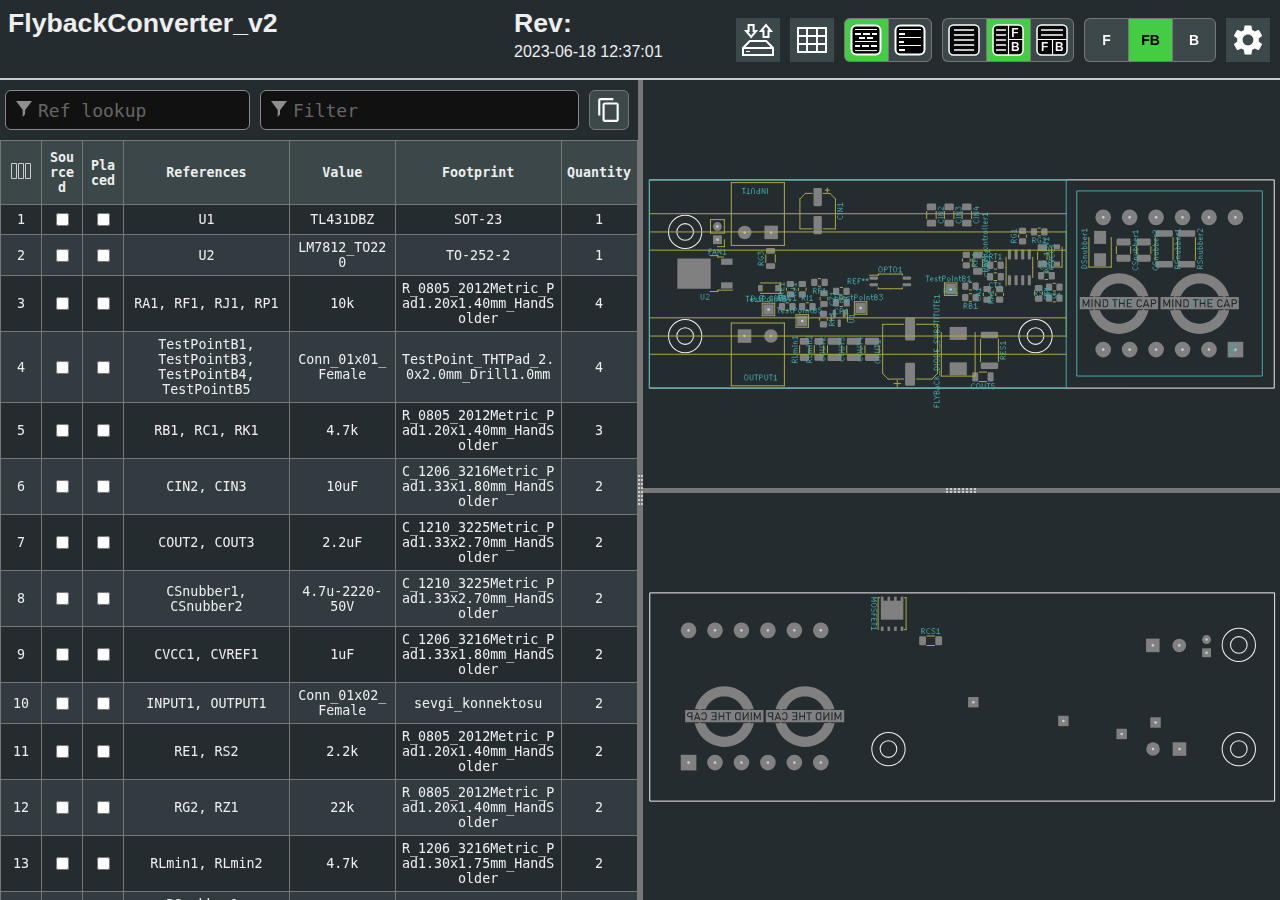
<file: cillibom.html>
<!DOCTYPE html>
<html lang="en">

<head>
  <meta charset="UTF-8">
  <meta name="viewport" content="width=device-width, initial-scale=1.0">
  <title>Interactive BOM for KiCAD</title>
  <style type="text/css">
:root {
  --pcb-edge-color: black;
  --pad-color: #878787;
  --pad-hole-color: #CCCCCC;
  --pad-color-highlight: #D04040;
  --pad-color-highlight-both: #D0D040;
  --pad-color-highlight-marked: #44a344;
  --pin1-outline-color: #ffb629;
  --pin1-outline-color-highlight: #ffb629;
  --pin1-outline-color-highlight-both: #fcbb39;
  --pin1-outline-color-highlight-marked: #fdbe41;
  --silkscreen-edge-color: #aa4;
  --silkscreen-polygon-color: #4aa;
  --silkscreen-text-color: #4aa;
  --fabrication-edge-color: #907651;
  --fabrication-polygon-color: #907651;
  --fabrication-text-color: #a27c24;
  --track-color: #def5f1;
  --track-color-highlight: #D04040;
  --zone-color: #def5f1;
  --zone-color-highlight: #d0404080;
}

html,
body {
  margin: 0px;
  height: 100%;
  font-family: Verdana, sans-serif;
}

.dark.topmostdiv {
  --pcb-edge-color: #eee;
  --pad-color: #808080;
  --pin1-outline-color: #ffa800;
  --pin1-outline-color-highlight: #ccff00;
  --track-color: #42524f;
  --zone-color: #42524f;
  background-color: #252c30;
  color: #eee;
}

button {
  background-color: #eee;
  border: 1px solid #888;
  color: black;
  height: 44px;
  width: 44px;
  text-align: center;
  text-decoration: none;
  display: inline-block;
  font-size: 14px;
  font-weight: bolder;
}

.dark button {
  /* This will be inverted */
  background-color: #c3b7b5;
}

button.depressed {
  background-color: #0a0;
  color: white;
}

.dark button.depressed {
  /* This will be inverted */
  background-color: #b3b;
}

button:focus {
  outline: 0;
}

button#tb-btn {
  background-image: url("data:image/svg+xml,%3Csvg xmlns='http://www.w3.org/2000/svg' viewBox='0 0 8.47 8.47'%3E%3Crect transform='translate(0 -288.53)' ry='1.17' y='288.8' x='.27' height='7.94' width='7.94' fill='%23f9f9f9'/%3E%3Cg transform='translate(0 -288.53)'%3E%3Crect width='7.94' height='7.94' x='.27' y='288.8' ry='1.17' fill='none' stroke='%23000' stroke-width='.4' stroke-linejoin='round'/%3E%3Cpath d='M1.32 290.12h5.82M1.32 291.45h5.82' fill='none' stroke='%23000' stroke-width='.4'/%3E%3Cpath d='M4.37 292.5v4.23M.26 292.63H8.2' fill='none' stroke='%23000' stroke-width='.3'/%3E%3Ctext font-weight='700' font-size='3.17' font-family='sans-serif'%3E%3Ctspan x='1.35' y='295.73'%3EF%3C/tspan%3E%3Ctspan x='5.03' y='295.68'%3EB%3C/tspan%3E%3C/text%3E%3C/g%3E%3C/svg%3E%0A");
}

button#lr-btn {
  background-image: url("data:image/svg+xml,%3Csvg xmlns='http://www.w3.org/2000/svg' viewBox='0 0 8.47 8.47'%3E%3Crect transform='translate(0 -288.53)' ry='1.17' y='288.8' x='.27' height='7.94' width='7.94' fill='%23f9f9f9'/%3E%3Cg transform='translate(0 -288.53)'%3E%3Crect width='7.94' height='7.94' x='.27' y='288.8' ry='1.17' fill='none' stroke='%23000' stroke-width='.4' stroke-linejoin='round'/%3E%3Cpath d='M1.06 290.12H3.7m-2.64 1.33H3.7m-2.64 1.32H3.7m-2.64 1.3H3.7m-2.64 1.33H3.7' fill='none' stroke='%23000' stroke-width='.4'/%3E%3Cpath d='M4.37 288.8v7.94m0-4.11h3.96' fill='none' stroke='%23000' stroke-width='.3'/%3E%3Ctext font-weight='700' font-size='3.17' font-family='sans-serif'%3E%3Ctspan x='5.11' y='291.96'%3EF%3C/tspan%3E%3Ctspan x='5.03' y='295.68'%3EB%3C/tspan%3E%3C/text%3E%3C/g%3E%3C/svg%3E%0A");
}

button#bom-btn {
  background-image: url("data:image/svg+xml,%3Csvg xmlns='http://www.w3.org/2000/svg' viewBox='0 0 8.47 8.47'%3E%3Crect transform='translate(0 -288.53)' ry='1.17' y='288.8' x='.27' height='7.94' width='7.94' fill='%23f9f9f9'/%3E%3Cg transform='translate(0 -288.53)' fill='none' stroke='%23000' stroke-width='.4'%3E%3Crect width='7.94' height='7.94' x='.27' y='288.8' ry='1.17' stroke-linejoin='round'/%3E%3Cpath d='M1.59 290.12h5.29M1.59 291.45h5.33M1.59 292.75h5.33M1.59 294.09h5.33M1.59 295.41h5.33'/%3E%3C/g%3E%3C/svg%3E");
}

button#bom-grouped-btn {
  background-image: url("data:image/svg+xml,%3Csvg xmlns='http://www.w3.org/2000/svg' width='32' height='32'%3E%3Cg stroke='%23000' stroke-linejoin='round' class='layer'%3E%3Crect width='29' height='29' x='1.5' y='1.5' stroke-width='2' fill='%23fff' rx='5' ry='5'/%3E%3Cpath stroke-linecap='square' stroke-width='2' d='M6 10h4m4 0h5m4 0h3M6.1 22h3m3.9 0h5m4 0h4m-16-8h4m4 0h4'/%3E%3Cpath stroke-linecap='null' d='M5 17.5h22M5 26.6h22M5 5.5h22'/%3E%3C/g%3E%3C/svg%3E");
}

button#bom-ungrouped-btn {
  background-image: url("data:image/svg+xml,%3Csvg xmlns='http://www.w3.org/2000/svg' width='32' height='32'%3E%3Cg stroke='%23000' stroke-linejoin='round' class='layer'%3E%3Crect width='29' height='29' x='1.5' y='1.5' stroke-width='2' fill='%23fff' rx='5' ry='5'/%3E%3Cpath stroke-linecap='square' stroke-width='2' d='M6 10h4m-4 8h3m-3 8h4'/%3E%3Cpath stroke-linecap='null' d='M5 13.5h22m-22 8h22M5 5.5h22'/%3E%3C/g%3E%3C/svg%3E");
}

button#bom-netlist-btn {
  background-image: url("data:image/svg+xml,%3Csvg xmlns='http://www.w3.org/2000/svg' width='32' height='32'%3E%3Cg fill='none' stroke='%23000' class='layer'%3E%3Crect width='29' height='29' x='1.5' y='1.5' stroke-width='2' fill='%23fff' rx='5' ry='5'/%3E%3Cpath stroke-width='2' d='M6 26l6-6v-8m13.8-6.3l-6 6v8'/%3E%3Ccircle cx='11.8' cy='9.5' r='2.8' stroke-width='2'/%3E%3Ccircle cx='19.8' cy='22.8' r='2.8' stroke-width='2'/%3E%3C/g%3E%3C/svg%3E");
}

button#copy {
  background-image: url("data:image/svg+xml,%3Csvg height='48' viewBox='0 0 48 48' width='48' xmlns='http://www.w3.org/2000/svg'%3E%3Cpath d='M0 0h48v48h-48z' fill='none'/%3E%3Cpath d='M32 2h-24c-2.21 0-4 1.79-4 4v28h4v-28h24v-4zm6 8h-22c-2.21 0-4 1.79-4 4v28c0 2.21 1.79 4 4 4h22c2.21 0 4-1.79 4-4v-28c0-2.21-1.79-4-4-4zm0 32h-22v-28h22v28z'/%3E%3C/svg%3E");
  background-position: 6px 6px;
  background-repeat: no-repeat;
  background-size: 26px 26px;
  border-radius: 6px;
  height: 40px;
  width: 40px;
  margin: 10px 5px;
}

button#copy:active {
  box-shadow: inset 0px 0px 5px #6c6c6c;
}

textarea.clipboard-temp {
  position: fixed;
  top: 0;
  left: 0;
  width: 2em;
  height: 2em;
  padding: 0;
  border: None;
  outline: None;
  box-shadow: None;
  background: transparent;
}

.left-most-button {
  border-right: 0;
  border-top-left-radius: 6px;
  border-bottom-left-radius: 6px;
}

.middle-button {
  border-right: 0;
}

.right-most-button {
  border-top-right-radius: 6px;
  border-bottom-right-radius: 6px;
}

.button-container {
  font-size: 0;
  margin: 10px 10px 10px 0px;
}

.dark .button-container {
  filter: invert(1);
}

.button-container button {
  background-size: 32px 32px;
  background-position: 5px 5px;
  background-repeat: no-repeat;
}

@media print {
  .hideonprint {
    display: none;
  }
}

canvas {
  cursor: crosshair;
}

canvas:active {
  cursor: grabbing;
}

.fileinfo {
  width: 100%;
  max-width: 1000px;
  border: none;
  padding: 5px;
}

.fileinfo .title {
  font-size: 20pt;
  font-weight: bold;
}

.fileinfo td {
  overflow: hidden;
  white-space: nowrap;
  max-width: 1px;
  width: 50%;
  text-overflow: ellipsis;
}

.bom {
  border-collapse: collapse;
  font-family: Consolas, "DejaVu Sans Mono", Monaco, monospace;
  font-size: 10pt;
  table-layout: fixed;
  width: 100%;
  margin-top: 1px;
  position: relative;
}

.bom th,
.bom td {
  border: 1px solid black;
  padding: 5px;
  word-wrap: break-word;
  text-align: center;
  position: relative;
}

.dark .bom th,
.dark .bom td {
  border: 1px solid #777;
}

.bom th {
  background-color: #CCCCCC;
  background-clip: padding-box;
}

.dark .bom th {
  background-color: #3b4749;
}

.bom tr.highlighted:nth-child(n) {
  background-color: #cfc;
}

.dark .bom tr.highlighted:nth-child(n) {
  background-color: #226022;
}

.bom tr:nth-child(even) {
  background-color: #f2f2f2;
}

.dark .bom tr:nth-child(even) {
  background-color: #313b40;
}

.bom tr.checked {
  color: #1cb53d;
}

.dark .bom tr.checked {
  color: #2cce54;
}

.bom tr {
  transition: background-color 0.2s;
}

.bom .numCol {
  width: 30px;
}

.bom .value {
  width: 15%;
}

.bom .quantity {
  width: 65px;
}

.bom th .sortmark {
  position: absolute;
  right: 1px;
  top: 1px;
  margin-top: -5px;
  border-width: 5px;
  border-style: solid;
  border-color: transparent transparent #221 transparent;
  transform-origin: 50% 85%;
  transition: opacity 0.2s, transform 0.4s;
}

.dark .bom th .sortmark {
  filter: invert(1);
}

.bom th .sortmark.none {
  opacity: 0;
}

.bom th .sortmark.desc {
  transform: rotate(180deg);
}

.bom th:hover .sortmark.none {
  opacity: 0.5;
}

.bom .bom-checkbox {
  width: 30px;
  position: relative;
  user-select: none;
  -moz-user-select: none;
}

.bom .bom-checkbox:before {
  content: "";
  position: absolute;
  border-width: 15px;
  border-style: solid;
  border-color: #51829f transparent transparent transparent;
  visibility: hidden;
  top: -15px;
}

.bom .bom-checkbox:after {
  content: "Double click to set/unset all";
  position: absolute;
  color: white;
  top: -35px;
  left: -26px;
  background: #51829f;
  padding: 5px 15px;
  border-radius: 8px;
  white-space: nowrap;
  visibility: hidden;
}

.bom .bom-checkbox:hover:before,
.bom .bom-checkbox:hover:after {
  visibility: visible;
  transition: visibility 0.2s linear 1s;
}

.split {
  -webkit-box-sizing: border-box;
  -moz-box-sizing: border-box;
  box-sizing: border-box;
  overflow-y: auto;
  overflow-x: hidden;
  background-color: inherit;
}

.split.split-horizontal,
.gutter.gutter-horizontal {
  height: 100%;
  float: left;
}

.gutter {
  background-color: #ddd;
  background-repeat: no-repeat;
  background-position: 50%;
  transition: background-color 0.3s;
}

.dark .gutter {
  background-color: #777;
}

.gutter.gutter-horizontal {
  background-image: url('[data-uri]');
  cursor: ew-resize;
  width: 5px;
}

.gutter.gutter-vertical {
  background-image: url('[data-uri]');
  cursor: ns-resize;
  height: 5px;
}

.searchbox {
  float: left;
  height: 40px;
  margin: 10px 5px;
  padding: 12px 32px;
  font-family: Consolas, "DejaVu Sans Mono", Monaco, monospace;
  font-size: 18px;
  box-sizing: border-box;
  border: 1px solid #888;
  border-radius: 6px;
  outline: none;
  background-color: #eee;
  transition: background-color 0.2s, border 0.2s;
  background-image: url('[data-uri]');
  background-position: 10px 10px;
  background-repeat: no-repeat;
}

.dark .searchbox {
  background-color: #111;
  color: #eee;
}

.searchbox::placeholder {
  color: #ccc;
}

.dark .searchbox::placeholder {
  color: #666;
}

.filter {
  width: calc(60% - 64px);
}

.reflookup {
  width: calc(40% - 10px);
}

input[type=text]:focus {
  background-color: white;
  border: 1px solid #333;
}

.dark input[type=text]:focus {
  background-color: #333;
  border: 1px solid #ccc;
}

mark.highlight {
  background-color: #5050ff;
  color: #fff;
  padding: 2px;
  border-radius: 6px;
}

.dark mark.highlight {
  background-color: #76a6da;
  color: #111;
}

.menubtn {
  background-color: white;
  border: none;
  background-image: url("data:image/svg+xml,%3Csvg xmlns='http://www.w3.org/2000/svg' width='36' height='36' viewBox='0 0 20 20'%3E%3Cpath fill='none' d='M0 0h20v20H0V0z'/%3E%3Cpath d='M15.95 10.78c.03-.25.05-.51.05-.78s-.02-.53-.06-.78l1.69-1.32c.15-.12.19-.34.1-.51l-1.6-2.77c-.1-.18-.31-.24-.49-.18l-1.99.8c-.42-.32-.86-.58-1.35-.78L12 2.34c-.03-.2-.2-.34-.4-.34H8.4c-.2 0-.36.14-.39.34l-.3 2.12c-.49.2-.94.47-1.35.78l-1.99-.8c-.18-.07-.39 0-.49.18l-1.6 2.77c-.1.18-.06.39.1.51l1.69 1.32c-.04.25-.07.52-.07.78s.02.53.06.78L2.37 12.1c-.15.12-.19.34-.1.51l1.6 2.77c.1.18.31.24.49.18l1.99-.8c.42.32.86.58 1.35.78l.3 2.12c.04.2.2.34.4.34h3.2c.2 0 .37-.14.39-.34l.3-2.12c.49-.2.94-.47 1.35-.78l1.99.8c.18.07.39 0 .49-.18l1.6-2.77c.1-.18.06-.39-.1-.51l-1.67-1.32zM10 13c-1.65 0-3-1.35-3-3s1.35-3 3-3 3 1.35 3 3-1.35 3-3 3z'/%3E%3C/svg%3E%0A");
  background-position: center;
  background-repeat: no-repeat;
}

.statsbtn {
  background-color: white;
  border: none;
  background-image: url("data:image/svg+xml,%3Csvg width='36' height='36' xmlns='http://www.w3.org/2000/svg'%3E%3Cpath d='M4 6h28v24H4V6zm0 8h28v8H4m9-16v24h10V5.8' fill='none' stroke='%23000' stroke-width='2'/%3E%3C/svg%3E");
  background-position: center;
  background-repeat: no-repeat;
}

.iobtn {
  background-color: white;
  border: none;
  background-image: url("data:image/svg+xml,%3Csvg xmlns='http://www.w3.org/2000/svg' width='36' height='36'%3E%3Cpath fill='none' stroke='%23000' stroke-width='2' d='M3 33v-7l6.8-7h16.5l6.7 7v7H3zM3.2 26H33M21 9l5-5.9 5 6h-2.5V15h-5V9H21zm-4.9 0l-5 6-5-6h2.5V3h5v6h2.5z'/%3E%3Cpath fill='none' stroke='%23000' d='M6.1 29.5H10'/%3E%3C/svg%3E");
  background-position: center;
  background-repeat: no-repeat;
}

.visbtn {
  background-image: url("data:image/svg+xml,%3Csvg xmlns='http://www.w3.org/2000/svg' width='24' height='24'%3E%3Cpath fill='none' stroke='%23333' d='M2.5 4.5h5v15h-5zM9.5 4.5h5v15h-5zM16.5 4.5h5v15h-5z'/%3E%3C/svg%3E");
  background-position: center;
  background-repeat: no-repeat;
  padding: 15px;
}

#vismenu-content {
  left: 0px;
  font-family: Verdana, sans-serif;
}

.dark .statsbtn,
.dark .savebtn,
.dark .menubtn,
.dark .iobtn,
.dark .visbtn {
  filter: invert(1);
}

.flexbox {
  display: flex;
  align-items: center;
  justify-content: space-between;
  width: 100%;
}

.savebtn {
  background-color: #d6d6d6;
  width: auto;
  height: 30px;
  flex-grow: 1;
  margin: 5px;
  border-radius: 4px;
}

.savebtn:active {
  background-color: #0a0;
  color: white;
}

.dark .savebtn:active {
  /* This will be inverted */
  background-color: #b3b;
}

.stats {
  border-collapse: collapse;
  font-size: 12pt;
  table-layout: fixed;
  width: 100%;
  min-width: 450px;
}

.dark .stats td {
  border: 1px solid #bbb;
}

.stats td {
  border: 1px solid black;
  padding: 5px;
  word-wrap: break-word;
  text-align: center;
  position: relative;
}

#checkbox-stats div {
  position: absolute;
  left: 0;
  top: 0;
  height: 100%;
  width: 100%;
  display: flex;
  align-items: center;
  justify-content: center;
}

#checkbox-stats .bar {
  background-color: rgba(28, 251, 0, 0.6);
}

.menu {
  position: relative;
  display: inline-block;
  margin: 10px 10px 10px 0px;
}

.menu-content {
  font-size: 12pt !important;
  text-align: left !important;
  font-weight: normal !important;
  display: none;
  position: absolute;
  background-color: white;
  right: 0;
  min-width: 300px;
  box-shadow: 0px 8px 16px 0px rgba(0, 0, 0, 0.2);
  z-index: 100;
  padding: 8px;
}

.dark .menu-content {
  background-color: #111;
}

.menu:hover .menu-content {
  display: block;
}

.menu:hover .menubtn,
.menu:hover .iobtn,
.menu:hover .statsbtn {
  background-color: #eee;
}

.menu-label {
  display: inline-block;
  padding: 8px;
  border: 1px solid #ccc;
  border-top: 0;
  width: calc(100% - 18px);
}

.menu-label-top {
  border-top: 1px solid #ccc;
}

.menu-textbox {
  float: left;
  height: 24px;
  margin: 10px 5px;
  padding: 5px 5px;
  font-family: Consolas, "DejaVu Sans Mono", Monaco, monospace;
  font-size: 14px;
  box-sizing: border-box;
  border: 1px solid #888;
  border-radius: 4px;
  outline: none;
  background-color: #eee;
  transition: background-color 0.2s, border 0.2s;
  width: calc(100% - 10px);
}

.menu-textbox.invalid,
.dark .menu-textbox.invalid {
  color: red;
}

.dark .menu-textbox {
  background-color: #222;
  color: #eee;
}

.radio-container {
  margin: 4px;
}

.topmostdiv {
  width: 100%;
  height: 100%;
  background-color: white;
  transition: background-color 0.3s;
}

#top {
  height: 78px;
  border-bottom: 2px solid black;
}

.dark #top {
  border-bottom: 2px solid #ccc;
}

#dbg {
  display: block;
}

::-webkit-scrollbar {
  width: 8px;
}

::-webkit-scrollbar-track {
  background: #aaa;
}

::-webkit-scrollbar-thumb {
  background: #666;
  border-radius: 3px;
}

::-webkit-scrollbar-thumb:hover {
  background: #555;
}

.slider {
  -webkit-appearance: none;
  width: 100%;
  margin: 3px 0;
  padding: 0;
  outline: none;
  opacity: 0.7;
  -webkit-transition: .2s;
  transition: opacity .2s;
  border-radius: 3px;
}

.slider:hover {
  opacity: 1;
}

.slider:focus {
  outline: none;
}

.slider::-webkit-slider-runnable-track {
  -webkit-appearance: none;
  width: 100%;
  height: 8px;
  background: #d3d3d3;
  border-radius: 3px;
  border: none;
}

.slider::-webkit-slider-thumb {
  -webkit-appearance: none;
  width: 15px;
  height: 15px;
  border-radius: 50%;
  background: #0a0;
  cursor: pointer;
  margin-top: -4px;
}

.dark .slider::-webkit-slider-thumb {
  background: #3d3;
}

.slider::-moz-range-thumb {
  width: 15px;
  height: 15px;
  border-radius: 50%;
  background: #0a0;
  cursor: pointer;
}

.slider::-moz-range-track {
  height: 8px;
  background: #d3d3d3;
  border-radius: 3px;
}

.dark .slider::-moz-range-thumb {
  background: #3d3;
}

.slider::-ms-track {
  width: 100%;
  height: 8px;
  border-width: 3px 0;
  background: transparent;
  border-color: transparent;
  color: transparent;
  transition: opacity .2s;
}

.slider::-ms-fill-lower {
  background: #d3d3d3;
  border: none;
  border-radius: 3px;
}

.slider::-ms-fill-upper {
  background: #d3d3d3;
  border: none;
  border-radius: 3px;
}

.slider::-ms-thumb {
  width: 15px;
  height: 15px;
  border-radius: 50%;
  background: #0a0;
  cursor: pointer;
  margin: 0;
}

.shameless-plug {
  font-size: 0.8em;
  text-align: center;
  display: block;
}

a {
  color: #0278a4;
}

.dark a {
  color: #00b9fd;
}

#frontcanvas,
#backcanvas {
  touch-action: none;
}

.placeholder {
  border: 1px dashed #9f9fda !important;
  background-color: #edf2f7 !important;
}

.dragging {
  z-index: 999;
}

.dark .dragging>table>tbody>tr {
  background-color: #252c30;
}

.dark .placeholder {
  filter: invert(1);
}

.column-spacer {
  top: 0;
  left: 0;
  width: calc(100% - 4px);
  position: absolute;
  cursor: pointer;
  user-select: none;
  height: 100%;
}

.column-width-handle {
  top: 0;
  right: 0;
  width: 4px;
  position: absolute;
  cursor: col-resize;
  user-select: none;
  height: 100%;
}

.column-width-handle:hover {
  background-color: #4f99bd;
}

.help-link {
  border: 1px solid #0278a4;
  padding-inline: 0.3rem;
  border-radius: 3px;
  cursor: pointer;
}

.dark .help-link {
  border: 1px solid #00b9fd;
}


  </style>
  <script type="text/javascript" >
///////////////////////////////////////////////
/*
  Split.js - v1.3.5
  MIT License
  https://github.com/nathancahill/Split.js
*/
!function(e,t){"object"==typeof exports&&"undefined"!=typeof module?module.exports=t():"function"==typeof define&&define.amd?define(t):e.Split=t()}(this,function(){"use strict";var e=window,t=e.document,n="addEventListener",i="removeEventListener",r="getBoundingClientRect",s=function(){return!1},o=e.attachEvent&&!e[n],a=["","-webkit-","-moz-","-o-"].filter(function(e){var n=t.createElement("div");return n.style.cssText="width:"+e+"calc(9px)",!!n.style.length}).shift()+"calc",l=function(e){return"string"==typeof e||e instanceof String?t.querySelector(e):e};return function(u,c){function z(e,t,n){var i=A(y,t,n);Object.keys(i).forEach(function(t){return e.style[t]=i[t]})}function h(e,t){var n=B(y,t);Object.keys(n).forEach(function(t){return e.style[t]=n[t]})}function f(e){var t=E[this.a],n=E[this.b],i=t.size+n.size;t.size=e/this.size*i,n.size=i-e/this.size*i,z(t.element,t.size,this.aGutterSize),z(n.element,n.size,this.bGutterSize)}function m(e){var t;this.dragging&&((t="touches"in e?e.touches[0][b]-this.start:e[b]-this.start)<=E[this.a].minSize+M+this.aGutterSize?t=E[this.a].minSize+this.aGutterSize:t>=this.size-(E[this.b].minSize+M+this.bGutterSize)&&(t=this.size-(E[this.b].minSize+this.bGutterSize)),f.call(this,t),c.onDrag&&c.onDrag())}function g(){var e=E[this.a].element,t=E[this.b].element;this.size=e[r]()[y]+t[r]()[y]+this.aGutterSize+this.bGutterSize,this.start=e[r]()[G]}function d(){var t=this,n=E[t.a].element,r=E[t.b].element;t.dragging&&c.onDragEnd&&c.onDragEnd(),t.dragging=!1,e[i]("mouseup",t.stop),e[i]("touchend",t.stop),e[i]("touchcancel",t.stop),t.parent[i]("mousemove",t.move),t.parent[i]("touchmove",t.move),delete t.stop,delete t.move,n[i]("selectstart",s),n[i]("dragstart",s),r[i]("selectstart",s),r[i]("dragstart",s),n.style.userSelect="",n.style.webkitUserSelect="",n.style.MozUserSelect="",n.style.pointerEvents="",r.style.userSelect="",r.style.webkitUserSelect="",r.style.MozUserSelect="",r.style.pointerEvents="",t.gutter.style.cursor="",t.parent.style.cursor=""}function S(t){var i=this,r=E[i.a].element,o=E[i.b].element;!i.dragging&&c.onDragStart&&c.onDragStart(),t.preventDefault(),i.dragging=!0,i.move=m.bind(i),i.stop=d.bind(i),e[n]("mouseup",i.stop),e[n]("touchend",i.stop),e[n]("touchcancel",i.stop),i.parent[n]("mousemove",i.move),i.parent[n]("touchmove",i.move),r[n]("selectstart",s),r[n]("dragstart",s),o[n]("selectstart",s),o[n]("dragstart",s),r.style.userSelect="none",r.style.webkitUserSelect="none",r.style.MozUserSelect="none",r.style.pointerEvents="none",o.style.userSelect="none",o.style.webkitUserSelect="none",o.style.MozUserSelect="none",o.style.pointerEvents="none",i.gutter.style.cursor=j,i.parent.style.cursor=j,g.call(i)}function v(e){e.forEach(function(t,n){if(n>0){var i=F[n-1],r=E[i.a],s=E[i.b];r.size=e[n-1],s.size=t,z(r.element,r.size,i.aGutterSize),z(s.element,s.size,i.bGutterSize)}})}function p(){F.forEach(function(e){e.parent.removeChild(e.gutter),E[e.a].element.style[y]="",E[e.b].element.style[y]=""})}void 0===c&&(c={});var y,b,G,E,w=l(u[0]).parentNode,D=e.getComputedStyle(w).flexDirection,U=c.sizes||u.map(function(){return 100/u.length}),k=void 0!==c.minSize?c.minSize:100,x=Array.isArray(k)?k:u.map(function(){return k}),L=void 0!==c.gutterSize?c.gutterSize:10,M=void 0!==c.snapOffset?c.snapOffset:30,O=c.direction||"horizontal",j=c.cursor||("horizontal"===O?"ew-resize":"ns-resize"),C=c.gutter||function(e,n){var i=t.createElement("div");return i.className="gutter gutter-"+n,i},A=c.elementStyle||function(e,t,n){var i={};return"string"==typeof t||t instanceof String?i[e]=t:i[e]=o?t+"%":a+"("+t+"% - "+n+"px)",i},B=c.gutterStyle||function(e,t){return n={},n[e]=t+"px",n;var n};"horizontal"===O?(y="width","clientWidth",b="clientX",G="left","paddingLeft"):"vertical"===O&&(y="height","clientHeight",b="clientY",G="top","paddingTop");var F=[];return E=u.map(function(e,t){var i,s={element:l(e),size:U[t],minSize:x[t]};if(t>0&&(i={a:t-1,b:t,dragging:!1,isFirst:1===t,isLast:t===u.length-1,direction:O,parent:w},i.aGutterSize=L,i.bGutterSize=L,i.isFirst&&(i.aGutterSize=L/2),i.isLast&&(i.bGutterSize=L/2),"row-reverse"===D||"column-reverse"===D)){var a=i.a;i.a=i.b,i.b=a}if(!o&&t>0){var c=C(t,O);h(c,L),c[n]("mousedown",S.bind(i)),c[n]("touchstart",S.bind(i)),w.insertBefore(c,s.element),i.gutter=c}0===t||t===u.length-1?z(s.element,s.size,L/2):z(s.element,s.size,L);var f=s.element[r]()[y];return f<s.minSize&&(s.minSize=f),t>0&&F.push(i),s}),o?{setSizes:v,destroy:p}:{setSizes:v,getSizes:function(){return E.map(function(e){return e.size})},collapse:function(e){if(e===F.length){var t=F[e-1];g.call(t),o||f.call(t,t.size-t.bGutterSize)}else{var n=F[e];g.call(n),o||f.call(n,n.aGutterSize)}},destroy:p}}});

///////////////////////////////////////////////

///////////////////////////////////////////////
// Copyright (c) 2013 Pieroxy <pieroxy@pieroxy.net>
// This work is free. You can redistribute it and/or modify it
// under the terms of the WTFPL, Version 2
// For more information see LICENSE.txt or http://www.wtfpl.net/
//
// For more information, the home page:
// http://pieroxy.net/blog/pages/lz-string/testing.html
//
// LZ-based compression algorithm, version 1.4.4
var LZString=function(){var o=String.fromCharCode,i={};var n={decompressFromBase64:function(o){return null==o?"":""==o?null:n._decompress(o.length,32,function(n){return function(o,n){if(!i[o]){i[o]={};for(var t=0;t<o.length;t++)i[o][o.charAt(t)]=t}return i[o][n]}("ABCDEFGHIJKLMNOPQRSTUVWXYZabcdefghijklmnopqrstuvwxyz0123456789+/=",o.charAt(n))})},_decompress:function(i,n,t){var r,e,a,s,p,u,l,f=[],c=4,d=4,h=3,v="",g=[],m={val:t(0),position:n,index:1};for(r=0;r<3;r+=1)f[r]=r;for(a=0,p=Math.pow(2,2),u=1;u!=p;)s=m.val&m.position,m.position>>=1,0==m.position&&(m.position=n,m.val=t(m.index++)),a|=(s>0?1:0)*u,u<<=1;switch(a){case 0:for(a=0,p=Math.pow(2,8),u=1;u!=p;)s=m.val&m.position,m.position>>=1,0==m.position&&(m.position=n,m.val=t(m.index++)),a|=(s>0?1:0)*u,u<<=1;l=o(a);break;case 1:for(a=0,p=Math.pow(2,16),u=1;u!=p;)s=m.val&m.position,m.position>>=1,0==m.position&&(m.position=n,m.val=t(m.index++)),a|=(s>0?1:0)*u,u<<=1;l=o(a);break;case 2:return""}for(f[3]=l,e=l,g.push(l);;){if(m.index>i)return"";for(a=0,p=Math.pow(2,h),u=1;u!=p;)s=m.val&m.position,m.position>>=1,0==m.position&&(m.position=n,m.val=t(m.index++)),a|=(s>0?1:0)*u,u<<=1;switch(l=a){case 0:for(a=0,p=Math.pow(2,8),u=1;u!=p;)s=m.val&m.position,m.position>>=1,0==m.position&&(m.position=n,m.val=t(m.index++)),a|=(s>0?1:0)*u,u<<=1;f[d++]=o(a),l=d-1,c--;break;case 1:for(a=0,p=Math.pow(2,16),u=1;u!=p;)s=m.val&m.position,m.position>>=1,0==m.position&&(m.position=n,m.val=t(m.index++)),a|=(s>0?1:0)*u,u<<=1;f[d++]=o(a),l=d-1,c--;break;case 2:return g.join("")}if(0==c&&(c=Math.pow(2,h),h++),f[l])v=f[l];else{if(l!==d)return null;v=e+e.charAt(0)}g.push(v),f[d++]=e+v.charAt(0),e=v,0==--c&&(c=Math.pow(2,h),h++)}}};return n}();"function"==typeof define&&define.amd?define(function(){return LZString}):"undefined"!=typeof module&&null!=module?module.exports=LZString:"undefined"!=typeof angular&&null!=angular&&angular.module("LZString",[]).factory("LZString",function(){return LZString});
///////////////////////////////////////////////

///////////////////////////////////////////////
/*!
 * PEP v0.4.3 | https://github.com/jquery/PEP
 * Copyright jQuery Foundation and other contributors | http://jquery.org/license
 */
!function(a,b){"object"==typeof exports&&"undefined"!=typeof module?module.exports=b():"function"==typeof define&&define.amd?define(b):a.PointerEventsPolyfill=b()}(this,function(){"use strict";function a(a,b){b=b||Object.create(null);var c=document.createEvent("Event");c.initEvent(a,b.bubbles||!1,b.cancelable||!1);
for(var d,e=2;e<m.length;e++)d=m[e],c[d]=b[d]||n[e];c.buttons=b.buttons||0;
var f=0;return f=b.pressure&&c.buttons?b.pressure:c.buttons?.5:0,c.x=c.clientX,c.y=c.clientY,c.pointerId=b.pointerId||0,c.width=b.width||0,c.height=b.height||0,c.pressure=f,c.tiltX=b.tiltX||0,c.tiltY=b.tiltY||0,c.twist=b.twist||0,c.tangentialPressure=b.tangentialPressure||0,c.pointerType=b.pointerType||"",c.hwTimestamp=b.hwTimestamp||0,c.isPrimary=b.isPrimary||!1,c}function b(){this.array=[],this.size=0}function c(a,b,c,d){this.addCallback=a.bind(d),this.removeCallback=b.bind(d),this.changedCallback=c.bind(d),A&&(this.observer=new A(this.mutationWatcher.bind(this)))}function d(a){return"body /shadow-deep/ "+e(a)}function e(a){return'[touch-action="'+a+'"]'}function f(a){return"{ -ms-touch-action: "+a+"; touch-action: "+a+"; }"}function g(){if(F){D.forEach(function(a){String(a)===a?(E+=e(a)+f(a)+"\n",G&&(E+=d(a)+f(a)+"\n")):(E+=a.selectors.map(e)+f(a.rule)+"\n",G&&(E+=a.selectors.map(d)+f(a.rule)+"\n"))});var a=document.createElement("style");a.textContent=E,document.head.appendChild(a)}}function h(){if(!window.PointerEvent){if(window.PointerEvent=a,window.navigator.msPointerEnabled){var b=window.navigator.msMaxTouchPoints;Object.defineProperty(window.navigator,"maxTouchPoints",{value:b,enumerable:!0}),u.registerSource("ms",_)}else Object.defineProperty(window.navigator,"maxTouchPoints",{value:0,enumerable:!0}),u.registerSource("mouse",N),void 0!==window.ontouchstart&&u.registerSource("touch",V);u.register(document)}}function i(a){if(!u.pointermap.has(a)){var b=new Error("InvalidPointerId");throw b.name="InvalidPointerId",b}}function j(a){for(var b=a.parentNode;b&&b!==a.ownerDocument;)b=b.parentNode;if(!b){var c=new Error("InvalidStateError");throw c.name="InvalidStateError",c}}function k(a){var b=u.pointermap.get(a);return 0!==b.buttons}function l(){window.Element&&!Element.prototype.setPointerCapture&&Object.defineProperties(Element.prototype,{setPointerCapture:{value:W},releasePointerCapture:{value:X},hasPointerCapture:{value:Y}})}
var m=["bubbles","cancelable","view","detail","screenX","screenY","clientX","clientY","ctrlKey","altKey","shiftKey","metaKey","button","relatedTarget","pageX","pageY"],n=[!1,!1,null,null,0,0,0,0,!1,!1,!1,!1,0,null,0,0],o=window.Map&&window.Map.prototype.forEach,p=o?Map:b;b.prototype={set:function(a,b){return void 0===b?this["delete"](a):(this.has(a)||this.size++,void(this.array[a]=b))},has:function(a){return void 0!==this.array[a]},"delete":function(a){this.has(a)&&(delete this.array[a],this.size--)},get:function(a){return this.array[a]},clear:function(){this.array.length=0,this.size=0},forEach:function(a,b){return this.array.forEach(function(c,d){a.call(b,c,d,this)},this)}};var q=["bubbles","cancelable","view","detail","screenX","screenY","clientX","clientY","ctrlKey","altKey","shiftKey","metaKey","button","relatedTarget","buttons","pointerId","width","height","pressure","tiltX","tiltY","pointerType","hwTimestamp","isPrimary","type","target","currentTarget","which","pageX","pageY","timeStamp"],r=[!1,!1,null,null,0,0,0,0,!1,!1,!1,!1,0,null,0,0,0,0,0,0,0,"",0,!1,"",null,null,0,0,0,0],s={pointerover:1,pointerout:1,pointerenter:1,pointerleave:1},t="undefined"!=typeof SVGElementInstance,u={pointermap:new p,eventMap:Object.create(null),captureInfo:Object.create(null),eventSources:Object.create(null),eventSourceList:[],registerSource:function(a,b){var c=b,d=c.events;d&&(d.forEach(function(a){c[a]&&(this.eventMap[a]=c[a].bind(c))},this),this.eventSources[a]=c,this.eventSourceList.push(c))},register:function(a){for(var b,c=this.eventSourceList.length,d=0;d<c&&(b=this.eventSourceList[d]);d++)
b.register.call(b,a)},unregister:function(a){for(var b,c=this.eventSourceList.length,d=0;d<c&&(b=this.eventSourceList[d]);d++)
b.unregister.call(b,a)},contains:function(a,b){try{return a.contains(b)}catch(c){return!1}},down:function(a){a.bubbles=!0,this.fireEvent("pointerdown",a)},move:function(a){a.bubbles=!0,this.fireEvent("pointermove",a)},up:function(a){a.bubbles=!0,this.fireEvent("pointerup",a)},enter:function(a){a.bubbles=!1,this.fireEvent("pointerenter",a)},leave:function(a){a.bubbles=!1,this.fireEvent("pointerleave",a)},over:function(a){a.bubbles=!0,this.fireEvent("pointerover",a)},out:function(a){a.bubbles=!0,this.fireEvent("pointerout",a)},cancel:function(a){a.bubbles=!0,this.fireEvent("pointercancel",a)},leaveOut:function(a){this.out(a),this.propagate(a,this.leave,!1)},enterOver:function(a){this.over(a),this.propagate(a,this.enter,!0)},eventHandler:function(a){if(!a._handledByPE){var b=a.type,c=this.eventMap&&this.eventMap[b];c&&c(a),a._handledByPE=!0}},listen:function(a,b){b.forEach(function(b){this.addEvent(a,b)},this)},unlisten:function(a,b){b.forEach(function(b){this.removeEvent(a,b)},this)},addEvent:function(a,b){a.addEventListener(b,this.boundHandler)},removeEvent:function(a,b){a.removeEventListener(b,this.boundHandler)},makeEvent:function(b,c){this.captureInfo[c.pointerId]&&(c.relatedTarget=null);var d=new a(b,c);return c.preventDefault&&(d.preventDefault=c.preventDefault),d._target=d._target||c.target,d},fireEvent:function(a,b){var c=this.makeEvent(a,b);return this.dispatchEvent(c)},cloneEvent:function(a){for(var b,c=Object.create(null),d=0;d<q.length;d++)b=q[d],c[b]=a[b]||r[d],!t||"target"!==b&&"relatedTarget"!==b||c[b]instanceof SVGElementInstance&&(c[b]=c[b].correspondingUseElement);return a.preventDefault&&(c.preventDefault=function(){a.preventDefault()}),c},getTarget:function(a){var b=this.captureInfo[a.pointerId];return b?a._target!==b&&a.type in s?void 0:b:a._target},propagate:function(a,b,c){for(var d=a.target,e=[];d!==document&&!d.contains(a.relatedTarget);) if(e.push(d),d=d.parentNode,!d)return;c&&e.reverse(),e.forEach(function(c){a.target=c,b.call(this,a)},this)},setCapture:function(b,c,d){this.captureInfo[b]&&this.releaseCapture(b,d),this.captureInfo[b]=c,this.implicitRelease=this.releaseCapture.bind(this,b,d),document.addEventListener("pointerup",this.implicitRelease),document.addEventListener("pointercancel",this.implicitRelease);var e=new a("gotpointercapture");e.pointerId=b,e._target=c,d||this.asyncDispatchEvent(e)},releaseCapture:function(b,c){var d=this.captureInfo[b];if(d){this.captureInfo[b]=void 0,document.removeEventListener("pointerup",this.implicitRelease),document.removeEventListener("pointercancel",this.implicitRelease);var e=new a("lostpointercapture");e.pointerId=b,e._target=d,c||this.asyncDispatchEvent(e)}},dispatchEvent:/*scope.external.dispatchEvent || */function(a){var b=this.getTarget(a);if(b)return b.dispatchEvent(a)},asyncDispatchEvent:function(a){requestAnimationFrame(this.dispatchEvent.bind(this,a))}};u.boundHandler=u.eventHandler.bind(u);var v={shadow:function(a){if(a)return a.shadowRoot||a.webkitShadowRoot},canTarget:function(a){return a&&Boolean(a.elementFromPoint)},targetingShadow:function(a){var b=this.shadow(a);if(this.canTarget(b))return b},olderShadow:function(a){var b=a.olderShadowRoot;if(!b){var c=a.querySelector("shadow");c&&(b=c.olderShadowRoot)}return b},allShadows:function(a){for(var b=[],c=this.shadow(a);c;)b.push(c),c=this.olderShadow(c);return b},searchRoot:function(a,b,c){if(a){var d,e,f=a.elementFromPoint(b,c);for(e=this.targetingShadow(f);e;){if(d=e.elementFromPoint(b,c)){var g=this.targetingShadow(d);return this.searchRoot(g,b,c)||d} e=this.olderShadow(e)} return f}},owner:function(a){
for(var b=a;b.parentNode;)b=b.parentNode;
return b.nodeType!==Node.DOCUMENT_NODE&&b.nodeType!==Node.DOCUMENT_FRAGMENT_NODE&&(b=document),b},findTarget:function(a){var b=a.clientX,c=a.clientY,d=this.owner(a.target);
return d.elementFromPoint(b,c)||(d=document),this.searchRoot(d,b,c)}},w=Array.prototype.forEach.call.bind(Array.prototype.forEach),x=Array.prototype.map.call.bind(Array.prototype.map),y=Array.prototype.slice.call.bind(Array.prototype.slice),z=Array.prototype.filter.call.bind(Array.prototype.filter),A=window.MutationObserver||window.WebKitMutationObserver,B="[touch-action]",C={subtree:!0,childList:!0,attributes:!0,attributeOldValue:!0,attributeFilter:["touch-action"]};c.prototype={watchSubtree:function(a){
//
this.observer&&v.canTarget(a)&&this.observer.observe(a,C)},enableOnSubtree:function(a){this.watchSubtree(a),a===document&&"complete"!==document.readyState?this.installOnLoad():this.installNewSubtree(a)},installNewSubtree:function(a){w(this.findElements(a),this.addElement,this)},findElements:function(a){return a.querySelectorAll?a.querySelectorAll(B):[]},removeElement:function(a){this.removeCallback(a)},addElement:function(a){this.addCallback(a)},elementChanged:function(a,b){this.changedCallback(a,b)},concatLists:function(a,b){return a.concat(y(b))},
installOnLoad:function(){document.addEventListener("readystatechange",function(){"complete"===document.readyState&&this.installNewSubtree(document)}.bind(this))},isElement:function(a){return a.nodeType===Node.ELEMENT_NODE},flattenMutationTree:function(a){
var b=x(a,this.findElements,this);
return b.push(z(a,this.isElement)),b.reduce(this.concatLists,[])},mutationWatcher:function(a){a.forEach(this.mutationHandler,this)},mutationHandler:function(a){if("childList"===a.type){var b=this.flattenMutationTree(a.addedNodes);b.forEach(this.addElement,this);var c=this.flattenMutationTree(a.removedNodes);c.forEach(this.removeElement,this)}else"attributes"===a.type&&this.elementChanged(a.target,a.oldValue)}};var D=["none","auto","pan-x","pan-y",{rule:"pan-x pan-y",selectors:["pan-x pan-y","pan-y pan-x"]}],E="",F=window.PointerEvent||window.MSPointerEvent,G=!window.ShadowDOMPolyfill&&document.head.createShadowRoot,H=u.pointermap,I=25,J=[1,4,2,8,16],K=!1;try{K=1===new MouseEvent("test",{buttons:1}).buttons}catch(L){}
var M,N={POINTER_ID:1,POINTER_TYPE:"mouse",events:["mousedown","mousemove","mouseup","mouseover","mouseout"],register:function(a){u.listen(a,this.events)},unregister:function(a){u.unlisten(a,this.events)},lastTouches:[],
isEventSimulatedFromTouch:function(a){for(var b,c=this.lastTouches,d=a.clientX,e=a.clientY,f=0,g=c.length;f<g&&(b=c[f]);f++){
var h=Math.abs(d-b.x),i=Math.abs(e-b.y);if(h<=I&&i<=I)return!0}},prepareEvent:function(a){var b=u.cloneEvent(a),c=b.preventDefault;return b.preventDefault=function(){a.preventDefault(),c()},b.pointerId=this.POINTER_ID,b.isPrimary=!0,b.pointerType=this.POINTER_TYPE,b},prepareButtonsForMove:function(a,b){var c=H.get(this.POINTER_ID);
0!==b.which&&c?a.buttons=c.buttons:a.buttons=0,b.buttons=a.buttons},mousedown:function(a){if(!this.isEventSimulatedFromTouch(a)){var b=H.get(this.POINTER_ID),c=this.prepareEvent(a);K||(c.buttons=J[c.button],b&&(c.buttons|=b.buttons),a.buttons=c.buttons),H.set(this.POINTER_ID,a),b&&0!==b.buttons?u.move(c):u.down(c)}},mousemove:function(a){if(!this.isEventSimulatedFromTouch(a)){var b=this.prepareEvent(a);K||this.prepareButtonsForMove(b,a),b.button=-1,H.set(this.POINTER_ID,a),u.move(b)}},mouseup:function(a){if(!this.isEventSimulatedFromTouch(a)){var b=H.get(this.POINTER_ID),c=this.prepareEvent(a);if(!K){var d=J[c.button];
c.buttons=b?b.buttons&~d:0,a.buttons=c.buttons}H.set(this.POINTER_ID,a),
c.buttons&=~J[c.button],0===c.buttons?u.up(c):u.move(c)}},mouseover:function(a){if(!this.isEventSimulatedFromTouch(a)){var b=this.prepareEvent(a);K||this.prepareButtonsForMove(b,a),b.button=-1,H.set(this.POINTER_ID,a),u.enterOver(b)}},mouseout:function(a){if(!this.isEventSimulatedFromTouch(a)){var b=this.prepareEvent(a);K||this.prepareButtonsForMove(b,a),b.button=-1,u.leaveOut(b)}},cancel:function(a){var b=this.prepareEvent(a);u.cancel(b),this.deactivateMouse()},deactivateMouse:function(){H["delete"](this.POINTER_ID)}},O=u.captureInfo,P=v.findTarget.bind(v),Q=v.allShadows.bind(v),R=u.pointermap,S=2500,T=200,U="touch-action",V={events:["touchstart","touchmove","touchend","touchcancel"],register:function(a){M.enableOnSubtree(a)},unregister:function(){},elementAdded:function(a){var b=a.getAttribute(U),c=this.touchActionToScrollType(b);c&&(a._scrollType=c,u.listen(a,this.events),
Q(a).forEach(function(a){a._scrollType=c,u.listen(a,this.events)},this))},elementRemoved:function(a){a._scrollType=void 0,u.unlisten(a,this.events),
Q(a).forEach(function(a){a._scrollType=void 0,u.unlisten(a,this.events)},this)},elementChanged:function(a,b){var c=a.getAttribute(U),d=this.touchActionToScrollType(c),e=this.touchActionToScrollType(b);
d&&e?(a._scrollType=d,Q(a).forEach(function(a){a._scrollType=d},this)):e?this.elementRemoved(a):d&&this.elementAdded(a)},scrollTypes:{EMITTER:"none",XSCROLLER:"pan-x",YSCROLLER:"pan-y",SCROLLER:/^(?:pan-x pan-y)|(?:pan-y pan-x)|auto$/},touchActionToScrollType:function(a){var b=a,c=this.scrollTypes;return"none"===b?"none":b===c.XSCROLLER?"X":b===c.YSCROLLER?"Y":c.SCROLLER.exec(b)?"XY":void 0},POINTER_TYPE:"touch",firstTouch:null,isPrimaryTouch:function(a){return this.firstTouch===a.identifier},setPrimaryTouch:function(a){
(0===R.size||1===R.size&&R.has(1))&&(this.firstTouch=a.identifier,this.firstXY={X:a.clientX,Y:a.clientY},this.scrolling=!1,this.cancelResetClickCount())},removePrimaryPointer:function(a){a.isPrimary&&(this.firstTouch=null,this.firstXY=null,this.resetClickCount())},clickCount:0,resetId:null,resetClickCount:function(){var a=function(){this.clickCount=0,this.resetId=null}.bind(this);this.resetId=setTimeout(a,T)},cancelResetClickCount:function(){this.resetId&&clearTimeout(this.resetId)},typeToButtons:function(a){var b=0;return"touchstart"!==a&&"touchmove"!==a||(b=1),b},touchToPointer:function(a){var b=this.currentTouchEvent,c=u.cloneEvent(a),d=c.pointerId=a.identifier+2;c.target=O[d]||P(c),c.bubbles=!0,c.cancelable=!0,c.detail=this.clickCount,c.button=0,c.buttons=this.typeToButtons(b.type),c.width=2*(a.radiusX||a.webkitRadiusX||0),c.height=2*(a.radiusY||a.webkitRadiusY||0),c.pressure=a.force||a.webkitForce||.5,c.isPrimary=this.isPrimaryTouch(a),c.pointerType=this.POINTER_TYPE,
c.altKey=b.altKey,c.ctrlKey=b.ctrlKey,c.metaKey=b.metaKey,c.shiftKey=b.shiftKey;
var e=this;return c.preventDefault=function(){e.scrolling=!1,e.firstXY=null,b.preventDefault()},c},processTouches:function(a,b){var c=a.changedTouches;this.currentTouchEvent=a;for(var d,e=0;e<c.length;e++)d=c[e],b.call(this,this.touchToPointer(d))},
shouldScroll:function(a){if(this.firstXY){var b,c=a.currentTarget._scrollType;if("none"===c)
b=!1;else if("XY"===c)
b=!0;else{var d=a.changedTouches[0],e=c,f="Y"===c?"X":"Y",g=Math.abs(d["client"+e]-this.firstXY[e]),h=Math.abs(d["client"+f]-this.firstXY[f]);
b=g>=h}return this.firstXY=null,b}},findTouch:function(a,b){for(var c,d=0,e=a.length;d<e&&(c=a[d]);d++)if(c.identifier===b)return!0},
vacuumTouches:function(a){var b=a.touches;
if(R.size>=b.length){var c=[];R.forEach(function(a,d){
if(1!==d&&!this.findTouch(b,d-2)){var e=a.out;c.push(e)}},this),c.forEach(this.cancelOut,this)}},touchstart:function(a){this.vacuumTouches(a),this.setPrimaryTouch(a.changedTouches[0]),this.dedupSynthMouse(a),this.scrolling||(this.clickCount++,this.processTouches(a,this.overDown))},overDown:function(a){R.set(a.pointerId,{target:a.target,out:a,outTarget:a.target}),u.enterOver(a),u.down(a)},touchmove:function(a){this.scrolling||(this.shouldScroll(a)?(this.scrolling=!0,this.touchcancel(a)):(a.preventDefault(),this.processTouches(a,this.moveOverOut)))},moveOverOut:function(a){var b=a,c=R.get(b.pointerId);
if(c){var d=c.out,e=c.outTarget;u.move(b),d&&e!==b.target&&(d.relatedTarget=b.target,b.relatedTarget=e,
d.target=e,b.target?(u.leaveOut(d),u.enterOver(b)):(
b.target=e,b.relatedTarget=null,this.cancelOut(b))),c.out=b,c.outTarget=b.target}},touchend:function(a){this.dedupSynthMouse(a),this.processTouches(a,this.upOut)},upOut:function(a){this.scrolling||(u.up(a),u.leaveOut(a)),this.cleanUpPointer(a)},touchcancel:function(a){this.processTouches(a,this.cancelOut)},cancelOut:function(a){u.cancel(a),u.leaveOut(a),this.cleanUpPointer(a)},cleanUpPointer:function(a){R["delete"](a.pointerId),this.removePrimaryPointer(a)},
dedupSynthMouse:function(a){var b=N.lastTouches,c=a.changedTouches[0];
if(this.isPrimaryTouch(c)){
var d={x:c.clientX,y:c.clientY};b.push(d);var e=function(a,b){var c=a.indexOf(b);c>-1&&a.splice(c,1)}.bind(null,b,d);setTimeout(e,S)}}};M=new c(V.elementAdded,V.elementRemoved,V.elementChanged,V);var W,X,Y,Z=u.pointermap,$=window.MSPointerEvent&&"number"==typeof window.MSPointerEvent.MSPOINTER_TYPE_MOUSE,_={events:["MSPointerDown","MSPointerMove","MSPointerUp","MSPointerOut","MSPointerOver","MSPointerCancel","MSGotPointerCapture","MSLostPointerCapture"],register:function(a){u.listen(a,this.events)},unregister:function(a){u.unlisten(a,this.events)},POINTER_TYPES:["","unavailable","touch","pen","mouse"],prepareEvent:function(a){var b=a;return $&&(b=u.cloneEvent(a),b.pointerType=this.POINTER_TYPES[a.pointerType]),b},cleanup:function(a){Z["delete"](a)},MSPointerDown:function(a){Z.set(a.pointerId,a);var b=this.prepareEvent(a);u.down(b)},MSPointerMove:function(a){var b=this.prepareEvent(a);u.move(b)},MSPointerUp:function(a){var b=this.prepareEvent(a);u.up(b),this.cleanup(a.pointerId)},MSPointerOut:function(a){var b=this.prepareEvent(a);u.leaveOut(b)},MSPointerOver:function(a){var b=this.prepareEvent(a);u.enterOver(b)},MSPointerCancel:function(a){var b=this.prepareEvent(a);u.cancel(b),this.cleanup(a.pointerId)},MSLostPointerCapture:function(a){var b=u.makeEvent("lostpointercapture",a);u.dispatchEvent(b)},MSGotPointerCapture:function(a){var b=u.makeEvent("gotpointercapture",a);u.dispatchEvent(b)}},aa=window.navigator;aa.msPointerEnabled?(W=function(a){i(a),j(this),k(a)&&(u.setCapture(a,this,!0),this.msSetPointerCapture(a))},X=function(a){i(a),u.releaseCapture(a,!0),this.msReleasePointerCapture(a)}):(W=function(a){i(a),j(this),k(a)&&u.setCapture(a,this)},X=function(a){i(a),u.releaseCapture(a)}),Y=function(a){return!!u.captureInfo[a]},g(),h(),l();var ba={dispatcher:u,Installer:c,PointerEvent:a,PointerMap:p,targetFinding:v};return ba});

///////////////////////////////////////////////

///////////////////////////////////////////////
var config = {"dark_mode": true, "show_pads": true, "show_fabrication": false, "show_silkscreen": true, "highlight_pin1": false, "redraw_on_drag": true, "board_rotation": 0, "checkboxes": "Sourced,Placed", "bom_view": "left-right", "layer_view": "FB", "offset_back_rotation": false, "kicad_text_formatting": true, "fields": ["Value", "Footprint"]}
///////////////////////////////////////////////

///////////////////////////////////////////////
var pcbdata = JSON.parse(LZString.decompressFromBase64("[base64]/XzSQAHcCCBMAC24pKkSBADMCOxCIbp1cEDNLawBjAgAnGZDXVlgTQXmTIzoyKgAOFgoCgXnBCAIAV1jdgDYBVvausKo6cdMLUNY5xeWBNY2tp49jReodjqxTucrtxbvc2p1ui83pMPrMFksrH91pttrsDthGFUIWdLtcqHdWA8Ec9Xix3tMcCBvhiViB/[base64]/zB8o98rLc3DDE6/[base64]/oOdD9rWSrDWuqErih817B2r4UNOLzrYxh1LcdklnSCzZkeRDU3VQpZzmejAbSC6l0ZJNA8QtR1/[base64]/X9II0I7b0biz1uvm960s7jpGp5zEuKwnOYs7IZsPS8v2fizwfZAn8tx1RWeXirvSXZBde67sGfF+9Dfc9Jb2lzWzO7BrHth1BXdCx7FAB0hXf64jv7y7I0nm6taeD+P7P9h5YBeeQPmooy/[base64]/[base64]/VUB4+pQKMMKishxY5NRajqVBzp0F0kKlKQ+pVypmkqoqXYNAKRiqvtlVq0DiLv1lXwF+KCnT5QwWNbBuCUzTQzIQ6wOY6AKV9meQCtYPV4UpoOR8I5fUKXdidd2LE/[base64]/iqiUv9eX/y1afbYT67wEhBNrB9cRb1MJffsOg76ho/x5Rq/lFVBWGEgtIIDt630moA+hqDoHP5we5eqs9f6gHgcA9FXd97sOPtw2/MgexYNoPg8R39gCdWoYo/RxjNG4g/loJR3oPHFU2u/[base64]/[base64]/whMiifeSyD2XXPqft2GcURLD0OHDzcLP1H5vuz7YZBfP41WUJ7YSJRwH2fhqTzzn8dd+C4fUSU738rcPmqcFV+s/f6PxfTEJ8MQHC3oP77hD71pmS3pe7vLL797SCprr5tjJg+o76aAr4lzOKH7yAfiIHPRL435do9AS4wxyaRQbL8ZEGDL/[base64]/yapSZnzAxDjRSb7yoUAKaVGzhQZoQSr14zYlE/[base64]/HzyEmzy9qYzbRkkHHcGi5wk4kIy9q0S/LolBbo7sQ0zImqJLFPQnHXqCnZxdIkw8kC7yyPH4Q7EW6s4swylskYxGx1hKjCl3i0mqn5w9Dkm5p3E8QsxEnHRYksy1R5GCRpyb7VaIn1y3YImwkDzSD/GCT3ENxfEmnPHhxOkekglOSBzukunlgIosyjLTKin1zFa3G7EHonDbxHpfpPZHbaooZJy1E3puYfwXZfaKivqjEZkvBZm7ZKoTFGhzadHHbAI9AyAvw3rpTIJraEn5lWhUCrj/Z7ZtGt5YLTHJizHg5upLTPS4rlCNTkgtKDkSCRGWKWyDnqQQGNhw4nKzlLijn6pXITkC6KF9is6DmMB0STiMyXiDkkQUlagbjyDcTeFaj3EXmUTWIHnXg8QXm7i2QPnnm6m44PnrQXlHBbmLg7k5zznvzrmAWCELnQr6Q/nMCjkEz9w/nk6KGNiYygQ5jLlAXvQ/krl/[base64]/4bV3WHVXJvUlXmVHRpYfUlWZZWS3UA1ZW1VsoIT0Kb4GK1VlClyQ2FLOJcJWI/I1YYr6WuWHYVkeXhSDgwSaAjbliNTXxja42xR1R+a/QDGqaA6JmsZY3/rJSSK/[base64]/Q0ym1a632n3PScLcHt0xHX2UrPxv0Ngv0n14oz2O1UYb193H1HC/i52u3nL0pQPdhN0T27oH1iD20mLOETIgMy6CQUqXir23L0oaBERd1lhH74MQMf157XW72CKJpMy0PkKSAATbRH2cKSA/hYMa10NDlcOXy+ZqSoPAR0pqTO1IUMYvLMNR3o201uX9bY3JSSCcQqjI6/R81raqjKP0pT3E3hUC1qpyNGUoZiSFyHCqNU3WXhRCimMqjcENi6PU37ZdmabC2xWuqMh5iEFBaIKJD8GxxeYnSYwE6VGri1w+PwHonxxUy+P4PJizzROprqSnSzovD1gSV9JDEmFpNDllJUyZDelJM/[base64]/[base64]/jYx+ZJYljlsZtoMdYomVGMS5tyw7vZt/slvrtRwfsETdu0Bsy/vFt5v8JthFv/[base64]/jgfUTWNls5uSdQcZowf/[base64]/crPaONvw11svtjLNZ4/qf1iTqFfNuISk+mvbFlMnuiSTpo95YOcAdk/bc5fLWE9I+mcRuf1LJY/1i7q7s1dnOC/ZtzcC/QYKEQ/BtjLQcgiccS+I94xLeW2s80FCcif0/7fq+UL+47Wc/K8xeK9y+HdyfcG48ff2zwNC/49LR5gJJE/S/4N1L/Msd1LvfVnPtW8u/Zv9Vyc/NgdneftU/VtkFG8FLQ/mwJdecO9c+JsvtPrk/fwtv1iJ9s9M9NWx94zRvWd5cR9szI8h8W+NcB+z0l+jsBvc8y3u/ffs8NhssGNStGODYFiHBsJjat/qs0CasY2lGctkayvMNt/PQd/Kji09+yNN/lHhRD9d9jaz/j96OSt9/SsD+sc3a0Dz/lgb/d9L9asuOg7Oqi0eMNyrgZMMupqn+iHJo1+jyRZT6l+DINxxEDj0HzxX/FOS+U8Nzz3scJLGQNwAIyLd+KEgbjb0yCafcFA3FTp35IBoBd0hiXIhZ9eELMZmg/xC76Ry4r/UPsbHLjJFmmvOPAegMnYwwsBJ0YTt6VQFm04IF/a6l3G9o7hlc9Am2LfHuj5x7+EkA3igOUpT4uBoiIgZwIr5Vh2BmhVSGNyf4cCBI4WA3M/3wEMQvM8sF/lxDbpkpUBqBMQUrxQHFZEBZ4TDnLAbizhKYGPevnGU5TFFe+HRfvhxlDKpR/wFlSeAphsHdQGew0ZiBP3ZYr9m+RgY4rVEExtZ/KjZeRL4PtAuCwqjjTspFW1auMwcx/VgBPiFA9ckBz0CrpkGp6awjkFHfCMxVHwHRJyl4LIVVzXSZDqAhQxBD+H7apCfOxLPIXa267/[base64]/cGCN1MIrxP+FYTXuqNOif8y88wjURU0DSydkY0TWpnhA2EKjtwaI1zhKNlH7B1OE+QNPsKlHyi3+sAochUNxpRNkcufFiJUwBFLNfhORR/lSNdFOiAx1LVspaJDGTCu01ItBu82hbEjiC//[base64]/krooYB3DhT6iGMYKbIEil+TLBq/[base64]/wmxfsGljYheSnp3mByo9I+lLZSh70oaZYgzE/T7MSFJyc02hpLZupJ0ReAlj+kiSQIrLUwQmQ8FpSvB32PPGq0+FFlBWcQRqeKmvjRQlGRZAHE40n7RTKyhMjDiK2iYNkOai2VmryxnCMziyomfRqNCiGH8u8/ZDxo1OyB5E9USaCGRbkiJ6o5pGHQzKOVliHglsfBMCqzE+oYduS/[base64]/[base64]//KMtCIiJREvSyIlnRyXokFmaGF2Gg2WUHEGhBy56F8uSGwr/F5ycFestuiLFgVHhfRQxglLhjQkWK24gcM8UvBFiCSEZbdDNm9Nec4SgUv0KUhQr/CtKytnMrBWUr54gKzEqSv2S/K0M5cyZQYogK4qyIHS7FW2nRxFJ403K/em5A6VIq7CYqxIn4pJUIqxY+KiUqtCWVeK1VQ4JcmiqMKToJl4SoluySfJlKICYyTpqqtFUYx50lq74jfkHqVKgC/[base64]/cIWsjnKq8u3KkWTGoPW3AbVAG1Td6VOVyaa5fKrsK+UizrqMgzkUOUmgHlHzyFZ8EhMJ2ih4gFMVmhBBWvbIllAFj84BcPPs02b9gdmhIa/GAJObOZy/J+TFPOg1RPNVlAmYYBC0Ug/[base64]/Cs0XZbOA0C01QimyJkt+0sMflwqklb9OQKOCAcP1MUnkXaf/YHFv3FUX8n+yXNAZP1j41dyMBA2gev2D1d938XJsVmdxoM8Dz+jfFB1CQkGPmZB1nfbBIMep2C/U4XL5X/Z/hdSX+2/XTCGYSwyqt++asr24MAGmKhceFmwZQOZYLWMzfjFXiYPH698Y5fZAgc17JpN8EFUcAgb152F+Ma5cFGAc/ZKxisN+pikcEpiEHvcTFIA0BNMPvJb9zYE5gYcf3v6cC2h0Ak/qoM4FFyjuJiqQZwIYGWINh1g/7H/xgGk2V0askQbZyX6yDBu+GGjm4oaGAj0RmIrobCbVlDDbrCUrHFyTBGMjzFekskYsLy8Wkih1DfLwRSUGmlvh2I71JxWc6dcXIbw2hlgq6dsjoqwrTTDwMyAFl1MD1nQcyL/kxY5Ru5XbuDSDGnlHhtQ/UfoNiF6deR5g10tqMrdRjoRd6K4YFUGYqjagIwkGO/[base64]/Vopy8OKbAjs5QDvlI7sqUCPwHoDShkEklW1M2sSTwnKA+katWKmgIWJpkxCfjRonNThJnY4gdcJkM0jrZCQ62F7TDG5YvB5npqV3QoowTzDbpJaYHXSGIONJ904GZkPVUk1wZMQ3eiMJqQeDeJqNQJW9LBme15OKo7YZbUP6PC/hp9aSZcNeGgTCkf4zsYaMzCyjjhv1D7sGQ2Hf9BZ/U0hEAMwRTi3XNU1Z2M3tmTT0Z5Fd1yTO8nD1Upwc92Y/[base64]/m0CAFliBRe3DJgllYFk5nE3QvSAYL/[base64]/DdviaG48Gra+JoQE0GsCjuuRPXq4db3l9IHrtQrKmZBuuN0VhWV7DWLBWEolEsb+BSP9YOuWtdIs1kG88PUEHBsrO1tSPdYSHwE4b0yGGyBLIZhoXrnhX0ijbta7p7rEN/8OvHWs4o6IsMrJjuAWal5505N565YgqvE3GCS2BXJ4WNJFXnl9sOTHjdA2tM0bJMDbJ00bTo38bk6dGydY8IMza4F17/DOFmsJC2rq0Y68XPnHw3FbFSQm7LesK40OrP1vLs0wpui2/hB2mm3nPdHwlbI2NkcYTZBuTi2kodBG/wVn2h0rbAE1K3bfyGw5/rrty1pkolue3Tx8KCW/jckReplr8BRxV8lLxpFEEVV1mzXIctrnF5Khw4FojGyJ26gdXMYmedYXCKMp28pO+WHqK52075YDO8wpppCLj5Od+tXnagWc1U7DVVc0FuHn8ZOFpmGqCnbCIVB07KUjfdEKSsQ5Mo/tmNNwW/J4hQ4e0Qciza1gj3i7QzBiNPY1LKDvyGHBtAxHPIYcARDEG8uOCiYI9BK29sJoJC/0D3fSkkXisvaMFtIuVeqN5oSlEqs0i0t9lbquEHvfCVwNVZ+yfZXBSkB7C9qe0zAHvR2/7R5SxN4y/vIakK1aDGOEYHuT2IF65LRPEyBgsUEHTTBqGfZnvrMyGpJAe5lZ3zVKQHuTVe0RQXI/s57/92BG8zIdHk2IG9gxURQLA731EFqyLgCOHv/3qoiDy9fEsKtAOqKPDqh3w9bLeMEe1S8zpA+kDYOOHqDrpKjIhDxlusVMxu4FaQcKtz87MiLZ+e1i4zD7aWsuxPuzsoZPzzREmfaBmH4zoFmj+mWY90eUzBaPMrLXzNiG5bJ0oDrh/gxVLwtH7uneBlEzYfuOhcMaARxLxALbggnnuatEQ89w8dN7NdFx4Q/[base64]/zLiFBXo03wrkv/aUZ9dGoBOIK6uhCbfkOGXksoEeXShuShH3z/1ItzwXnlACp09nU+QR6Bj1EmmlF/[base64]/CNm88u3OTHZQh585vX0XnngkUbfW6inPqRF4zcWNIxEZxFzmwi1zNPzH51Tm35L+f/hWCHe7ztYWl5eMigtPnziIhr/2wMfPldhcJl9nQ7vO/AO1iWNUBQ5u9LAv5+lrZ0Eyu5bF9cSs2MQwfQSYRevj2N7r05O+bBASsipEKCMO+E4v5tCJxHt14rhZXQv3yIttxoD3B9dSw07n9/7F+fCkIPk8MN3Dg3e/[base64]/wgnAjolmTHvwyZ+s9SfbPuJtiKWBU8MftZQbTt5p5tOuec08nsT7iYXLCR2PRnpaL5OedNvV5fd1t0XPbcgeu3c7xZf2+eYWf33EMQTxO9hxPvr0aXnt2KwXemvpPfh09zZ7C8lfgy27xcdx9q9bvD3CY497V9vwVM46Dtdr2V//d3uYYV7qd8+7yzgecvn7pBN+6nMMY/3fXfMJN+S/AfO3L70b8l/fYlw3cq3uD216m/AgkP8H8T4QRw9Fex3Qnw7+R7w+WRIcncvKj42c87G0P7Hjzzsebp0fnPVR+j1J+i9Bezvj3mr2Ae487vuPsJkTyd6Hfae3pHHmSCQck8Q+PvLn1mjp4u9FmlP7HuH2p+FKA/WPCPiH097wMGfyvX3tHFZ5C9ZehPxP6r1R6J+8Lk4PnmT8F4p9kmvP5EJz6p+Gj8bMPmPy9/T/c9/fRyetKL9x5ADtFQ80QCPCgFiBFAhD3UOF00ECDBBPg1ZRPFEGcAS/4gAAWgYiuC1AyQamGtAzuGANf7Op5LuB182WHGBvzX0CJ19/PoU/8i32EWrARIeACF2pYUEN8qxT81vxIPQDqLVB3fwnTjqb+EiJAVM9v+gIrUIXXKaoccN35Hs9/O+1mDCWPwYu7BnzegKiKJI0F8DC+k8ovxPBL9v1gLEEmgWX3HgV/SAlfyeVX/b+IiMBtfCf8d81GT+Fxjfafs38ajiCG/iIVv53zb9+jJ++mN763xIFd9++4/nCtuN749TJ+FEoyPIAM2D9YZO/4aiP6b9qjQoxAM/phBP+uU1gk/Y/lP8xDb8Z/a82fjLT2TwS6L5ixWHCE+h9SdhCaXQpeCwjNT+4p8YrQfA/7f8SQP/1Kasrf5eBQsL/11dvKZxC/9wLJZnnQH/GsDxZOLAkkIIXZMEXv8JYYS0gDvSB/0rAWBJZjSIH/ZiC6Ek0TFF1JHzPlhGYH/JaC0lA0OzDICREJdH/xX/HCF6ZHCL/wYDL4QmBv90BfWEwh6A3gUACPidgMEEI0eaH4CpBAGEMR//HgNECNoZMFxwdwT/wNAikfGErQH/SCAvsI0VNw2cB+M1FGRnBY9gsYItLQOCF4IMK0ztCpSfQ4wFkWwVWhfLAfUi1YEWwUNhdzWKwbd7HRK0cccteihc4lrVoWQ1tOLwJ/N1wDwM45VaUnQmRoUfrmCD/ApCDCCgg6G3DEHVOI3esjkBVQSDVaC0XnhogpcAPAExaBgvIocU8Bqhsg7dRSDobEQmgYMgxILQsbFfKFDpSgxBnKDVaXdAxYTKTC0qAQINlWqD8gpRh6VQrAaykYrLH/[base64]/pCxWP0yrOLEdgtQ1WgelU0ZEO9CmYX0INC8uZUIGZpQ100Mw3ZYyAFCzbW7CpCzQ8oGGkDVHoLWspmMihZDc0YaVjCGQhmwMMlyakJasQwkChJCrZHZXRC/[base64]/CJw1cJ60IEYxSXD3wmYJnCXwplRvCHwnmA8CNANXD/d+dZoLVxqLT0NqRvw/[base64]/SnjPDFI7sBzAAo5IR4iY2GnkbUeI7EJCJq9bkOEiwIVUG8iKw+vSMjFgmIPoQsgISM4iFIGCLijFcBSCkioorDhKFecBsPKicggyLEhqIkCMfMxINSIlUkw8bWsY5IocP7QTGb9RGCRkIkLQjxIzHjailIpKPoRR5KSKyjaolcImi+QmyMoimuayMboGwuUOREzwxUM/[base64]/TFTWC02XKPE4yQ66MKi7uEqNGCQmfaJJCvYsoMoiAJLJj2Co7C1QdiZldmJ9iw4pWnwiWvDsMPBo4iJAo9FYIiLBFZlB2M2J50IOPTjvSTOKQshVGWOiZRLB2MmENYn2LqQfI/2LLjPw1/gYQfw/RBEk5Y8uI7AQWWEPUCzAwxwqQKgSxAUxBycIEBkG7DQOMoO4uoC7jwrIePmj+4tuJLdisTuOykbAnuMOAmhbu0bdXAq8w8ZhUbXWkIrPLlX2NMSaclEpkcLCmZMHFSikQpCzc8h3i4NfowU0n0Igz/JdKCNxBM7488jeMZmB8hvIAxe8mvInyd3lfIzyCN2a1BCATn/scTP8g3iFNFeCAoQTCN10pT4y42gToKPeLgoeiAUi3j3XA+PQpn4k+NHJGAVCnQSKKEHWNg+LGBK5ACEusGFRiEntmASsEyhPLCKkRAOEobyPBJ0pMzay03JDjI+z+MmNTLBYpOE/tC8MBcVuIMcS3LIB8pzKNulX0PLQwEXh4SG9AcpQqefRMD1nSeKlRuCPhTESAhOeNUTZEkKlcF+9Uu1sdJgOLxXjXnXMB/4rFEtDNJzEhnEsT79ceEPAC4NsAcpDSTLFTZ+EQgWtJxmDWiUh3SKGUmxQsaAS2E/E6RDAF4mLxMrZABatDcT3+W4G8YnEsuFuArFOxKdJTtdPEEDT+JxTgDOYOLB/ZF8EpRsSX9DCH4FuKcpXMRcBBJP31Ck5JJKTG2EQXD0ZLd+miTXTAUnl4MIEQVO03CaxPKTDLJNDaSZZafUoFiklS3nQC4M5WJUJkcuARIsiJgVux/iT6B6T8koAgSRL+QZKGVlzfZAMEjVCBENIoye8ggRRZQMi2NcCbxPMpDkxWFbgukXZKdIy6VwiWSsk49m8IbzAWFwoDiR5I9ZABFlXpw7k9HWmMqktYzOTfk1ZMdg0GH/j6U1k7GHeT5jDFgWS5SJJLMSICVaH8SVkoNUAhekmU3+S4UhU2axikDFKDV10eWHaSgYdxPZ0ZZXdGcT1EV8n5wFBVASDIsUwROLdH4SbE80S/NbAURhQe0DiwC3OKyLcLNBlLZSx8ZlJsCL4bUHRxlWPy25SO9M+FZTtQflMrdz4NzBvRemTlOcDtFLfSv9W3KJCesKmJJUP0NU5qyfMdNQsDhd99Jm0NS3rF/XuJTUvVPTxarU1NwcolHQw1S9SEdEmx4cDVPnxJDcTW9wNUia00NPU6ww0BTbJ5hdTH9ANIYJ79HWFBNQ0xxO1VHcANKhsnzC1LjS8lDsA1wo0/lOXRtdShDsMVXVHEtTvGQeEcJLU5NP+VGcXVPKUu5PNNyZilStltSeOTLFJxHUotEywM0jVLDJ+DcFgAM3Ug5nrTJcN1K2Fq0wiFNS9rJw1Fkh08lhDD6Tb1KhlJ/N3G9SombJTzMNUi4hm4C0r1ISQ3mVdP9TemHJOg0RjNNJnSHUwNGLTbcJNLQITUtNObSgjJdIBEvGL1KNTYCCFUhwp0ggiHI70l+yVgf9ENKfQb0wdWpNr0y/HuVjYU1KVIrlCtI1TFrVwiLZU0+9LGUU00KNNTfSKImxwy0tY0zMEM24k+hEiW1K1lMM9o11TpleTT8MUMu5V7VS0mDKuUbU/DL6NeVWtPmM0M4jKeVI0o9LWMofOdMOTI079JqN0NdDJqMI0sjPfS/lE9KWYzZQDDJQh0+FRozG0/wkJV3jDVIzoRyUTMA8qM6ExjS1DBjOWM7MItLWNuM5TOmM45LTORMiDC01PTDMlFOAylVIzP4zEMipCszoyV9P9SWfCwlWhNM59ORUZwQfHEyHjVTKuMpM7YiWIhMzVJCIliDzN0yVTZzNnTyM9HEasDMxZPLB+MvVPRwjMp9LVcvVezKSN1M9nCwyMs/nB9RK0rkxzSkkbDP3JJCTtORwjVErPgM2Mp4gKylEHjLNNLMurLtUkNHoyqzu1ZwjfSIMlU3tVF03IVx48SV1JyQmNCrOyBkss1OLU8IYXH/Ss1CbLDNwMgUnTUa01zLlVZI3tMczu1bNUqzOM6bOZIfMrbJHURUTphiyCzf41EQjsntXywzsnKJ1wTMoAiuz+4TNLDTBCdQAUFM0mgARIT1P9KfR/iCtXHg6UnlP3MRwYbgVSExcRPC1oFfdiBzgMboTCF9E4538tlEgHKhRgclGQ0TJEzNO88ocnYF0Sl4lwNVTEvDxn3AFYGUzbSGkSdTjVuCeaEEZ4U50gmR9EInORNl0+ZHvUZTeTI2huuaCggUHkOnIYQBSfnCoC6uGC3ZxP/EoXoTcbalE9R7yPnKuQ6cqsRTgr0JQLJzaTQLNdhFc900nRFLbnOgpmGfnPpzxs1kjZzdcgdShsDc38hbR7/Ork/[base64]/[base64]/meNELTY3CSZk7/OMMAyOQsW414AZORRELbM37gDk8QsgKNklgXgK14LSX0LepWguPZ84ORKGYiC5/n+Y8CswsbhIlOE11hPMXC1INmYde1QtuYS/joLELYRGcQrC8ZnSVlnTyHRkTnf7LiAMCyymigrMdR2gUKC3RMiL4UJVMC0B41MjkKIi+0EXpHBZ5LiL0i+tUSL9+BKzXzV4hqT+wCtcLGK0lsBaOSjytH3TFluI8hCyJi9OWAqLuw/[base64]/[base64]/SwZElKJIx7nz0ESx9jdK2i9WR4Z4S2Mvr1tYY0yaLOSkSJC5o9UMsx4EeM0urA28rGVplrsFRl71UCSRRIcl9AxRX0rKJwKSKEcwmWYYDUWfT71JFesvLL9wSspxyVUy/3xy4hJrlvAIaU5im4PUVyECZOmJrkgg1dJiUSY3MDYrWESWebnrVYKWZgYYShSBXZh8uYiDt12YLJl7KQS1/kvZy6BSF3LyBUpgUhlS2cpbYvOFcv4BmmUWSa5SIRcuaYa6aconLHy0pwrUZyycoYZ3yl8phYaGBqA/KBy1UEugbvfFj/KLcaI0/L/Hf3AgqKWM5gR4KtY71BYvy6c03KAWRGnShKAG7yqdAi1Z3MElEoRJn4sXfMBvgxWRIC35J4bIBN8spcVjFSx8/MsH4iKjHNrZRUmwIz0GCKiuYq8i8/030uy9fPipHtTHkoUhpcrTK1hub0gAgz2eouaUYYCSoREhsXnFkq8rPuWTlGEDq3qV9ICSsUkEqEtKrwv+GZgSo+M3SqqEDKr2Xgjow39JJLcharG0rjIXSoRhHqCZV0q5KqDMQYnKw7XeU7KwOh2z7MXIXOKkstysxx7iAKq/[base64]/VdlDRkFHcu1CL1sITjztF4AKmsZeiF2l99FEkGvHy4gasHM9O7ZPihqo/VGtcEJ4gipzcf9CGrhrJE0iFZh8a7GvpTPAGCBFRUagVMJqmWCoGqhSa0GqeRL1S+SAwAbSRXBrh47yioVN/Wivb16Kpms9VFFOoHw10amxjZreaic2HkJKxeBnjOCFeXZrXTEmolrHLdczCC5a6hWFrCybuLxrOa9Wp5r4akIsRqpEnWpell5Him1rCyJWoNr4cnGqRrGEM2tXlxamwKJqdgOmq1q/LVfN4qii0xPkRk0/cWDRc8VNj1RK0QOuTSqDXAQXxPYd/jv9k0pQ30FsA/wpZYAyXIWnSBKXwsGcpeQeDSI6YVsniZcKZdBzr6YfQ39hgkhwgIMo6xBhzqg6znV4Lfa/fX9q4QquvzSLcByCrrylPpjVg26qi32Sy6hg2DJvEwpQyZuDUurzouDJOunhf/dtLdNE4TYm7SS60gQzqyCNgwHrWAz/CbB1kvZIktpzE5Bzr10Jwzsxd6qJk4kHkHOsbZtwG/1bq0Aywxbr3kHOqbQnDEOrIMWxeAVuTYCRk3sTX6sgwvLkCsg2nr84ZHB/T4jYFLrrYCIBv/qGku/H/9L6o5IKN34E+oAacjDupQEEG1oxrrv+GZyMJ5eHurBTIMiuuRgu6u5W/rwGggNCJf9ZmBAanlX/WIaMMxcAFhYcHDNoa3k3urEJJEaxIobQiBuvIbPk1ZPfquGuNDeUJlQurBUxWdAvYa0MZAs/rljcBqBTljLhpIbwTRIlPq7M5+pnqYG9E23rMBFOpuNmKVQS2SvM8OrrAc6oNBNJA0QRsHrpCD0V0avzX4w0bRwAhtiyVGvhplkrmJhusaVMnsHsa5SDU11hJG9HG8bpGpVW8a5GuzJ/reA44xvqYiQ+pJNHG3erNkmSUAT0alc3hqMbGSWxvsTzGoLPibO65hq6yoOK5E8aeSRwgKaUWJupsb/G0pvyygGpxplNACw/LEbniS/hya/SbOvobis8etUbn/PUwLqMG6rJ9N+BFBqaygmpRolJLSOhrUa7TIps3q5c7MvgbCabwhmaPCHOrsSum//AKanSlevkb1miDhzqQ5LZsIhYmmMzjquGmRsJBp64JpTN9y9JrCb9sg/N04CmoYXTruGkvIbrwGm0hmFDSXxveay4GOogIShKlITrsCRdUHxT6/[base64]/ho2Ynhb8DBEKuGq0El2WxLDDEpWj1gasIWOVveQ/[base64]/bR69ZnfaxYRDo09n2+NHmDoOQdu8woOvsRHa0HSmGo77MBjq3F36JDgKCz66WDdbXSESSXaOO3cUoB5JDjoGk+Oljpm4524VrE6CxQTs6kbcYAV3a5Omgmo60sRTsol0OliAKDjGgtuD4Cg/dpg6Qymd13boLFNprb7MOdGPwzW7GCyDOA11t24sg4toQ7FUzUQra0sXGjglPWtzr0lO2tuVxpDpZ1orQhmJjqyD925TpirTW3Nqs7J6zOGw7+4XSrPbAmHYXTk8FEsSTbku3aR/amivBSQ7aIEjqi7mfcjo2rRA2zuekAW3rnHbhW0rqSFPWxeskMJOkrvJA4JPjry7V2oTqy7gBTdtOK2umggRMNDDaqxTtO9VtIq9JdTsK7wupVsi7aWsrss67eTSs/FPW9EiQ75uiBs0MqnHTtfRwu0zokrlmg9rLEtu2SQi6BShbrUlEu8atzrgBDLvsx5efbpy7XZFpMQl/cflvW6peILrRVGOsVuel+k9jwe7fWpmhTabuugDzLn5TTuCkCaiLWB71WKssecuUuiqB6mhDfjBzoEUdpB78W2HrI4spUHugVwexBAJrqyrOzJrCZFcHh7JFOHoh6KWi/ydQ+Kt1GUCgY9PHuJlAzciyFeVB/x/Ap8HGL/8hyVnt3TCAgzFyZ1bD1mgDb4rIXmQMJJpmqgAIkDDtChe4xUiYu0aqGl6RUcZjF6KND9057zyUlo2sRNDnokh9bPtTWVOektPCVtwNiANUPxWJS5tdOcJRwgkKHAK8Z79F2QYs9eq/TGr5oW3oKTjIFJWID0la6mZ7vzE7L5UWel/T97Le/[base64]/+srpQGaI+RFTYEBxaM+VR8LkPFC8BuCBK4mwrAae4v1V8MOV/+tfrlgwg6dTbA2o6RFgGTmCgcrYwg2jUkMSB7aLmSpeSLgmUvKBRHAHvM/WM9V2CHAfjRdwtsAwHFgtAfIhpB3IIBFxBxYMw1vhAgfeRBwqJnPV7YwjQeErMVOM4txmKUNPDY4H9iMH9Ie4Ke5IuR8OZr2CSkPWjYNZNC4HsYCwc56l1XcJ/ZGBm0OrJ/mTwfX7kwAEVYHD6LEOg5fB4yIEwChXvufIi0X2yiGhmNQZiILyW9SVglB28m8Z5B27CkHjbXck0GKlNuCiYYh24HiYChoR2+hqoIig5SMmJXrvsbBrEXM4bVPEG8ZQh8oY3VmpP9TZU4satCcH1IwodF7ze5oZUGlYOwaft+EIQfwckBu/[base64]/GJGrrfYcH6ShHjnBHpEo4fB4Yhurmg54hlkeLstJFIbMdXh6pX5GMmYkbUgthdkaIp6yrSSGGyEuDqaY+BsijJlXh2qyCsgBzWCeG1Rhrp1G3hoK1qVleFIbvb4WeQfUB/[base64]/HqkT2x/[base64]/cEUsw6xS73Uq1WgqUouKGJzSc6RyJy2XQniI9yYKx+VY+nVLl2r3W1Ltx3yaoYjSgKf91zJ8OQknHaaMow7LJjPVaLeYvdt7ZbSx8conYdSPW0NhJgvlrVojA/[base64]/t/ZmUsZy+uV2YVlWXaDClkBMtNggyxZEDNrYM6EuQFndZ1yvPsGuU6H2lr7WvgMwg5DByw4JKTqRodnOSWZlKnU5gGdZ58bls4Rm0kGW5A2mWuatTTZ2udwd/[base64]/m6YLbw/n56PbxQ8Ic/[base64]/517xzRgFvDlcXI0x+YTjAvYBdfmSl1rw/mCl5qW/[base64]/nPl++bcXjF2ZcC8n0lxcWlll4zJhWnlgj0kWNyoFbh9S0hFa+W3FuhPy62FyReXlUvUpfMW3PRFaYy06gX1AghfCwRF9w8fPyMAXl/gDykdsOX3jxnQcIBsBc/FX1Twa/LX0j9B3JvwP8W/MtwGZGIc3y78SIPpmt87ofvwP9B/J3zyGqFfX3d9t/HeVZgAIafwP9Z/QPwT9F/UP3d9JwTgjX9o/fWrD9lVtfz38N5Gv2dxj/JhEz9GgHP2V8XAWlYBzHNJKSZWy/REDZXqVlPE8B1fTXzr9eVxv0VXN0Vv1N8RVjv25We/JAtIhpV5fwd8h/XvxH9SILf3j9J/NVbhqw/AP3n9QAkPxn99VyuAT91/GPw1XTVgtfNWB/K1dN8T/LP06meKzmacclLYGCsRqrdQDnJNhhEzphm1rpBAh1IleHwV7K3SEnIyE9CCYRK4SoAyAKwMhMJ5gQVWhbzu1iVU/pZEFEPoAqObVyncokFqxrzVwci0NhXEeMJKFmoUrm1di+0ZD3Xi7dSBghV11OkXNR2tsjhxV1s/klDL7c7W1d9UadehsrMAeglVh19ukfXx1hhGgTcgWUlpDB1/+IYRgQX9c/X/45mn0q3MH8CvhcEgrmMQ7wYDYnWNptaD7Xf1kDcWmj8P4I/XuYCVSsqm1x9co9n13qaOAdER9dGRGID1A2mP3CjeSmdgUGEWnoN6qxETmwC4daFekFq1nWVBNDcA3+1hIv/XhUGWCQ39gv9aHW+AYZE7WokOdYjc1169bY2V1vi2PWYIR9YadrMZGYyJVN0zCo2kyuTavWN1p9cngH4nYEVoIN/DY2mRN/LUw2J1hDbbpF1qItQ2TFB9ZRCoGdfuGUpN/YJHAZATYaCE31rzarF1Inqv+QxNrDeyrtA+MIHWnNhoo7WAt2Tcj6iN+oFbWHerUU+R31wpByB1+lfvo3HNhhDb7d1mzf/XmesDdY3BN3Ti/8/CXrjHWQNirZC2UNvLbNRvfEgsK21SOSgERjoerda3NOWlGOCZhA82IgpA+gna3H1mqHPXXYbhIK3W7E8nzANoAw1E2pt3cBm3Gt6ulHX07Mbdm2twRZA62+t8VfjQzUdDZuRH1uKEPX9t/jcfWpnJjg22mtt8CS2fN12BDCR144J437YV/wvxr0ardQ2yArTci2ytwbbLxht+oEC29t7ihHx2ILzeS38Z9Ny5JX4FUPzBZwbuIAaZOt2sXh8N8eactodioGFj4d8K0R2+OTHb4BUdz/txyqW+tYPNXRffWTLaszczQMz9LsCu9P6e/[base64]/[base64]/aAzH9vIluNYD83hsa4E1/blJQDjnaeVd9g3ZP2v9jfeRMAEudxZ3Ysyg/r2f9jEyZhE9ofcFMmDrVUz2wD6rIIPO9uVXZNqTOA/dM6TR3Gd3GTEElwP0Dtk3IM+D7A/yyCDyvb5Nm9q/diz396Q7EIGDuihIPUs9g8IPUSKUjwOSSTE1v38ssXb32NTPUx4Mo91DT9MADXvaNNQDUfbNNKDifaH3YSdoxsPqsrQ9n2nTFPYfdGg13O8PVd78CGzvdqH3IPxskPacOUzEPY72T9QfKDMoD5bMd26zNw/WzgjiI+myR4NBfsObmtDNCPGzOw8UOC82WB125Dv1CaNmd7Q9KPLYMnZlhq8mA8A8093aajQR92EmbzvDyHYH52d7RDJal8iLU6O7KY8x7yqZw2uhbhoTi26PdzXo9GPj+gY5isoe5VI5nupjfIgdUCrms5gkKBnrbhhkkBxD7/E7Y5f1J4d/nWPy6mCF4KtEQXriwABORO4K86UAUmxJe3WXybt7VCxCcnSRJDK7GW0ATxAZAi453qOUp8xOPv+DoYp3CBIE5f1siJ0nxox8D1EoEUsbNPtk6KU/hwhbsIpr2Ov67ZP9cmCAtQvghXEcimTxko48xIsiXY4xPMMfZNROrlAE9wECTlhpuPO6s466N3CAOquP9SWOBRPe9VQljhrEp4+RVOThUmvsLLaImBSvjvpLCIT6v46UJPjkk6wbeC0E9gzmIUQqyox+/xNhO41PE4CDsToGPBUC66k5VMU64JPJO0MeU/BSDTsVkEadTt5WBb6Tt1VhwQ65k95goiNk4anVCX2oVJuTuVRdPqC/k8BaHCVuuFO1jRk/0FxT5LslO5XUhsEbZT0IiNP7YU/mgo9T0gRVOF1GZ1WaDTknH1OSTpZPUIL4UM/RxMYTgvTOxyPM6upkTWQlYK3ju4BFSQ6uguM0Mz5aHaPzA22hvQt+s/sbIGzk/vw3r+uY5qmFxmeEbOm45/piLQCpc3bOSpoY/isupyJZ7LD7SWkwDPuPeXNpiIQenpQMgY8PYh6wAdZXOrIdc6kro1/WjBt2wwihSjh05qkthq9CDMDoZzq3jhsTET6Fyd6y78cf8V6JRi7o8yP2iUYA6TqjLNNGAOkeoZIJc4joscP2inOpK1c9VBlz4C9/OgLoko9R0KkKk+LoLnOjFR86PCdJIxUCemwCCmK88knOLGukwvHaJZKfptctekP9v6J85HogUP8/7oijzRi7odph5FQuiLqsCuQM9SujnpPz3C60mHzp8EIvCGKpw3pSLoJBJwd6SC6FLokPMGEvwnO+nYuH6Ycj24wL06pqpQL06qlJDzwBnXnlqPc+0ZwjUC5vpBl9S90DWI3S+AYpLnx0yd4Uf3WX3ELt2mNw+LhlBbpCUnemMv/yrBkcv0/RJm4viYyUzXPqqBxDIZ1oCi+Ppv/bHgrUjzxfNfOhMWPU4uvLuS4iv8wGy+ivQL2xEUuIrrsBwv9LiPTgIvLgRDFx1APy7UgfU5K9yvi7N2nUArIcS6UYiUfy8T1Arus+MYcs+qYyhTzSRPpQAIVsqJph80c/FT6K4JDso8Jhq4VQmrnJFavHAzs5rXe7Sno8ZDJHCAzHg6QgmICsFGhk3wWAypN/YlryOymUeAour9sR0VTo3Bf2cCwxhlCWOC4tpr/WmTBE+k6/nADQYSwOuhqA0Ewt4IF5lmvR8YewchCmYgJnBUsMpnuueOoujuuxnAxXUJJrsGbO7p6Ra54Dlr9a8EEIb/py4gz2/CRwgVyui7BuxBIFPhvgbqdBWv0bsmxMGnuXSHnRa2BQIxFl0ZispggOwogha8K6mZAVLEewN0DGriLRdpbBP7mGvqpxsaNrX2QwOMWZ8zmiaxuoZm/ctRzjccWP+7fdbyJUE9SP5GpyBYzISFIQ+LgTpE7pw9kz4oiklvP1K+IYsZhW+K/J/7Nbf1I/46RLQgryEuCfJYNz+ONvRKVkd/[base64]/s5sp574KkcoRzka9v6Fxie1ETF7iRI0dFY7RLXvZxje/ZnxzlebiEbyv5zAhndkfFaZSaK+6YAC8Hii2ITbSgCWpH752C2JDRN+6mon72+9MJKUsFA/vutz8H/BF4CCEfuAxF+8Pw6YUahvuv7mB6upIHkB9aYMK/Gj/uEH8q4fvP5btzuFwHkIk/lwBZ4WYgwXZB7o2dbZhiagpYeBSPxQCPB6AeC8A7dHBPhRqFghkHprf50eoJhGYAC8WcAmtMbWB7sJeHwwTp3cILsCQeMH0B8dGJH83lsJnhdiCtcEYO3c4ZQYMR8igBqYQ/nwxhQZbhp4H0B5nb0Hz+/0emwbB4xgX+bR4PAGHyQhcILHqh6UfZHwOFSESHosGQfn74Jisxr4VsEkfWmczlYfOIbx4PEkF3R6MefHnR964AnifEsRaoVqj0fQn/CAvk7wWJ8Ce4CRR+Ae3H0J4UfFIVx//u6rH+4iQC8BhGoE6rD1DtcvHhlnUE6reJ4fBkHzIDeyRwWe/ChN8A8AHyfmBHsaeAbwhUofWZvRx7nQa5u2afgcqvDafApYpLgUuntHfXNDJAZ4JBWnguyesWnz2G6eDE3p/ZumnsZ9Gc5n80k6eNnonc7K619wNkqthWU8u7uEa4/DcJKxguLqtXLbubqiz7zDFdGdr/S26rFY5A0qZQ3JitOu219EiS95IWc+hQk/1xOextOxUBfFqkJV+efu4ApjRPntuTNco4YzD9k4X8bmXt1pIO2T27nk5+uTk0DlKBejn/1zCilWAJUBemambQ/1iXw6iGZjnpmvy0tU0GiZrvk7F6Rd1opFKfNgQbOJZf08DFB8i4jD5/hR0gm1gyZPMbaIpf1mSbEtgSX3xKZddOJmqjpz64l9ZpEC/F+RrgX6NPDdlXvF7lcwo5e2T21XsV8zriX+z34K6XlKmuOMXimql0roFF5hhzXygq5dzBk15oIYXnyMNfweHU+df7ksglRP3X1BiVgvX5Gtlfo0hJ8Wivj9xTvRxQlLBeeyzZGq/pWdr/WRqp6a+rNe9Ud/K1cKan1/1SPpHilOfHXg18oRQ3zV6zesX1V/WhC3iArVevPdF+hoKagN7Hwyz914TeivKs/XAGn17CNdLnFWEkU23tKBVcuK+ccZq24aKBhHO39REHfOLCZ/YUu3rIWfZJFVaFHfp3kceSLPKAd+7eO3tbCzeujld7vll8rmU6vn5dd/6Oh3td44c538loXfay9bEnfD3mwN0rwNlLSHJe3qm+HllX9t63eweyd8j1x3gfmfe73rsHRqN3xnvUUT7x99Vrj3zd7/f+jpRjuxdnhY4nPcwXtHi7Gje4RXQRMrKhQoh0PZUACe0QlN2TMPy8HlxhG3D5WYliBEiwHQkHM6J4oiTQXdRjOppUgge0B81Q0AG+j8I7iSclWuoeVUZLo+8Pn5tWSuPoCDQx+u29D4/fUZrvEbQ+d1Cu7wyNj7w/fu2j/E/b0PeqE/Q+X1CJOcP4T6U+uMt9hU/Ju8s8GdnESwhtIWPZt4pu2b+ioU/V5K9AUxzP4HMohP3jjGs+ZnvCCs+n0Gz/1rt3rs9BqHPntTc+ItLUjrJiVOz+kwpk/z8nArP4L+Cpzas97v6/PlslC+1sGL5M83Pjq5h6YpLz7pYrPlUm0TIv9cfCX9nuaCv6RUNcEjq/egr+DFzYd0OsO6WNGHIgQsDXFGOIxGr76HSvlsUIL4+gr5G5wN9PD4z2vjQ2TRg0vM1GO6ebcD9SkjKY5aYSwEb9D3jmQV656e3OLBEOuvzTNnB6CY/La/lvhr4TTscdb+Z5Gvk1PW+Xp9NOsP3Q648L7mv5aHK+0s0Paq+RwRr5LSCvjb60NR00Y7K/3DE3Ge+JDMg3eV2vjRcvT3d9WQIgAjA1MG+W2UIwOGCvob9e/hcUY5IhLIciCmY93bZnhgLvm1LG+TwSOu6+pjmsDey/9Wb74e+AcuuizlvxMWLrCf475oIF01PcclDC9abx+HvidKEObmar/cNecWn4O/fvkbLx/foNAkJ/rv0ZBwJH0gr7aEyDHn5PDsfpgnhxlvrn9gI7vyX9b2aMzH+x/3TOVAR+hwJH6uU9v3n/LOXK3mM5/P9pr/q+dvjhsOzZfppW4zRjjr6V/msyE2e+WvsfoZx7vw36E+JfzX4ozbcG3/O+rleX6ZYivo34JwHfpn8NO5vzTgD/NiK7wxKxfwP91/tMrDJN/ePpb/D+3swTNj3PJNH9CIkZgr5h+5aNP4mVvv04hky0D73+Ho0/l7Pd+AGJP6EOXf8Rvj/g/m79CIzfoxQ9/DTsP5r++fxLNyztvgP/XlUTBX4j+u/xg9j/Ysk90llqckX5lhFfrxur+hfuUhl/xwY93LP0IZP61FTiBf4r/Cvov+CyKDUv9igJ/jb0r+kg5vb3+4ss77L+2/7v4b+T/9rJ73K/lBlcPr/tKv7/z/7f9pI0idr+W5wN+D4zTofmJl9Nwxn3YT+BDqsZB/KX5BqBrID/PUwx/f/5+kQtJf/NX79ZR/SDfCEQc5XH6jHAYSamGuTN/Db4toN77D/MPKtyZv6Z/ULRYAqH4p/asDjZL749/RP6EgIH44AvXLzoKP5h5bap4/JET6kH7LwAqn54wHtRLfRn61/QkAo/bgGt/LdSYGfb7hkcqKS4Zb7MA+04i5I77QYfcgzCF/6S/E/ZyAw/So/UgEFmIH6V/DtRX/Fv7lnJQFjmEz6b3UGp4/D1DTIRz4o5Pe7g5Zb7GAvGCY5K/rr3Vm4GAo2qmpPALWA9HBmA4Z7pAR1IZwKDBY5Ds72A0+61rYW5uoC+AhGBmDhuU/[base64]/[base64]/JULSpCSpL8dYEZag4Kb7tRUEBYYMHRgwSBvMRMGhRTTpXDFaorgItAePVHAFBUpLwDLUHMdFj7zDHT5mdTIZnJFToign4bLdDTo5gg0YRVP8y5MdMHMQVEE1ACvwEgTYiOCWoCGnQL5nwFIDhACKA9gzsHDgqL4LjQcEE0WVLZAUcGs0fsF0rXsFzgllKLg/Ozjg0GozgocHWgCLQbg/z4x4a2q7vGKQ7glsh7gtHK9g60DJfPmrPyScFFlacG1APLQN2L1Zi+CXzR4Uvzy+boCV+aIDV+a8H1AIvC1AH8E54WoCDgwoDXgoCF14M8yN4YYCQAFvD+Asa5bjB/[base64]/SlQvoy+GQbbUjaQiFGQEh5Q1j6+3bKH3kNKErcfyGXEAqHUIRSEH7SihCBbiFL1RSiqQrZSjQnSFe7LKHOQ8pSp3GhD0DfjBZQ8yE8nSaFLDHIyOHGhCyDK5TGHM1BvZEU5C7dsGNbXljb2CKHRWYkEXQ4KG6oO/Q1ubeSXQvGjEgx6GLzWCHUtJx6QuLT6fQizqbVbR6TFFbp/Q80HhdNMRrcPSQNVfIQncaoGJCZ4R0hJkTzwXCBww4tATKMR6HSA/Bgw8Hg1iD4STqNaaYiQYQHBHHzwEC3KwBN9gaESorVCMmyo8LSS+Vfmx8RP/hAwz+jQdBmHJMONzfQxmF9iUmGNoKjq1aHiDvMJ9rQiA8RZxR7zwEciIErTarW2eizyeUOwqxdmDSwoyJroZAjFiaGGR2UWGduOhL/4Bohosb6HZVTUTaww2JroP2zRiAWGGwokSASVR6mWdARfCNMQWwq6auiMlABxNlpv4T6CTlb/DbKd/[base64]/wTwiLSSQbqAKQN6EvOetY5UN7IQPbHqbGU4ofkB8rAySEq6kBRAgVYbihmK2bngPajF+HwoClI+FsPKOyUQZEpZyFx4pwhYoJUEfBYwc9y2GbErMWF8px0ZMrXwosCjUQ8SLwVyC1UHghw0Q8R/[base64]/xBCwYiEKSscl3wFUICR0lDpk6ASyRpxFn+HxHHACJBdSVJCmGxmnE0gJDCS3anVkhMBiR9pxqRfUODk2SIQRYsEa2xSITEfJFySQmlEEhiA0hVGh6RG2yK6MFGv4G20E+kMiqQFx0iRN8NfyjLX8Iwmk/ysyL8yJSMQYZqAQ+zijACXkPDIksgJILMiWQXIG7cqkNQ0iSK6R3amOROn1jkByKaRpxBFknTDICBxFpsREOWaQSMKhinyiRhUPkaDyP56V13KRLSLy40AXaRfhA8I/yNfITLHZ6nHT88ZKGyhEpHmRlPGZ6ZsgaRXWyGRFSOxgD/[base64]/aAjRvhUmwucCfuWxxyYHSEIe2QOtRZuGeBaaNm+ZqKCwvD0tOLMOoek6CpSUaJh4BeF5UP/DDQpaPDOAsSrkhaLzOx0FzRkpx9R6qkHo2aLKQu8iRmZqMMwu8j4ynaLMgu8mhoraOTR6cVTRksM3cPqAvg8sPPkiaIDhdwCnRMJwxiIHjHRfqIThXj2HRghTbodCH7RfqJ7h3aMdRAMPKAu8hLSp/Hjgh6IAERFhDg7aKpSXzC+Ql6LrRKJFPRvx39Rh6OBanqIxUAdVfRcWTAEj9zFYWJw9KNsAW8TySvCKcCLkcM1sKPqOKqyIi7gXaIgx/OigxfaNfQUKT/RwGOV+VqJ7hwlHywvaJzuVvz6B1qJQx0Z09ReGMPympSMMluDgxWGL96ZGKAIFP0bqrqIUobpGIxMYShItGNlklx31hwnihSzGIM04SWIxXGP2ahJVjkOmkAECJA00d/[base64]/gnjnZOJtA8eizjJxT4DcwhNyJxltEzI0jjxxyIjHK+WPHQwdBhxi3CRx7eya4R0jggkeiGoioJohxu1Oo7OXicdbya4P0i4gybkHKqOPtMEuLmu6t3hxxATyuAuMhxPUA+k8uNHwzDGRxeeC1xaOO/oloJOYT5zvoVmBkCb5yfoeg1C4d4wPQU8JAUYIL5uvIAZuk6gdxJ4KcCtuJsRzuMucJ4KdxVEnnmruLmO7uMmenuInG3uOgU3nCMRvIDdxBILkU9uL9xo/ExgLuP5oo1y3h7gWgEkrX9umhUPYsAXgE+dTe6it2SSnonzxp/D4kdDmf43MIzxhjSqByvCwG86KSB57jKoZeNC4aKkaStzTu4q8Ad8hvH6cthW8aocxqoZqIdm3dzeSk2Fpc/[base64]/BKm6fAAoJmgBSYy6xIJnYE1EGlkcKtojoJsuWjOC5AZ66wkrqhhM/4zWPCSUSPA6bZFIEXtE1E7/UWaliEF6kwgkJpEDUk41GxONAWhksaO4JiFWrAtx2Lsekmj8mAlkJgRKJQLQKIJl8FOODXWhhicHTowAmoJhjVpsVBNWBphPYIROC/xEjhM6iwK+kw3WPxQ4GhhqwK1AifWksf+MggVBLyJcGzM8lYF4KMdHA6zEFUEtRLoJQRLsaDMSgkpJHeBm2OIJhjUaJgMPUJNAEpWfbzRa1jGCk7CGnBcWBGJOCjX0geJlYcBL9x1NW3BwxPLckxO3e0xIH4p/DmJ04MWJjaGpqUeMGJBLXGJSxLGJv2hDxOxIDx3FXeh9a2E2ofE6Q8t2/SmODhxVxKIm39mFsTxOQ0VgU+0GFCOQmIjUQjhzEsxnDSQRSAQ2USHNwxhyP61xNBQgJOU2UXCFK1SjuJdOEJMSlmEQS9HtMym00EFyCKQyBOBx7kLHOAQPBxZASXApiGhoygQaibrjt4+JOnOuSB/UFJPT6oZ3cQR9lBUaiDrecykYiRrk00IGF2i7ti4hGKD0QRJLOubtFZJUEGgCmFkcQpJGJJ5tC5eYpJ8Q/zzYEQpIcQOSHZ6FQNui36RKU5JMmqopPNm9xMpJ3rjSQWpIxOEfEBJqKM4ixiLIhepLqQuSFVJXkxaQhpKcwwtiUgqKPNi6uQ+I6sxGQsyAJRkwMzgnuDKozPXaxfuHqhd1xrYtpJxRHbD1wipOB2jcDVwrz1HA0ASAidSHGoX/[base64]/JyJizQg8AJU9ajI+Pxz4Sn9V9QwFJh4URFrQssnwOg6Cie4ZFApzsn+IFDXdQ15FfIWjUQYB5HhOTyiBSvqALAIcgGacsEwpfyjSIRFPBM86Ewp+FIkcPEEwphn1wp6BEBaCFLhB2jSzQgoLjU/[base64]/J7H0nau/SipuBGrOCVOhOef2LBfqEoA8KkqSfqFLkyOEUsh6lBSU6CHMAqjTQGVK8yWaEfaIB0HQiZkuSg+U2SVFM/Ag+Uyp5FMXyRlLPqaaCjOup2UpUaAI+5VPspUlJRSVAIo+kiG4p/OCNUw1M6YtJD6yCFI+uMsnfJ7JC1kL5KycbqjmplASY001K/M+5AQpdzCBUInydkPH34+kAXhUBAV2ppVKkpSSXBMoRE2uPKlBSjlNac1p2spq1L4SL5NJo/lNupozjlyrTXeQYqhQ+51JKYan1CwiWTqp/yRzOzlN9Qj1Igpc1MGcjH3qp/cB0pbFN2pvFObgwJkHQPp2Wp1lISIO1MsIq/UKpjCD+U5FNxp4jWXQWNLWMeKTQwslPdO6NL2p/oPyIKHxxp71NcI/H2lOqhAQpIGBeSlNKFk0hDtY//[base64]/C5AhgXSgVn2KSlzn/kKxLnJw8mgMUVh8+0Cgvpz9MvJO9JlYb9Kgw8xNfpaIh/pSqQPJKGDdpnmnXAcz2vQbZ3kw+5Ifp65hAZ3b2MQ4DNkwr8kAZMDK/psZIdxCDMGIupH3pe8hQZ65NS+CSWPpsqW/pUOVOJ9biAZl6Bvp3bzvpvnyoZ5BA/pKzzM+n9CIZVn0IZb8BPpZxPwZj9P/[base64]/JTTLMZQLFGZXTM4Qf+EKoKTNywPckN09/1ywBRErYaOg9wrNFvK3yheQwrFYYYzPIQPlj9oizOrmSTPV0HOEIIpTE2I8NBSp5dEjovmGkCNdDFYQvCKZBTNrY/jLGqePE+ZEaXhoeCMu+fzO3KfTOSiT5JUkszPho4J0OZZzMpO3jmKZ43g8Zt4Rtmp1KfA5TLD4rTK4QcsnPcPzNO47slqo9vT64/zPFUBLKBZZjIAW+N3BZHHAmUCTIXx5zM8Zt+Pop5CJuZDRB9QSVSRZ25R/[base64]/OjB0gpktFlZmEH3Z62nfoKBkkaXCHBOpuHzaGLKyYFG3cQWGQ4+n2kFObOEq6eiHhw4Kir0nTjJMNXQpwgHKLMXXV5gpiD/Zn1N6KqNKSMDp1EqaTKC87DWfZXOGQ5RJ1+oj7Kiqo6WRp5uA5peKCvZHxLoBOHK/CdzMvZZ7Md037KfZHTEwiBHL10R7Ko5N7IG8H7JBJLP2EpdKEzadRlyp7WGo5esX3ZRXVZQL2R0pfPHgq7e1o55CBsZ1hnI5ienJp/yyk5EVywpbODvZukFyyzHPr0HjP3ZaSOr0cuC45kjHVw3YCTp2JIMZN5OGg4LI9MY/xGMHfQgI9zlzSx5hlkGFTqMpnPs5ixls5vzUJoKBn8YcakPK1ODtcZjMPUuETZwjnOwupHlM5M7Qc52/[base64]/yy25RTmq5c3OIiiHMhwAPNzqLJgm5NuEh5qzKoYLxxy5J2Wku/XN/+5cyScuZWTxJqI+hN5zQIyLMNhcvx9hcql5Ov1lfQDZkgIY1iu60lFZp2+DKUmDWnMTF28GeyJAwj10AC/[base64]/4jAGSvI8Z2PR/YElHtsvKMkMoVlAe4JDl5pfJt5+ULUK6fP75lv1z5drAgQNDSXUFHhFRCtGj5faAgpT+QnEXvNZ5UozkIxfM9+CgkBEUn3l5SEAP5HALJc9JB8YBGVx5PjECRpVQ+ELfL4SMGNn5G9LZIj/NnENDTY4d/Kn5FGTJsw/M6hwLwtsW/PSswHKuUHVLf5ORmtGpEDLZDbNgZdSF7OsqSCkXYNXBK7JkZMrAQF/KXqIsArf607JVqqAswF6AsGImAr7B0DJQFA/[base64]/I1hggSL+an+QqoIgLqO/OmyFrQrZegpJ/[base64]/g0mF9wI7YqGhWFNgp5hnnN9uXMAWF8Iu6sfCSaF3/ArhvQraFusDxFbZggO9iRGCgwvjcSiEVIixHeFMIq1EXwqleUAs7ZMxM3w/nxIUgQktAhIDZF1As/pmgVWIXCgIUjghZF/[base64]/kTwUsCTjeH/[base64]/[base64]/FGPNZW+IGqlCgtWoC4GjF0OiER5c2woeWnmo6MRLJlegBlCL31o36Rhlfwp10Q4Hqobpxa08KAnKE0rvowmRulgMu6QeEwPhfUq6QO9E42cNExly1F6yrOkKZCKAoQaHhRouHFycDQggqFmGpw4MoBliYrlZMjgWo7Mt90/0q5lnsGJlHPVJlCZ1hZnMopw67AFl6i2HKl1H+MHTkWefMrASaMqGefMtdFrMr5l70AoQUgrVlVkHDEm5VfY9xDwmGgAho37HyZ+q2qeHWA0QwUpnZi8jNcYCmdYsqUcQtkIhq+UqZFa/BtlPbLxaTiIQR7spFFH6DFFyUBGEtsscJJNC9lG/B9lQ0D9lHUADltbI9lrFTdlocvVFo3IAlD2IGEmdClo9THNU9xOlooPENZ3SiGozsExKj9EI4+cqomyQgGln9D0mhcp54+Py5Kf9Dz4Gcsmq4ekV4OcuoY/jimEiuHroT9HrlxEUrlLCCh4bhleQUdC8uwAIuqd9C7lQpRpecIU9w/crYiJWOHlzVw9oD2ODEoU0YKivGnlUfjAqKcsMi1Wgl4QIg9JM8prAX0tXZDeBvJEUHMwETIKYMwir0MSm5xJ3BGQeZHy4van3OD8rPlhZCnKZHAxZetGxxR/PLmhWg3oE8mfGV/RUkSXIcQ58qAVpWmvGiQD/[base64]/[base64]/DpcMUtHGHGFqiFqCYQo/[base64]/[base64]/[base64]/N9IgSp2s7tnpixGrzEWaTcQQmuts0dh5x9GqNcvmCo1K/Nw131RK45Gu9sp0Uk1L4mPYDiBU134htsPiCsG+yAAWWuFk1ITGU1Omr9s8aVE1IEnuF4nOw1v7C6ldMHD57JKs1e4QgkNOReQGmoMVZ1xboBmszYQmDdoJmpfYsIrgYsmvnYrGpVc7qod55jJYicapiS+HF/VI7D1S3nD8uo9m84VkC+OEmoS1qaseynCGhqBTCzmYuEC1/Ksw1YuDcwFVzxAaGpQ1RrPM1A0QtV3IAlxylw6GTmCE1DEkysdmueVZc3MZSUQYkJOW+qXGqa1hqth0bGrXYHGto1cMWeVVQpc1eMoAKZXCK1Kkl1V2fBA17qt61WWs61CnBS12PAi89jM/V1kAXVSwUo4CnA61i1G21SwS/AhXEfVtLCxFsOlPkadFIQNbD/U/[base64]/Vfl3lsm0Ql1X2XawxOqp4C9gd1zGUc1B2sNsmPE91c9FO1sEW/[base64]/oIGHMZkEWnoL+pk1m4X1oj+p71HOrv1DOsAWyIm31ABtAi5+jakaGs/[base64]/KrYR7DLpybCQ19LI+cX7HtIQHFKY2hs0MRbAMV6hrgg5bB3og8GL4eeEVVT2sp1+UD9o1szMNpsC7YQKplmOQBNVZzPkNI7H0N5XBxYImrdYT9H3slnHMNuHB5mQ8E3AiRsLI/[base64]/jjiNnJs9wUhu2NXxKl4RrEWl/Ro44YZs5Vw3FicUZtDm+N1TNOvED51Zr1VdhrDNJvCJNVPG/VePFvK96vyNzxt7l1uj1VJZryNQbmlNierFw5ppfYCSCkNXZtoVPRuaNPGrRZ7Zu6urqvnNw5u9Ng5q60SfC2gsZrL16fEyNwSBoVNJrz4g2U6iPpvSZ/hvG0hZr2y1JonNs5rHYxhqj13utPNAPW+l3/XrWfeRqgbLSoCFSDEWn/mYJk0wUEfeWF5r/Dt535oZgo4g2gqtkNaOAV86ZBKgCR6RBYZsIjgN5nA6MMPOgYFsjhQKK2S6AlQt80FgtTMNL5kFulgf5svgPAUj4MFootwM15wpFv/AQASItmOOgtfeVIglOMwtyFs5xX1WotwkGhBm4iQgWFp+mKol+QeFsEEiQkItl6ijgnImDQRMHxMh+HywfeX3AxThItjASjg2ZWpQqlvG4f3EJgiqRaxdFvQtd+C6CdpNnNeuO6kKxFl5msEDMHxDAG/WKThaDCwtQ00+EdFtEtU2Kq45luwtO+E/[base64]/BHYoJTN1yatNiqaNoFEpkjw1f2GT5RIozJs/0CIKbHKwv0HP51NvGZuhKtE5NpBQqmgwIxNu+qXzHgIiQplw6SntpnpXUo2Nr0qYsrxtWhhoVvNsNp/rKlo/[base64]/4hrtPiDTtC1lzt5GrPIiTOLy8QkeqWdpDEbCETtBGqqwLdvms1UF9wZdsoI5nDnY833D5sC3zZddvZs09rgYTdpK4BfD+kvMMvlbtBXtwTEuFdrJFt3wvTZS6tu4+yueECdp3YvMNz05WDVWUEBBE73EntBIi+4YuDpk9sLPtmtqBQhIlTtQ5G/wB9qVt7Ql3tLTOLysMIU4UdvkehXC/[base64]/mVDpkd/FtBluuTk1FvGodBXgkdS6qp0ldtOtbtjstNWBfILBD+qLKEckGsNfEz4H1lGEhMdiju8cUfNLts9usNKjuadXTCBKgDsKYNWD/tpbFrtHdoeYvuBAdrklVteNtfYojtGdAzHl0Qzumk+HFJti7CSdvRWOYfhqWq5zHm1XdqttebANtGZNHt7RtSdfdq8NPjqWdDRsOdKeRNoMzuSdB6zCNSatU4nTuudEHJ2dyHEltd5Dk4nkgUdedq/[base64]/tzrNJdAbs+VpzqcVNrtuinkhENqQpQJhnNHVEhoSEMbUNi2j1okeTFlpiruqEXVkWEhsQnwFrr7ElRW0eswgaE/BHGETzCLdj1ghhG+PzdewnwCY1iaERIhBiHQk/EqoTTEJbqUJeIUqEUMmLixBFzds5Wbd2jyMktxlM1xUUtaK6O0eCdo2YrSQxENcKrd5wjLddrFJEZXTndxD29aM7qKdicWT5RlsuYvsOXdiLhnRzwjnEifBOQr9q6E5nOYejmnQEdUSndn/A3RqDxEF4aFFkAjLGmOhCL0GYnbdC7qSEb7tqq2khKUtIj0k7btFEXbpgk0lqNhXBEYk67ugIlDqYK3gQFEj0CjcexU8ISsDndLIjXdS7udE3wgyEf6sUkqbr/VH/ImBkYl9d84jJsuojSJuLEvtxHr4J7brNEsK33R39xtEDbvtE4aF5hzsGDa/Ng9EXQng9BAi7Q0Hs+swTsQ9KsUNE/qriCYtijEjHow1jAr5hCMPCdoQJ0IbHrAklHuYdTInmsbYm/dBImMdRHQJh9vLo9vMP0dPwnY1KbqDE3+GU93HucdCnouEf6qBk2bsXEQ4g49ZTuPEv1Cs904mlhl0nBgO4hQtP/K/dZcQc9rHRs9ezsI9/[base64]/d3wtTZwjlGhRMkUGSPtuKa7tB9vBvJY0Pqdmaaui6tPpLkuYPh92ECUh5PrjmPHCGE4lU+dzUix9wiNZ9jw3n2GHW9VM3EJ9MpSWqU7uuosMloc98Wl9UcFp93LVmExUTqwP2F+xJPtV9soJV2cvvG4kDpSFGrJjdFvLQJgVq5mrLUeBoJGR96krSB/pBGyTckpxMEFzmy1vNggkEtguxUsi5+Bd9+dT4tIkoukDPUEghFAuk311ANpvpfwXpHR9iOB8tNkGywnvrvw46E+o/5OKc1vo1KMVqAkhKVeoqmlRm6Got9v0DN9aMXYNGWPN9FPuz9IfoL93LXOtmhkhIsXQCRGfvt950j8SF9hr9lsjr9XFtz9AJVpx3lCjmjvregMMir9PAUL1+atutiBpDxpasR6Qop6gYcrQQA/qGN1DN/piPSn9jaCbVoopbVHGEZsfuOH9i2FH9+qh7VrSuX9o/r+4i7PxAY/oTlf3qhV1oW+Is/yGoNMSVu/ylzo5MO1kezDYg+EugVjHEf95chv92mmJunGPQw82Mv9scl/Op/qMls33FoMsk/SStEWotxGP0iNE+ibqggDRdAZiPdyf9QAafF25R/9JGKfocAcxIt6Q7ozMRHIIAfBFCMWQxxcnwD+Tzu5x0p/91ckGNuGKqxtGKLkEKj8tGosx59a2D154q7knuglk02O3FLGODoHAftSC2gheYhHVkd9GXFMqMIDsZKmRbOidOyErO59uj5eyKmNkhTgpF5Z31k2jE/IENjd0PtxmGbuhDuLzC9FJ2K/[base64]/lODO4yRINIeVy5ltQgceVfyRAyZD/[base64]/[base64]/Df4DuOMkJMGgu0/8cEbkMzVgXDHyuD2VATbDHPM6tzYf81k1tQj3FntyUEdAyOATfDJpGANEcBJ5h/M3D5Yb4pR1zACSEvqSTYfHDHBBrDU4YTis12aF5obJF+kH5DR9XZDDxAbQ2s1fyw1OPwgkdAIQJD15EIcpDx5mMgh4YfSEylkjURiAClykgIBagUjY/XkjAGi013sGUjQdl9D+kNWSVEcTDbhHv8r6BFR7eoAjLytxIg+pWtKEMsIBEc1DEGBYjDkbn1sKIND+RBkjXJC6Mioe+Ga/KHDRQvAFSgTJDhDSoCOkYxNPIaaU36pQjq/UkjAGk3NpEAXDNwZHIZpJhQbkczNg1ocj4eo1D5Ev1FoodQjIqSyYqIc2pppoxDFJEfN/uXojaf3sj9Ax5U9kb2hwJhwCQUYcaAYYEw+UePDGUauN4UeRMXweUjaUYaQHobFUrSVnDyKjsYQocWI16rat1kPZIxEY958/[base64]/yDELljDSDVj3wk3QrMdGQNEIVW8UcpjF3K4gDGCFjRsYYhlsZxRuDBZBBikljIVAdj34A2gesbh934Hmg/[base64]/jP8e3jq3xElhOQ3j0sidjG8dTFy8YXj0XQdtmsfFj/[base64]/[base64]/CbFjbJB2macZUGFxlIT+RLqTNtgATHiYZYzSblIwMGzyx8YmTapEAI4B0yAmiY4BPRB0TXjT0TK8f8yXseDjbWTaQBSdEOMSDET2ycmkdcerjV6CYTxceqyu4CLjrickIUCfNj8uDEABarGVKGBIQ9fhi07It/IUORYqcyr6V7mjsZeGD8hfybve4/rBtS/ueTgKfbDdmiS53UFS0CwfoqLye6goMj8h1UAHyZSlhTNMyhTo7xn93gmRTPkOYoR/rht+rJTt5tEz0GHV+dH4ivhkpVgm1k359j1R6qHqDeytRUZJOZQo6RKZ8QlVSymaVne4sOEygjCNhkvuG5T8ehrw/JPTKrsjbtUlTCmZWExwhuyLAn0l9dwSESmGnTE4o1Rr0PpTFTRJRJTiqbvdwSEimXIJWd/4R2KaqYBJzWm5ax9rT43bgqKVEWZT3RWZw0qa7af2DF0iukZTryEwmrKYpwLvH1KnKeEVR2hjKezohJOxUhkbtHdTgeklTX4Wz2DCEtkhqb9TpkG5asVX5wM5S5BclTjTauhjTG7FZ45qdvmPWjTT3mCVTxukJ4jehDTcPJ5TXbUjTu0E/hOadiV+kwpKUnBswSafsg3LXDdyUW0tMxQrtQSA2CdullTiaflKlfseqbaYVK9qfr05JT0o0bq1ZP4voDM2HBxKBvB0/qHe0bUgt43KfGKbUiIVb2Q9TNtKw4PVXzTGNvfGl836K4hhQmeFnKKcfJUiqRApTKUM6iUyUUmOcFEqBEFfhtKdBYEZUH5UpP3Tds1BAH8sfGtTpp466fNKB4XwV8JBXTL6fnTMxTOu7WAyZ1JW/TOCtq0OxXfTWHGwCf6aYmaFnNTD6ZA5NORnTbfKVJ4FRsmZ8M+00FQwzTSTcQ7upQzZDrh0mFW8wq6dTlNYD/TAZx+JCqevhBEjXNGZV3TeGe/C96dh5eOEdTX8M9Kg4gvTdhTZTTGZ9KyYB1JHKagzqcoWT0abAzcpXNIB6csjliqeskmdS5c9Cj0rsk3Tbqc9gb6dFONPCukbCLUzcpW4ip8MIzLusAzNA06Q/EAIzeypXg0RhARTJTWg0Rn4R6Cp5cN6dszrASxg/CMozmgc0zDmfkANCMP17WAagZ434zXkTPKFmZdJ/tnsz5mBEckGZfTk+Q3TWIxZQkkU/hBRu24m6D/TllIiuwhmDTl6ajKMgOGKpGa1K8acXTxSsimjybetr2D+OKoBmUa/sZoBmEmVXIu+TIwfGV2VR5A+qHKzg+kVOHSvfgC/t9loKbPgvBu6VbWZnmLWYxZ1WbWVPycme9WdKz1yiazMCkqzrWcaz+KfCx4OPZ2pYBfSmdyoOvCi4TwuPKOzYAAyxe10gOgglt8AN0gZ5z2zA30TQevOL2Ywv3qm/yLpZ6TuMvADjgVFi5252akMAexOzchgV27OzZ8WvIP0Mux2z4zArhygJ+yAGTezKQG5gXCZV2C2fzozdmr2eWCWzN2cEYW9XWz7OyOAchm2zd6HhYk4tT2ELkpe/hwr2SEIfqG3kAIVaUkOJu252+AmnuE7hRc92bq+BOet2z2bwgDuyBzmObl5xh06OTqVr2dhwqxr2fMOcOZfw94v520Oa72lRnZ2NZDkMme0ezqRngBV2buUCOduzyRCsTe7nOzmGDiOL2YXUngrEBB2cp5qR3Z2OwFssmueBz+dEwwtObuz0vzP2JOdN+/pl4AjEH1piJjT2OgiE+H0kaYHYDKaFqRtzSlOtMV3hBckuQJF5RxBznBxH2AObNMKOZtWDFOxzKQA+zIpDJ4+2Zxk5OWVuDuewW7JBH2kuaDUy2Z7cieZBITUNjzIANpzwuaVyDOeIVZ0a+zVOx+zgLUaC/2dflZplzzPucOTtOcWzw0aF9lXg9zteeTziOe9o8ec3+HOdWj41BZz/0ZDzjOeBjA+3rQFpBjzJe2v4lJj9zZ3BlMTedNzmKShzlufyyYOZL2uOfZwXOddMEJALz4u21xeyJLz32cRw0edzz6kEsOb4u9z+uedg0DCFzw6Q9M/JluzQagL2qefjUCefHzYeWn2GeZDMSuajzC6idKaubzzIpETM1h2YWrRwrz+uY/[base64]/MprSyBbXqT+fbRkfJJFPbjB08e07zBeDsNsFhwLndMNpl+bIL19Uz2xBfz2Jhbh+Q+dwLZBjEODhYUs+BYqkPtKCMBeCxNOBG4L0hu8LRBiu8eha72VhbxN3wnFzA30oLqDWlzERe+Ic2jyMhhcWIbUMvcWhZKMdeaa8Ip0FznhYApZR3gLq/S321dDaNFGV0O/aIYaxB03cl/JNz/BdgyBe0qLl1Jv2QhZUy4+1ELZtJf2m7lX67+2cLv+wCLIRcKT1t3yLXhfBMRReiLJjXsL3RYuMN+0CLcqkwO9R1YLLScaLu8lXQrgMIoTRYwOXuc4LOBzqLvheBMBhZqLAxdcO9Rb0yOCRyLI/2tzHRbUOKzHyLRhaiyJxYKLfjRPcQxfkOPewSQY0ZGLRJtHzm/xmLohw2LCxcEOkBzsZg+elz+xc+j2xc2Lc7Wb2OxZYOZRZsatBzWLlTUvzOxZcOR+3hL5pia83JC3zVOxCZbTXkLg5rMO1hyeLth2UB9xf0O/f0JLCJet+eJfcOcJexLHpgH2yhb8O1RbzVOJYCCRxYYBcR0JLkZjDM6hYjMqhdt2ExZHIQBaSO5JZSOQObZLaPsyOIpYrFXRdFN7+ZDzobijQBhY6LpZlj2CpdSL+RZ0Bh+dVLIcj59dxddM+IqQL/Qi7Ma+d0LNBblUWpbSLDwp8LCBf4UGJNutU5gwwukHnM1ck802mK6DqQf3MHu38+qqOgQtpY9LaKcnMjpdxaGPS9L7pYDLvpeHkZOzha4MAdL/OB9LRweP9W42kSWUS0MxiiE1vOxGYCZf/[base64]/HqNGm2PohFwwIrn2YGGZFcJu1sQYsqHSaYNZZkr1FZm4qGYlU9FZorIk2grIFauUiUe1cmle4s7EQ2xqp1oAnFcMrWo3PAzSWQmolHzUIpyOh0Lh3Odkl7L4cEKz57yCs3DygwgZZUSy5hRTkZeGDLsuMoO2YjL7lZzc/lbcroZeUcnladL3cWCrIZZ8rVap7Gu6AZW+RG7i8VYCrsNrmzEhoPSvMHmCa+BBVmcFaCbVlsDvQXDyj3xtgjk0FtqXLyr6NqrG+wX1yzdmBITwQPwmGfesSut2EjVZnWiJqZtqiqXWbNqqre7Sdp5VYryxVaWs/I34IBVc5CRVZyrdwD3a+tqz6amwxY/KXRstIfltPVbvG1hBEx72x1N6tpYzTwTfwisXDCFal5ha1eQ2YNmNty1adD81d5sLeXttuXMB281h8U+lVNDBIkCUIHjHWvOGtSqVn2roD1CUR1aHDnL2usG1Z1sd1c7W7wdreI1kWr0dsMzpVZAkcgc6C9Ycrw/1jBr6dotkYm1erxVmWCZ1et6Ztkur5dr5ZN1exrIrOq24fPI0odGCupmqJrMNahsndtFCWNbHtZjMhrlrE9syNYRh1UFC2U9q2r1NZyIdYxDguNZprrchZrBInjG5oRJr/4gFrP2wprUYPerMMf7ds1gYgc1c0BUsFPaTDqJZCtf4IQ/Cmrdwn+sQNlPtW1b6F6DvzUNwTOretd0Qr7X35UjD2rP1aGCZVn+rIYlVrK1YFEgjDKQdNaPtHVjBr8IlngFVbtr5VWqra+Gex/aG2r2+GeySyGNrj9q/9z1YerycJ9rMPFc2utc9re7TJsf2PTCA1blr9lWGrRDqMy+wWNyh+HOsCNafwJNhdrOdYZsKdZxsM1d6roHsxZXVZYIG2MKrjOWQ9+Nbzr6aLRrheWVgoNdhr9dfTrstPz+pWwzrfVV9rhdYbEvzLVrb6O22ktceEjIWKjFwimCZ1ZhUOIQ4Y+/NaEudZ+rg9a9rhnuLrttf413mTbrffPLkG9cg1zdeBrrKkmsVtYD58cD9rwnohrM9fth1033CYdaCdONZ1rZHoKZsdaid11YGrHdaO27dZR5s1e09ENZfrD9d7rDRFSsf9eqqrIQGr1TOFgj9dAexygLrY9cgb8tclNx/NAbHW2Ort4heZmNaKrMDYE2YteO5mHVF5ziuwbo5QHSAm06y2TCe2ght7lupG3rMhu34ytZNY5wULrDyuDsq9ZDV13Mdr+yqar4eQ6wFNkYbDEghU1VfuYm6VgbpDe4bnDadDrDbarVwaBYdVfZrDEl4lBNY2Z83wurgjdWdCje/V3DedrGJtzo/[base64]/o07WYOqM4djaqFvEAVw+wQabmTZhrkUYlx1lS0bdXHTrezAwGvDftdtNbob1emEb7wZSihNi0bAdeCbxuXkUlteybe6iWsZTdEVtdcUbd2U7W3IYigf1frDYzdeg3Nc24hGXSbyWLysQtcvO2GOabVLPmbfwTyuUbv19I6Y/[base64]/[base64]/EkbY1bXnih0h+E0JN22rbK3AFsYbejbhokDb9bfkip9Z0QtyDNbireiYNLfjCqrZ49bSFFbwbe9EOyCrb9rYE9zRJRbs0iHbBbflrCrfcdouhxC1re8dFKBzb9rZNsgSGwILbcXE07ejbEsPsJ3ra+bs+lFb/rcSdOLcjro7af5kLalbm7YaIDMePb+QhJVXsHDbXzbReXNaBbffLjgdsBjsRwFKdtrfyCASCRgv3oJT1vIjryGzMiKtYBZHHUVreViBgxD3WCyXuIe/[base64]/r8ncaC6DqnrurZY7Ump4bBQR84fdcJsgjvb5MdcNgGGrs7LrutsUXe+hPjP3CGnaMdONao9G4iabZHbase/XyCNnc1hyNmy7CDaysUnfQbBXfE7wywpsiXd01nnfFhHHHcbBnc3YOzcs7HnKy7QMMa71VmM7crFSsNncDY/1lk7+EmPrnXYIbAnfLhH9bKmLLO4odVdF4v1yKbXllZYMQaFFrdnqIpslRqW/sLVFREW7RdgOO8AsywyO04IoVerV+IAao1YHbs1eDq4u3dIFW3YHZH+CO71dkO7MVd7VldlZq1jB27WDOOJB3a3eQ2fJjlxKUYBzAZc2LmD5o0niU9zmKc/7Y9YLlc/EJECQrjksok4Pa7Yn5lUp84nfsPmbIJ4rhMZr/HBksPdNhyPbh7+9B3IrpBTaP0mgrMdPvA35FWgfTjR7qiWAE+PcDcY3WJ75zKJ78Sg25EVoKU4shI9lPe2pyTjWkNoRepncNZgevpAAaQtjdxO0yFScs/M7cFQhM5EEgdkBRQ7zgohBfrNGrxcRh4vdqwT2Mz9k6wZLiMJos6LAaxuetV7ovYxErZJvwavuvAmmkR7QEiL0VliHp4PBBc65D998LEfaOagKVXaDt7AQU/MDtK4gF7ReUEri17n6s/MiNKmxDfu1cMLLF7olCRxwN297/OGJ9/Ws/MMnLd7CPcRw4IaTJVGFstkfqUQUfZl7+JH/s4fficx4GD7vhfV7AfbUhufp97BzAOzOfYuN5sEu4R610hMBrp2RCUocsvcYstlob9SlmTQ5V1EoM4AtjM5DnawN2z7SCWZ7WIgrU1SjScJocANP3tutgbniKGUFlS4/bfgPm1O7flenGmdan7Pzg7Gk/bn77cQX7G2KX7G/bzwy3aeTJbmX7CwixTOblDcK/eBTyYDubfiLFoaPMcGg0n8cfKp9jGuOh5Io1v7IvAh5rrxf7O8sCS7Etf7pCqXDKF0B53wlpsr2q57HqQ/7lOD3DYA52mpBUDjrdEnp+srupTBWt6iTj+50aWzjX7BrOrQxJxzOIQHgw0t9s1D+MDdIVgggch7RvXD9hHAZ7QvWd1tPcoHi0t/7CNlmlenM0MstmIH9/ane5F1TO43ALAFVw4HDwgXIeMue5gA5VcyA+j7leHgHUiq7pbOkD7leA1xcZ3zpYA9kHlrxf7sspEHXA/[base64]/1QooMYdi0voAKoOaJ/fs6zaQYX78uvtliUm7eoxLX7g2EmH4YKP7HUDFY8RQ0Au/aKzHUDmH4w7Gwcw6sGqw/PeaOmWHCw9lYSw6mH7WfDlR8uMSn3b+7PUCPsX3dJxHdqCsrA8bUyGmU5GfsudrFZIHughllsPdTYfWJVUJvaK8/qmQ0uPbOt6rjdVR1sx7Pw7cdwrjh7k2IJ7RuLxttfa17f9s0cnDnuHIA7WtyI/RHLkA+kym2g4G2KZ7xEpII8SjZ7/fdRdVPcJxgycgF0BYF7GQtMHPUwN78sZz6zLlBAoYh+UDvb0J5LmNLDMAKczI4pVe5UV7CZqKE2rlI5a6HZcORsZHEQrwiDI429sfUHu/w5ncFYHN7avdVs1vaV7asMWeEYy5HSkil71qjBkhZKf7rcI1H26x1LUhIT7Wg4/d0DhzB1QNXA9rhNHiFS766kQNHM7nzxRffhYtxhz7Ig/dHzI89HJTmZHUpdnKPI9V70KDKtGvYvZoo7IonvaWWko/lcdo5ncoyG5cb/cNHJQ4D7n4kVHCbl1HTMNG2Nij9MdRLyHiI/S9ivb5597v+c7feRhbfZZHXxPLHMcgBY38T77N/FS2GfZQHSthENY/YP7ZWS37N8HNUuw7v60/eVghw97H7Y5mHUqBP7FHgmzRo2CkjUG7HW9wP7XY/P62/eZoqVdgLcEK5CxAlryi/Qc7ACZXHtsKZs1SBYCO4580f3T+gYvVFaSMxeT+WMFUpsYZilFqPHzfS1gdFvg0+MCACVWHBBPgas0B2L96JCH+2zMe8qJCAGHqXmtU6ASlCq2MABdOTcHzUk+mBuS8H7PfeUdOXXHenZWRW44Bmf0EKwn/FPHTIU1EtVjpyfD3U9JaV/HnRPWmn47d94WVfyCbt+huE+fHLVpkjD4+2JkKKvHggln6iE7egVATonUggjSsSD/HnbiWx3EcYnc+BVJ49rUtwQbpypcei6XWP+x1I+MHtI7xJDlGitw4qsh+WNEDoIeknmY62QXtrAk4R0Oh0VuqhG23E6yJcOhkvXjFyIl2h+E9knErV+hJk/T85bUitwrsokO0KWG04heIdk9Y6UR2WhRE7NFLk/qcMsr+Q0Vt32Gk9Rx0uK8nqOOWzRkISJocAcnHg9tgG1qUnzFvqhqk7WtKu0Ohx2PUnMrWr9vxEjdV1vkMr4Ccrd/[base64]/m+4rM6Wn8JD3TlYC0oSyXPOBqmWn97JGUQs9jDD8XLmrIYQ24M7L1S5CFnMs+PifhOz4wmRumyljpwRagmnBJMVSxI8vUNafGnliicwI+n/sUM4foximNnfuHencM+kV54cunt8WDN28XrU23Aws+8UiJlOofMZFD2ncDDdnDygsnAbCdnD06TbeuhFnbbJN036iFn0FissQs7AsMbhZQhs6PIs5sAYHyqlnBJNJSTPfJbs9BEcFqlypGDD+jI07NnGc/+cec7Rjfaizn6c+izX0xLnMUyLnGs54YMM6TngiE8maG0QCYupjUFc5lwDc9sUBJLOsFK3Eno6Y+7PUzuOJVeM9sw0o8fgUIiADkyCIQQ/MDQ3esk8/Is084iCRkVQoIQuhsSQXAcMNyyCGFfnnK84JhS899HrXY0948/estQV5ig5A9u1nVEs/CFBbx84YsW86Q7TrOGGkQ+42B88vnWTYWCA9kNua1luCAKjkSgwR29ccXEYOzfGCg9xAcE9YbiA9knxT87fny8/Tr36mgXBQTpCzQzPnwIRsUt8/+C7Q0du3wRtCNWtmbb8+ch+tbAX69keCX89mGtsaA27wQ/[base64]//9w85UoFoUu8p8+NCQXvX6ui7Ws2AaCXToWrRswwrxWVgdKEHB8X0NkJK/i6GnSS8iXOS9Siti4LCKC9tuXoTgrJi8FCusUUXxKi+CKYQEX9d2TCHcMISshNZClS6oo6xxJsLcP/nWVAdrRS7UscC/mYO5H6X1aKCXmQTrCR5FQXYy4Dct88bCV9hhus4RzUZ5PdommksX05wAiF0P7CLnoHs8Y7PTmy/aXZVXvnci+6X141jiyS4JJLYQoXcy4XCXKiUX8M8aXhy9qga4TKXWy7kJB4TxU6y5u224V4Qg5CmcK53d6iy7lQZFGmXVy/dc0C9vCWlGmXGERGnEK6pYTKkWXSERT7Ky6/CSxWAcEjjpQ0EVEohi4uo4EXfnhM+xXzS9U46K7goey5g5uS5uXcGYIXcy9Qi0i8pXCi4DctC9uiqsLaXDC4V0PylBXdEXIccy8ZX2S4bl4K85Xwy4Ac63OMXAq8AYscV3nEC7uqHK49uXkXWUoK70iI07JXEVw69sw3kAYZVQrAC+ii9C5YXQFSpU0k+E5tFYMX9S/G0WkUOXgY8aVLinpXFaYyiqwyAiZkUGX+d0IY7kRB7hC/+qSbu+Xu0Wci4y+sFFOEdXjdFPn5c1tXvC7mXfkUxU0y8CihCUWXIURPnoa9dX6q6w4MURRXKq6zKQq4VXKUR2Usq+3dGS/MZdUXAXeURcXIi/R1+q/eGaM6qi26mmXJa5PnFq5c15q73nXUrVXhq5/V9C+2X92phX1K+rAvURbXuw1nxg0XoX4q8aiIylBXJAzIooK/0X3K84QI67yXmBtpXri9rXT5E8XPiDOi3Q3sFGZKOimw2dXLKBXXNw3tXxMQXXBq6fxgurzXla7uiWlEPX+i7FXnEUv9py6+1Gi8zXNEGrXva5RiRK67XOjrrXba5qZmq5oCLtB1Xy5jgdha5xXFTIPXNa9vXx6+ZXbMUxUmK/xiglaWGAWuTXMjjT18HrdXN6vg3c64bX+br9XXUoKXcy9A3VammXnMV8Uiy55iPYAnXVVGRXVFGmXwsXP0N67jRNi7mXVG+lioK8ViVljI3llhzoRG5qwGG6lX6sQnEN69aXo6/ho1ERwocy9NiKK9fX+cxjXT68VwXjDXnva+krl66OZGa+gXjsWA34q9/YT5BAX2KpfXnsSLhpa5huvsVCirG4dh1Qw9uwcX+cCm8ji2G503Zm7hCqw3uuQsKY2la/A9jjMzXJ/K+XCm9s3ccVvni4nqGOm6VhecQU36EFUXRm8A9Vm783my483ZcW+XMgXZXKK9MXShIpXUgtY6LcTH7hWAnAhwAZY1GwHGBmBS3LU3UgbmKGztWcMcCNi7A2oDiqs/kircBCv6PegnWwnCHHQVfAq7CFS3AlHS34VkK3POxVAaW/ww3IuGz6bgyE+OykZ+90v8Pvpq3QqB63x5Oylo8QxadQHSUQ26kSyW7yAJW+q3zW8RwRW4a3wMCa3nW/y3U8Uv880Sn7I2+2302+PI5NGvUU4xTAg29u72/sMcs2+K36cVK3K40y3c27cZjTH23l28q3qs0CrQqByu6jxW34yGPutU7HTn5p6mk6ptFVdxf7f5EuMEdxB3B5HCOz9klxkO+6QuI1a5I90fVVt2jubUWM0o8i+HeLaAoiO4h3WiDh3OKe1k5rjl6oSNBJIGuaRWk/du7YprFFiiY12EuRLBt1GCzskEo96jFuhpekSwPf4DqRyFGh8Sh3gO6VkI91Fxu8WhFdd2KtI5F1FI05/LeKPluNO74p3QLxUf6l0F62dxG3Yp0L0O8YoYu6zuvQZgoLFEx3fO+YQEIxh3SqKrLBu9SL0O/[base64]/Uije6sleO72kcuV5zddxh3vOY/LmFmrkM5EpCNd272jm6r3Zcmgcxe4UoKJMX3RchD2AFd8R/4vjLgkGAlso6Y2xiyNkubW3UWMyk0CLeVcj8pgo+vY9ekgc73NoVTB6ErNHcMxIl8LgU9q5HNchk1EFEQbNG7SRwl/FYDuNEsxUQ/CCRv3aElF+60onrfElp+6oogB9uBVFaXE2sg0Q0FfP3N0jNGIB5ukiB98lVYAh7IB/klYSmP3scnj3fanAPCe4IPqFHSgRqn6kv5mcVhxil7b43dME2xeUu9mAD78Ah7z04Uohra7AWU+nHyoHKlmiWOJPB5qzvlcMchPSyl0RRsoukBSlY2/W3gh/373B9Slc8XEPCUq3A+2+EP/B40cKh7kP3yb7nG+TBrgb2zqhdd0PvhTTy2g7eGrKXjSnL0EaOh/MPrDBnB76qhOB9Q+rsFY7RzVckMo1dwEVzfB4jGM0Kmprl5bpCtrsFgsPVxtgsVKUsPE1eZgIR6kDzMH0PhBayYph+TSPaIUgwFgAEmtfz2VKTvrjbzGqYR7mj/h94K19aCPqgiQbmhnp+djWObjLx7RJR952UKR0Pn3K8PqJswDjjJnBZh6PhZcCiPTR80KLR8OxrKSiMqR5hj3hcEaaR81ILXcyPiGUGPM4Li13FgCPth9vY+R9qPHR4cP7FcqP7IZAF46KMPWv2EGDR/SLeh7GydvwVIVR9RZdO1iPm+38S+h/BMwLVyPgf1GPAdJmGox5Q+pGRsPdVLKP15tjpsx79NJx9AEfh6r++TUYbyxhDqVR587yBV+PT/oaPoKUEx7x/i7bXA3BdmUas6x5H+ScVMP3JAqQMR/cPENIOGM4P6NG/yFUBx4VMlmUxPIAMiP3IEyyAsGSPSuSuP/R6gBrdTOPx+8yPs2rgBizW8P6Mcu+mR4OFQ6GsSXx4JPbySqPzqmhPWJ+WPgR+f+hh+R1H/[base64]/yI8yWDPxhFUK7SU+6oMBGSIpzapEyQssdp6UKzormSKFGhSxHMJFhZ6ma+GKEKDNICp9p9CpBoK0K3ah6afGKheg5+LBvZ/dOVySNUoFKdPzNLca5BSyKfmVeS857vQKxfHRvp+hMAKSeUEZ/bPHp/XPemX7PrNAI+UKRZeOZzPRhZ4RSwSRPP81wROJZ7IYa58LPN1wxPt5+UpLZ+w+ldUtPxOTJSNp8JjVKQbPSANpSt1qgJS5iYU24Pg4J/UA+v2423j8AdAnyenB6x3+T027GBwqVRTLKSn9QnynH64LAvWhixBuUqWYiF/M43gM2JbKTeTUh9ir1gjAv4JkcEVmF7Ob3eKnXW7WJMF/QvjgkYvMvjO3K3egvfKQkozF+IvKF9Ivd3dTIjF94vkiTgJXla+TeW+kPvKXxATF5ZSBF8xyGF7Ra1F8QFnpcfgil+wvsZbA7cBcRacdSkG3C2WYUgyfSfYG8HbVOxaywONByGWAJ3o0ECEORCB6wxfZgOWgJCQlHS9l6ZGdl/AJtgyn53CxsvG1mQyVmBcvh2V/mTI3+S2SysUBoIhyel9SS91Wxa2l/QMJ6V8vb5laSUV97pU6GsvPz2Sv9l9iSul79qWWTivL+nNpYV+bqWKU8vPHEKG3nMRa6+OAsdALKvc9XXQBl/[base64]/5ryMJ8zfJAVNOvSVMOveDSSjHl7Cv2NNyyzl+pyGLDWvohw2vUnBlMeV66vtJG+vvV4AB21+Bv0lEpSf1+HtJJj2v2LXKvV6Bz+0S1SakgWsvYKguuPmTcvEpkApf6WmvIJHRvLN/w+rOHyvqWThvOOIwOwCx+BPJAhvZN5o+SpggWSqiCveN+X+MNMQO/15pUy18pMDV9RvCpisvVV83zxYNJvbwvGatV7uvrYJvm118XUKN/[base64]/Zvj3dnSTd9B3haTjvvgotvet4Fv/bVNvOjXLvq17FvRhAdBjB0lvIpGHvLWQfxcaia5sd8zv0qOIMn16AInd+eW697/IEt/ZvUTxDSSt5bFpmh7nF/c331LX0W/7QmZHy0ePsFhf+aiyLQGPuvvgLjbgpd8JQ+rwrd199bx8u06vNvdS8Cry9SzpiNe61ReWjrQkx12XCPlzyuWwIOGnx8x+c0+Dhvwp+zLqaUQfUJyyycD5d5hWX4W1FlgsqJjUWKhbqST9+95dvP0WgLmZtT95ULO8dOyki3/aylc/v1aC3ZmD8PsXCfU5SizrS3Ff0Wp7sT5I3j/S7I80MZD5AfbzFarxmXgqhOd97VyzrxJ+F7vm6BIrBD4BW8TAYz92SwfAkakzUD58MnV5QfQj6uWk9nSzkJiwfTBFSwLyzQx905lvLrlIjJ0+aM/C34aKkeQyk+UojUj/1X6vxNw/CyMfiY58ytj7sTlV8tNpxHeeLWVMfFJ0Tvzj69pr98kLJpC36p+cCfKRf/5F95DkZ/Nkyb945Ocw0IfW/Nw9ST9tp+keMy8T9fi7KdjS/5RqMQGhIf0KiP+/CxZsTf0MfFH02I4j7qptM8qf0NLPysD47xcQuwCDV5EfKmTDhID5Q+lGTphVkba+1D4ApbT7wf/lIU5BT+kyw7aUyfj/uvQN8yfTx/sWIT7lIblpeWJT9k9Fj/cfcQqWfNT7lygaHWfNyQiPZT/gpOc/qfVj4EHa994fUN4/[base64]/I2RaEF7anrpY8B2wfZICLW2DHBGm3EOTAUBr7WwmaQSrYyBNfAaXnh6r4tfqr6istF9+3Wh/mIargeFa0ZJOvwbhC7ApXIOTh0tXr+v11FruefpBAt66QpSfEb7yKZIejB4Y4D59cMncb6DffeXxovAP0t1wK5LlYcW09IqNDypLTUc0fMtzYoLypIYZQ/hCkbDAs1OJjYYFseQMb5luzOcx9rfK5Hjf7QvEU5akjfrWkTyfIbL1pb8OjswL4pizf7Dub5SOXwazfpxGFP1FsDF0pb5DR6QHUkkcTfVQs1PlLSF7cENkeSuUrDcaeM0QME2TU7hzzMka8cepl3fNa7xIosijjSAJ3DUcbtCVxHTD8VbVva7933P/1vfaY5tkxgldgcDn1I2+6pI678uIxi0BIn7+dFbpupwJ74HUcIb3fVAKfDIH+0tFUO9jLaAKjh5lK5KIcaCcr6otKmMff5Zyxf7iYa63b83Db9kTySH7AcQeRsN1CGGcA6hvDKmO3fXJbctpH8fMVAOPfRH85F0eR3W0zTstQcZE3eaiY/KmJY/RuR6SlH5zMYcO4/0pYItfH65L9lvA/z0CITjFBfdhMAQ/Dwo/vlMbkJpzSXgnB9BqfeUnHyLSBtgkQHyo8LYve/Y7yx7AHyG8MbI7xNU/027YTen87GNgWU/CVf0/fF/O3lmnU/Rn+cxHaoLIoNvP75w/+3G+QFew/e/ASJHX5DwidKdAjuutveDIp+SFBQX8vyjivFDxuWhIFkMQEtMDJ9xEFWaPLBLDXn8jIoz87cHXDuSlD8yGVeGIKmYzxoghSElCwljmnp6YKkDuOSxhXY4l3DrRRaCL0YpzdPlWPfknp24f0XUTMgGLqfU2OS/5yXC/dwi0e457/ALX+wKI56Vg9zkNP0tCugNX8Waf54tjTqWrgckKg43iSkKOvs5086PTelQj2sPpBB9nsCuSQgw6/IghrelINdPNbz8/N59L0i3DBajSVG/mQxVg3iTcKEwyzcNhKv3RYPny934IKl35lIDBN0h/uFtRTX/IgR36HTNzZgLF/iXf1LXLg910FB6yWMl7l8/V0mNLGsvYLgifV8eZcG3kvQyh/m5Zjj/WqNIXFmDb1BS48VdNGBOP+f7yfaAK4Q/NgJ+OWSmM7jD7fsR/Ds7DGIkrh/UcC4HVP/edU8dWBEP9qGW4EUEoP+17IgjeHJP8u1BgkJuCP8zxdrvY4gv8rxUI7/AEOq7gwljB/VqKcdPsdKBYdtsv3SCl/c4ZfArp8qJmA5Q10AkF6Jd/GS0fV6Gv+pzxlI4p/hP59ImP/kindXGk3oz79PpDkJC1jCJ8jOPwdLcTPB5gDjtP/1/NP9WBL95h/ufqgxvPQklsgjnD/vcAEMgVF/bSXyxov+SSEf5V7ySQF/lP6F/xP/0HA6M5tnPT79in7RaBoGWHE2fTguKdX7Wn7WHMCD5SfA2nBmf47Gs/fz/57xz/ORTz/gqUZS1f7P7vQEAvdf6XDhw6FSWf9mzS465mWDh5n1GdC097O9KbcgR4h2mFKwiKH/idBgg4aeY6TKfzT3f8YzpXAzKqYO+4Aqd5TUnT0QRabbkb56xXIqfrBT7PQUwaevPRJVtTtbRH0yM+9TGHWbByqYH/JYI50Gqev/PEyloHqZP/mPH1TbRQP/RqdEzs/54zTHHNTSiob0X6bH/as7r/gR0obDslBSUv/7wlJ/+ymYSpov+YuDu8DsUq/5Rpuf+dYIXIDqmBQQc6GGmDKZoAczgGqbVgiQ0zVy5Zm/++AHJpsJ0yJLEZiWCPbQOKklQd/4Gzn/+L7SEAQzsK/5PsqWmwxQX/rmmlabeYE/+8US1pnTsBQSdNEBUDOglgnwBvabnSPQBXaaWyAABVDDuTMABxjKDpgu+5PRn3tvC/ZifFBTAM6Zh3uNoAGbSTH6ajiCoAQSa107usF+magEU4F4oj4ztmHumcgDlFFdYfPDHphGUbmBVVEckyJTd3veybGZT3lJUnnARlLIu12i7lFyC0M52lPLI7bR3ymZg+ab+AeBmy6bBpoVYpiACAd20/KbTphXIwQHQZhBmbRRxAWRmqAHhARDoVAHdtFrg+GYeTNiWGsrUprXIbmDoAXkBhoJRsFkBYWCFgl1U6QG6AckBHqZVAVRmOxSGAQJmGZSmAYxmNcQ2Ae/irGaKTHwMDCoZsMiUHgHaphSmqQHdWBmUSQF1AaJmIwGe6CDohoIKcIbYFgHz1HhcIoJNAV/yryC+AWUBa1SITKsBeioRRARMSwH6ZpoB2l4hzlxMOmzTAadA5mYttJsBVmY/ILKmWnSe4M4BpYJIoB+ATmat2OZgb9gSlOMBLwF8ImcBNPD/lBBM4wGJZsGmcXBI8JKYkwHRYDQqYWZtFI4BkWYGAVKC2VyZZoBMDJZAVDoBz/[base64]/[base64]/[base64]/CS3hgjspBW7iCQfbUblyBGBlQACwYQJSBcig34PPCA6pbDoWQ88J1qtNuP1ReQR2qCQaeQd1A3kEV/[base64]/[base64]/[base64]/IgISgOACF/XjlcfRgEFFcspcj/PLOk18HD9HAhBGQxvMZkJQB5EKdgRoopXjzSpd4VqCR8J34c/H3e1ORtfhfBxZxXXqQqrgI83owOUN4/Ph/B4BzbyhDkr8Fmkl3eNCETJn/[base64]/4oY0kdTf1Fw0eoLy7P4kP7Ly7N00yAHwPo805QGtIQIS4HJyvGc0hdSKvEc0FTRYiOuw0dT5tPykZjQjIWUh4IoDIYy8VTRFISoYCTQjIT5YG9T0vuIWK9T7tMPUC9R3Af7S4yTNdFshydSB0huWcwHx1F/yT2Yr1D3yRt7RnB2ejfLJNPJSRewH1EOeH6RV3nI07+QzIQnysFiTNNLeD9TwNPvU+TS18vvgO9S/IZDe5DS17IpYwzQCWOMC1TSgNLCeNyHeFu8hJzQoSLM08jSs0vMhiKGVIcc0n8E5snU0qoIgCoQIYjTtaNAwoKHfECI03zT5tAJ8ojTXPqfsYzQ9tBShrjRWPqw0CpBiNEEIszSGfGk0fDTAnmMhK7SkoVCQDKGpMKHUaxgeNPchsjQEoaE+jDTkFARS+Bx3IeM0/SY71NChixZWNADeqKEpNAyoCqEuUnM+/zTLISKkAAhiNP/[base64]/UX/[base64]/uBYykzeHpLSyE/QwAoTSgwwlyGFMn5cYqGAyspcP7IU0FpcryHSykxcC6FAsAec2mGf6BvQGmGHsGKymnKbHCbKiLrs/sEgKLrLEHlo6LrWYTuykzolaPF0crCZmMcUG7DYQIqymnJSYXUy0IEU2n5KefCyfLra5FwBYXMysvbPst9w+mFycPbUjWBBshsy5KgBOlc4JbBNnkEg+dQGKk90lOqmyDvQeZBYuofuXnB3dNI6/vadUKg6/[base64]/tF+0s9AespAaqeGO0PThLuEyNCDhW7Sx4UWBNuHKjJXaluFLAdNIUvovXMk6n2EIAVjh1YLlAbJhz0ijUkbhrUjxVpXaMuEcAZKh37AJYAgB/5KvUITKNuG78rhwHVQCoddh+0ghYe72M3RVUJ9hIWHT4bNhcrAAyKyiLKDVYRR0FZ794a1IyHJh4Sqh0eG+tNByrTockF20u+FzYWPhruHZ4bC8T7InYU0Uq+HdOk88i+G1gRDhPpRxYWnhWOD7SI/hWeGptJTwN7y0OpgeXbDS1Pjhn2FHdKpwF+EPVJzhvWEnPNcBp+EnPCu0x1BxvN4A0BFMDP1hDNr34WgwTNQ2dKPhzgzSBCM6XWEoEdC6E+ESDENhptpIEdy81z5wEda8U2HJYZrhtAwJnulhzuHIEdgy2WG4EUQR/HK14cjUUbBq4SwRrWHP4c4MfSLkEYQRyNS54RfhPkRXIts6FBGCER8hx1CiXOwRYrq8kDZEt2GuOssQyNSoEWwRxWCsEUHhghFbUOEYgbpw4CGKyhEcEd/[base64]/[base64]/JGOgqv+hxEd4Zx0qpG/[base64]/xFDdCV6SZHACpUwIxHLkVIqD1R1IeuRYBGLdOlUqnx0Ev8RlWGzlG+Rm5EHtAFgknyMjssRABH7eo5UAFEFiKaRv5EyjmKRW3TcwuiR75E4kUC8Q4gEkVfhTrR/PNmRk5GgdlqewvY4oPvoA0yYUU701/o+9t+YZIxPnMakVKgQuH7UyLha6tGkSMxBWHrqM3Dn+nnEKLgAZDpo+FFoEOgC7ziJ9KEeUfbnHIdizlgbHAtMOFGR1Eeo/FHM/LaOI0Qn4AMo4fYO7KxRs5gpFgmo0lE85jNBzFGwEKRkRoxInLN8KlFtKK3kRRGygeOmN5LPTPC8gKGLTF/2SSSLTLa8YFa5CLa8m1yGUc6edy5obB4MG0x8jusMdwbCbCEMkqoPxI0MrlHKbIFePSgdMNAMEbgnxqO6fFiT2O9h6gyq2MvSYFYEFozhYSgBiBnSRDSBUba88G7mUcvSVwZxUVjm79QIbM/exYLqWKnUQ8DpUQ/e0popUe7yGxoFUe+G2N5+UcBYLijRUaWW3Ia4jtcc/[base64]/QSip9AU5IH+khQ+258ijfGc47SpCDRf1HvUTxe3lZzxADRcNHbwRpeW4xE1Fh6ITJIhOpa2+Ls7hIM7DoQCB/2B0ENpqQi/oRWWou42NFmwQe6yQjihHfauyzNgCGKT9o/[base64]/3aertt6kB6LBFZI7zDYOEpm8MhS9hHaFSxo9v2m2AguyAJuhNEl0TaEhDFX0XSuZDqVMEvYq3of9h/YSHSgMV9Iu0hAMWQkGaZMFEtImmjVpmZ4G9HcMVJ479E23EgxZQhJkswxirhH0Q/6t9Hf2N0CiEgEMdQxCDHgLuSwdjJrzoW6RA4qqCXa3wj0KDkouO6IuAIxMDim0XDu6jETAn/Rdm4j0evIqm4OOmwSoDFksJa0lPZpcHG4aPbD2m90lPZjRGtMDjHUMVdI7DgWMZbR3/aHlhCwHNEAqI4xrHQQViNkBtw7uDeQ2Sqj0Raom7qikeOQ5wj10DGos7r0MXExSTG5ejQx8SjTdrC4ftHauO968jE6dpQx2rgS+koxIPaQenx61VrqDCUxiIjOuAR6lKjWuLdUZDHr9HrRzo5H2BkxOk4b0X520Yjd0dq4stH4toQkFTE/CNTgR/RYsGj2DHr1MVZuIzFPFmyo5XaJ0XSoKXYZ0Zz2s9Et0ev0CdF10TMxa9EzuJ0xfFg5MbAxacLrMeOQydFKEhvRInqjMcjMAtGp0fpsMcJw7miIbo4D7j2sAdpQMTiOVEq8tPQxjzGVMS8oeTrZ0XDubdE8kWcxZGy/Qj8xNMJMwmgOCGwWeqfRvdEQ+Gj2/4SwBBCxGdpPMaCxs9ENCCcotdFZ0OuQALF9iND2bM5rMUxIrZJgsVixTPYWej0xFvTkpu7CaPYJekUxvq4nVBm6aZJV0R4xKkIFesSwZNEVbIF09DGf0fcx/9hjFFQi39j6Ci14ZTEJDFyx3jEbMeyxs5Qb0SyxczGrIEJmorHc9BL6NTFBkne6saBWklPRJwiM0YQkfLGB0eixhRH/[base64]/RrsesMZIzLsbgOCah3OqQON5BzscexFqgN2kWCYwxK+iXSODjTDGmuqbFqUdoxnA73DGu6ItbvDJmGlIzXsTXG4i6megyMi7HBBh/[base64]/gBE2nGkDqVBXnE1xj0oFnEU/[base64]/gEvcUTxIuE/cUV03bQ/[base64]/WEQELpmp68QGhAQKUCfEy4J+mL7Sx8cYB/RTrpGYBXgHBdGvq1gE+lAz2TgGKTJrYV6ZsZq3WxxRX/lkE44bHFLnxRyCB0H/MWfHmwWnxFHRtQanKSfGt8e/KGgG1yJ3kwGYxAa505sG+VDsUbfFV0KgB9fFEZukBfs5IZqQQM6ZdkUEgdzCnAc9RWGZFAVkEK0bT8ZhMsfFpAeamKfGj8R6mO/E0yr3+m/FDAa7I2fEtAVXxS/GC6CXx4g55aOXxl5ZpIOfxXfHH8Rp0I/EH8camZHZMlBJmz0g4Dp0gn/HeYJHx8wEXgRtUW9bLAY+M+/EaZg5MYAlbAUogulTACbsBPfET8vMBxmaWyN/xJugr8S/xZmaXAe/xQWY1wMiUL/[base64]/jpP4ILAGCbzc8QKvjnoJUggOCfzm5frOCatm3444BI4JDwjqnr0iZeZ+CcXIZqCV5k7AbwxaBAwIl/z9hi4JocCKwLtBEKpAVv4wXBKyTuIEtsLNioNsulYMsOgEfchMwgdCqQmo9kmSnJx6iFmShlxQWnDuTPIDAu/YQnA2CVUJ3/bajuuorDFKSCUJroJ1irr0auI/xAm463SAkYJQSwbzqiRoB4CWtBKWKSiuTmAWwwkeTgB+OQlgSLvsAqJ+Tl6SkwlrWkFOX/gK4lpOSwmo4hHslfS6Vl5YLShdCdFO2wlD0cxa5Ql1CYwIc6h2Vk763e7uQGP2dLiFThVO3gj4QtcJ+25XCcFINwk5uI8JM/[base64]/[base64]/vQPie+Je5CYwP70YEn74ItskKgxbOBs3si0SVRQevTQSeBJmWxtCV4OiEnESXdsGGhnbPhJvGxYqCtsxwToSbpob2zjiSeJE06mbPkE/5LxbNymi6xGYXBJJigGbMOJ+JAUSfTok2w0SSBJwqAqbPGE+kn/iaFJVEmPiWxJOknObKxJSrTqSbYovknVWPxJd4muKJ5JMkmDrPlsJ6w3iVWA1GxtCfFJ2Em2bHMo32y/iS+QF6we9ClJjEkGSQOSuUnlSeISNGy1bFhJKBpdSZKxqEnnidOYbUnU9ApJze67bINsB2xAbOhJY0JWbO9s40ni6H9sPBAeoDeJcrTi6JX0/2xpsjVJRWxtbFtJi4mfbJM6C4kSSfEJx8oZQZQE82wFgDZYNGyBuPVJNVjR+L32o2y9SdG0VkkRuJPA9iCTVs9JFEkYWIusUnDQoL32j5A/ifG0mhI8SXa6zWzxtEm2dEmALERJhhKMbFzOUMlAdggizkk4mAuJ2jFzicbcgMkvNnHA/8QubEcCAkklMO9JrNjNCF9JZ6y9STnaxMnIUGVJaVgkeF+sudTzbE4kB4kIbFjkprZkye5seWB1bCzJkEnGmKWAyGy4yQVJZep0ycYUm040cLZJLwyLSdKgKkka8argpGz8ydZsQMnPiXTOXMmYwKSEiQB/[base64]/vQSyYTJ/skjUVg0nEkcyRkJt0neySkoCcmayVlslCCxbH7JVkmV9ATADEnNyZdsxWxDiR3JYrHv2odsgMiqEjpJXcn0bDTcsmz/CRXJKriU0JjGm5bSSRHYU8lLSQTJgMjiWC9sl0rtyYim7El3IuzJ/KgabJvJGsluKCusZARhSVNYlUkLyXTAH0lGySdsM8k6yfXJ3PSgEkRJicmDbOdQ9GwZyV1scGz9yZdJlUncCd1uqZhpFLiE1MlzjmHAv8navNjsC8HafkCAZ8KlIJPBwBQgKb3kECm/[base64]/Iak8lHS5pM6yOYGFvMwaOYh5iAYWOYF7J/oDuzF7OuwhOZmKZpwoin1HDcwlOYL7Mt8VeDCFgHsDikVMNIWQ/xaiGPUSBZWKT2WhpZ4/[base64]/ikQqRIcsSnCcKvmYSmAqUjSNynGKQHQS+bSAiYpXhwJKXUpHyl15ld4JykX5s3sRylcKYip42TTKXCpj+YFKYIpsRzFKakpOZhlKdBg9IpA5tUplxA/[base64]/qkUnMkpNalwyM/s6+wLqaupixjLqe/yRRZ2MbiQh+zW/EGpNJwSqeqpIpw35rdUbhA37IepnVJzFqGp2tLS3B6p56nbGD2pj6nrGM+pjAq/7GOpK6kXxJHsw6nDFsXsU6ljFvWpoaoipDdm6bqLFnEWEanDFjepvrogabAcV6mAaUIc66knGBu466nfqSnmd7qdFgqpRL6OHM+pCIhXFt38AGn4af38v6leNCe4JGmSkEWpRTrskAYWWamt5nwcYGk/[base64]/F4Dgnlp0VYlac3+uFCgiZqKVPQJEDjyJkYW4CxRpATdaVUozlp9aUNp8gquXGgQ33LnQAladhZiPlNp+WJX4AAmMzjbQrVGulhyQedA+1pmPrcRnIZdGFtpvtR9GA8RnxCraWsRh2lm5mNpXXKEnBWRjIaanCRB+0DrWh9SUiruWu30NpyD0Cdp1+xc5Hcw/pyBRiNp2FKaURqxEk4czOHx7n7RLqD8Sq4FwCoWMTSEou7yoZoFwHlReqFg6fq8CZr4pDukQzR0EX/eHp5cRnZItqqRCq96T5gNNoqQyaT1npKq4fTjot4Adh4pRlXewFhPhvChUOn7JKTpze75NJ7wlMC8SLBGFOm1VmSkYYJXMlSQ1OmRqUwuZpA0NGOh8OkJPv2ekOmdQicuMOlb8rCk7FDTQn26ZpAxPqve8sBDIv/qyIponnaaT/[base64]/bhVppcFhFMu8PKjyYtKkbcDGfh3puLRTBqagI+n96QVp9ZzTjJPpgqR96WvBfYn9TowGqlSfFBec/zK9QEiueu64wc3KA1qraF+4JcrnaTVhE3glyhtptCKYwBXKylxDaDaSpQkw0P3K+FzeYZlA4JSBXGDQnxjbclUyzFC4ciMpuMF36QBc+5of6S7BClxzaHroxDETaJSgCOLq6BvpVDDgGbQiwMB88NZckWH/6ZIBzgYr6WSBlACfMpPAgIGcXLKp+UCGMpKRegGJXO9yCCo8sRk2eBmp8TAOUzGxBlTw6Cq3QMcq7fYDZlwGZc4N8dTKxE4QckzQyA6MvhTOkhIRDkSypM4b0DsxDfGfnIQZKCrosO4GbCGxBiLoLmbmUQwZkhmg0INKP6aaABIZisFUDhwZaGZdYaCg9/7WYVCgSPDFiExcXxI4RGVQds4sKvZssZpaGdnwz1F1mrS6R6SvXKQZesH+FhCSXqb9tugO3356wdwO+YY/[base64]/[base64]/xmWoi8ackDKCM0aoJntfiyyzJlxZN8Z8I7HKnCZpvb4mYiZovrCmSiZIIhvyliZonbk4myZIIiW4LSZFg76ypyZl36jlN/iKoJpYsSZZbFJZDS6n2KmwY1EnhKrNtgZXSCGMmK8R1p8NhEG1JmjlKaZzFossobuNplgsE0Y1Jl7MH8c7+B30HHcocDNGoXunE4MnpdQB2KNWBTQbfo4UhTQbQ6umctQTbwzcDf8WhoWmdFiahpnxLoItplxmTvgPSTOYMriA95XgAri/[base64]/u6YwYpVBCXAWe6jqT+Q7Yqx7okM7WL7Il7c40lqSoruN/jMBoWSNEmC7kzse5lX+u/YG5lK3Enc0Fkc7sOKPcTVinTuoFnQSuTu+4ky7qzu/[base64]/[base64]/hC1WX0uXRkZ3HvYZDp6SulZPVnFWXHB7YnP2MVKSh6LbhZ8Gh7EYY1pUqAHEqoeFji92ooelcG9mT2O21l5SlOMGGArWWhhBCnrWXweGh79bhhgJUqdbq6+YtBeMEzij9wfwTY8hTA4eLKQvADlWkLynjxPWf3kqKqLPDeAP1kVuH9Z1ng/wh9Z5jzNeqQ8vACYBJN24iQQPLwAAwn5enwA2DwrlJtY5yp+PNfcr8gYkFWw+DwHoo6MFTwQ2S48oeYZIoSq3MCg2e+UlDZDPADZwOY5PAJIxyAWor9ZuKoPeO9Z5NlxsOo8b4ApANBc9mrgsBUCgNk5PL+wdjyA2eY8Km4MPM9Zl9pyoMjZj/iOPOLZbDwW5iI8phAS9CLZgyz6QPzZkNklAG2kNmqk2bzAg4LEon7YlNnNwNrZi1iGwt9Zt2YIScCIP4jv3LdmuQDMPB+IEjynlPw8wyyCPAeiSXJyPAHEFtmi2enCDCB02WDZWjyzcCKs+tnhQhA23Nmg2QHZjbZBCER4BtmP4GHZeVAfWf/c1tg9DtHZmNnK2cMoEtldcnIQBXiQ2Tlchtl8sPogu4ER2XQ8/0pU2WrZadkioKU8P1n7gN+4nm6l2THZ0DzFiI1Q9Nlv+JHZwVgxPCHZgsJN2aeAltlY2RO66DxF2cCIpKjYPJnZj+ACKsOUedm7XJMI6SA/WanZvdmacAk8ZdlACHny09nVPNXZwTBpbnA8NOKkEPm2B7glomvZRDrobLo8QHQIPBsETpz02UDZ3NgFcOg8LNmeWuHZA/br2UmZ/dmuXL9Y8giK2ZPZbDquiIrZ5AT/iOGoEtl4BI482ZTh2e7ZWbZn2Tw8guL8EIfZENBL2afZu9nhPC3ZCHps2fWiwDkiiMkIqTxQ2So8ADmrbqvZktnH8nEqv9yhchW2Wohu2fTg6tnD4I7Z9NloGb9Y/[base64]/qzWOf/ZlTxmOd7ZfViNbug5LDl1WHo5Xjw8ObZwXQqC2T7Z49oz2cg5NjwZWDnZmcDw2TAI/[base64]/DkE4G4mbTlhOTJ8r9lw2Tw5GEjKOYC5jELdUL85cdKQObs561osEDUwfDlXOZw8zFieOW45chBAuTE8Gjnj0grZcNnoudp8GUA/OT3ZoiCG6V058LmM0kHZeTl50KjZq0I7OT9Zr7ihRAp8oTnQOXS5j1kqOYy5GjyJ2aOA6F4nOfi52ny6zGC52LmWEK5WI9m7UvQAKdmm2QS53KaK2Xc5/OhuEDjZvNkv3NK5Erlz2QdSkcyE2Vy5jRia2S85fWngoIac8jn12TrZZNLG2aq5/4T4OZK5SrmZrPk8HDmJZO85MzDgOc2gCJ5V2cS5YNJ1ORPZormOuWhCudl8uWiIDDweucweCdnFOfFGlrn2ue/[base64]/cfLl9uas567mgua45qrmgOYXIDrmHEKbg+7nkubDSM7n+2Vm5+nLMiX9uJREQ4KkkTCBgOSUwIEl3uYgivuxKWvTWJcA3SgU8b7nFPHHAVNl+mE+56O4+6GQ837mVWLVAYLn/ucK2tWidSl+5T7l1utB5EHmvWJlA/ACvubB505gvuV5YLbpZuOB5UdTGPCrA6iLO7PVxqjyQOvh5qiSxwv26YHmuObLwDVT9uve5hciE8DhI/[base64]/BAAxKV5Z3BpORs5g3m64o48b3nUPFV56doxOY/[base64]/e7HDaaf6EXBTDWoaWfBF4ji2pE8GG+f4RIiEbwPWEZxy6wnP5U0EtwGERIfkDitVZ0sYT+Xccdw4ooFm8Vfm2isim2vklvLC0vfq4SsMS0cDrRI+qL45aTlm8aCH3gMbRALYbXESg9/kNEZrRl/m7EEiEZ/m2wrvs67yrSEf5ufnZ+TRE8LbVAn/5hLZ6SGAWWbxtfmRa/kRstmQQnykrRPAFkhhxpq+EWoDfdjeZPkQQBelOu4qgBdv570AH+SH5FflMaiX5/[base64]/nlfiuxhgVIFDxCJMFRBUmM/[base64]/[base64]/6H/[base64]/[base64]/gmnxEKF3eQwhfJ8UQlskHeFQ6AwRf2FeHyiTrEitIXYRYOF3hr6fNKZEYWlgP/glbn9IohFrdYxhQtInbm5ctRFuoVURdeF7qCv1jOF3HwERVhFSrkPhVBFi9aAmNRSc9Yriuqic9J/[base64]/[base64]/UV0djLF30VQiIIKzUWEdkgeyMXfhUrctUWrNghFpMUXNmJZv7nQELrF5UX/[base64]/KaKs/hauUtIvXKRQFiFIwgGlsXF6PLtiQAhWXwUYdAg48WOfOOs027TxUsQoh44YM/cyOSdBt3p6GHgYJIQE8VhfG0gW8V3BdsAm8WmAuz5+8XgsLvFe1kLjAJ8XeQeiIfSq4ArxR8Zcqn5fAGk+Ik6XghkhvyZACS+y6Zl/LtYLaT6iq+AibHIZD/FzdAHsZFeAaRrxkX83l7XZLOaHvwbWE5eX2RM/OAlij6QJZ/FguFAZCAlH3y2XshksCW1/PAlFj7q5HAlcOHT3rglWCV5EXUsmCV8/BFe6hDo5D9MJV6xpKQljXy5npQljOx2XotopAIgvGleiCXb/OwgVmSvxXqgWWS0JfqkrqTsJRd8hV6vZGglMV6lXgdoiEBXQAYR6Kx7yJIl/PzzXuYs+5SgZA1e6InGJs1eAaQDxTwCUyhrpM6QAfyvcTIl2InGJkwl8KCrKOdeVgRdGHik6OQn7OrxMiWjIKn8k14/zHwlP4BcJXolYVKKJasoBiUvTFJyBiWO/C5SPiUh/DaRniUJJi3ebMgUkG6hMiVE0PdSoV6PxaQcZiUhUPYl4SUvxa4laV58JfdetyyhJfqQXFL/[base64]/[base64]/EveziyUIEaljQWZpLVAciUHkEClm1gR/AsFUyVuCt6l/ixKJYBoG14KpYBovd6EJa380qWsZHGl5Zz4JaLeqSX73oukSaV8Ssfef2n5IRvu82aFgA4UOD79/AUadKW33soC8gTX1HjCPbgVpekefFYpKRD88D4GHGdc1xy8zvUcYRhyJYQWvd6snL/FFR7IZH1QUCVgPoo+pRhwJUP56WQk8rD8iBadXpUp1PxnPl2AS/y1paXeP4iVpVlk06XK8Bg+tWRzpUf47BATMlSprMClpSfgL7IFpW1MQ1FMfvWlP3xrMdWle6WVgEHylD6Xpd4Y5BBPfN4MLCX6PuWlovyJ/HXymD4mDD78D6V+LN2lgCXkECFkrNKp/MeYlV4LhN9Amj54cOzoUCWHpsfMoKgA/H7yXaVjkJJRdl4yhOuAjfI/Put0hOb+8pBlGBntpGI+OGXnpQ1kc6XCcIopK6X+wHNCBj5zpSjMlKWgZIelNaUDHuY+T6T9pSf8xj6lpHBlEtCgZIhl1GWyIMAQTj4LdLACC3STpOxl9W5XcqBlMgIjQgy8l6XHpQxlDLxMZcZiNGVuECz8R6XrJWE+8GRUZd/8YSY5/AWlvyXQUPoFUmWIAhRkpODKZd4+sPpSZSpl6T76ZaWlURBu/KFY/pwKJcZlIpAVPgRlqVKsZMJlu15sZfJlPGV7JEDe/GUKZae2SmRuZcRSDV7MZU/82jpEZEBlLSUqRUxpT6XTeOX8kBy2ZaskbT5HpQZlwlJNpeiwqVKkIWelqVLVPvWlKWWh/Fll4eYuuh5lJGWFZYVFkGWaAPBlixbXZL5lPGVvPuplsALWwTLegWViqFOlUGUn/Ec+HmVw4PYllz6XpdomsWVRZO38CWVSIW98JaXXpTc+Jfz0ZXKQwD4OZSsp0WVXpSm+Sz67pRD88Hx0Zell2L5C2mZl+ebO5qNlC2V2kSkpOmUvJTqkYGVo0rIMHmUVZRxlkpDT3jVlP/yJpNdlohwU3s1lErh9peJluJA4vv6kf6UZAPi+XqQycEqhWfIFZT/8t6XlZRplESHFIJBlXWUtJeOg5L4hZQDlTl6PZfryZ2XA5ThFbix3ZYcQiliQZVulYhCCvmOl5GWAincxxWXrJZugwWXzpZqQT5x4ZKulcQpdPD/MmGX4fjDCkGUwGNkAKphawR5l5+nSEEzl5WV7Je+6m2Xf5uY+XOUk5XnI2wVulpFCJgLmviVpQuXWAsa+e8UA5KToJgIS5dxh0uUuAta+kuXpAMt8GQAy5fa+cuXT2eLl6uWvBexeUuWa5ZwoIuVo5CrlvCYEgIrlt1ka+RDg7pCdDHjaP/DksLLYdyQ94hEMZX6NAk7l3GLtobgOzzo+npDeB7EtILbl8wWhuskkNPrQOu+i3uUdCH3in+gOxqy6YAizfn/aBghSQrHlhBiI+lHlF9SC+hr+HjQTIVdA9uUZoq0CGvQKEl/ebUTXfmnUvrHK/nsC9P6M2sgUtwIw/k66Y+I55ZSEURI55bYBJ9SV5RnGaeVj4tFe16gCwA2KDkKx5dhA3g495eMCmQzJ5azpXISZnIfiWeWQgu0BueX1wP8Crox5Ei7lCbqGkHCCZeXE/n/iehjcccr+Rd6VgmESS+WLfoY6+ggjXrGCreWIgnaxUeU34mWxseWH4szk0+UioQWGp+V13u4OR+XDAmz6e+Vj4j8C4YJhEv0Cg4YUuu8C1uUr5e8CAoz1On/iDl70Ekhetl6Agj7e+QU25RAVmsDj5fnAvN7uDtK6sGJ1ujmMHdqspINeBQiwEtAVZYKu/lSOOaV3NkD+hSGsEgnEkkQUEnvlbvYEEqZOQplWiYQSWvb6iUKkbvry6hQS1M59fq0ZnaLxOB/OVJycEiRC366QYkQVLfZ6WWwVUIYBiYISjvZnrFAIfiTGxg3ilBVFeIGYyZyXWnZIQTjYnITcJBUkEo4ZyggpEjrOw/ZF4pYShloZ9JsCP05QhjaOJhKWzqhCJeXl5ahCsBK2EsP28olZnIL0shWnAhMZlWLBibES5P5u9u0SRiha9smOLQJ2/[base64]/LjiGsjohU6ZQsxCPvMVUsx+wDDIOj7JoJGZL7SHeLkCMwxfwuI4pGQGVCH5SMxglZhCS6jAlW04T/pfwtE4JxU/[base64]/JX7EZiyOpW+tNDFocAayBDFCAWzfHzYsuJvEfx2CpVtyFaVkhiG1qcU5pXSlZVg69aHFYlgQpVElc2FfsCkld02/4AYsKe0xwIwyFICi3BawT5MvEpJmftItMGxlRZIr7TiODDI8ZVRlfAuVInoaAUEj+5GlQxMTTY5lfxMVwKZlQNisQlKzMWVCZUWTIZmjpXHjDL2HlQ3FZ242JUlgv8o7JkOskjllWJTVK2VugiOVGWVXE49cbWi/47FyMJ25JVTVPqoUvALZD6UF9D/XLWVH9Z4letIjsEyFcyMA/HZlX8VvpEOlRSZJYIxlWuVgXZ9OJmV8EX51l20u5WtlSWC13KrFX7In0y6CK1UmWKY4hCVfZXema/69nTE+h5UFkWw3HCRjWXbFUNIr5V7lT50uxXLla2RBxWblU+VOZWECRgFmZXJxRiVG5H4svmVnvkZ+iBVqpWoRYV0b0C/VKSya2KWVPs2J5UaVApF4/m1WLpUJpV1lRuR2ZWXYrF0tUFS4teRXpVjlWfhvzIzlTJUwkWUVSGU8rKOlR2RIrKQVXCyxBU0DAxV5LDClaplJkIUlcxV/BWklTLB9JU8VW+V9XSMVceFFcjAss+VqLw0lRSZjvHE+kzYmfkIhtCVixUlmTdUWJUHDNLUtDiKVXyy5ZUr4VpV0lVM1Dw2+ZX6VWiGhrFIlcqVK0QvFYBV9Lz/MA2VRlXh+f8otAUTpjKC4FGIkZKh84hsgimlm8wuVXUhlyV8gn5OLlVmgn4BX5HGWJqCPZGFkYFVoVXiUnW04MJKgr4R5AgjEeal5AiagveROoLRYKq0IxFkpWwSJoKt2KnCvIJ84bbC1oLeVblVsVXdoJcUcpFxVXGV5VWJlQWIK1R+wDVVKpEH/gGCJVUcAXzAqWBmkZcG2YItVd3h4ZGhkSik54zOdApUSQgpgr9xqpGRskclmsA+VWNV0YiFJHXh4XQRgpNVnVXZYDO4VYKBdvB0SYKbIR9cXVUZtK9RF/Z0BT+oJhREiTuojLwHVclK8uwpbGvxiBZkNMmS1dTYKIKSDlbX1Odl3sB3VekeH8Wdkuk+0aR/zDBo5j7RpLFAsKggvA0lIPbgRtSJLqg/PMdVoYzunv9V5LEJKt9VLBh8qCJM71X0FBso0BS/piNOjM6R1A9Vhkk+Rhd8N1VMbBRGa6XxJWBoYNXdIZWSirykiRgEBzB3HOmGi07RpBDVYZKtpZ24IwyFQrTO1NUH5INsdNXGnj9VrSJ/Tufk1ImV9AhClqoKQpjVuOmIia/41hQ81WagfNX41RVCeqCIFvdsb1XT4MLVUwzJ7ESJsKCZ9H8ifww4/M0lmSLjQi4exdi5ItrVOPy+pYDG6tWsvPEYG2x4RgzVZkL61dTVKIleIGHUIRguIC88NtUwyS/onYClIuEMHKR2kmIKdtUfEOiMcrweZp4gRRI6vHoYPSCp1PclKKJVtES8+IlGmQQV7gSNbMQEAXCAkIhZB7FnQOZQc4ZWiQ/4l+oHsRUKWFmZ5aPi8EIhmaloREJ1xL6xVwr6SQHG8onwQp4Sx47+5FDQivTlFaJCBdXFFRSiXuHrDDqJGdWzxgUVr/jS/p3VSdVTvPMgi0H7DKEVY0J9+q3VFQqHnv7+gY5jQmDEWdVsBP2WMBV7zmNCmdUjebPVR5bL1Y0iFFFr1WqQXxx11fqJqyLm/o2ss9WLwC5eRJJJKPyC1RUC5YqADaq7WBNmGAS4plWJAxUF/n8gd9WHDk/VHYyTju8JXarkaH5CQ6pf1cZ+Q6pVan5CV9UANXfFa5lU9LNO7l7gyMoExdL49rgELlGQNVTV0g6M1UZRvJJuGX/[base64]/PbhEcC91UZhTkIWNdPgcZKp1bQWifqiQkY1V5k1kk1gRry5+jlOvFFoxFPVnsTCsLPV09UQWGTAdBTJ7P72ZqCr1VE169XF1e8cBjXb1fo1ITUpYHH0gOGrIt8cJ5lDQjFquFhp/uDaV9XcJN/VXaoVNR/VCCB0yIA1VTV4pn/VDTU1/[base64]/qiq1UrXziCqM7+Jfqs81Y6EKtTD+f9TY9Fq1wzXyznGM8rWkVL0MG4iUNQveSjqStQOhajpFQvL+K/KgxgUIs9Z2tUS1pkrhgmvgFrXNDgc1prUtBea1VtWqtYU6RDV5sRl25oZ4tRuIAoZYFfbyywwUtSnyy+U6ELlSMP78tQA0c4ZCtb1kgrWziMa1stLFhsQM8rWo1eK1z7ZQ1dM1HHBnDEK1JEat1VTYnkYi/u7lNmrW5fG1lbUWhk7ChNWVgmvguNWFDgc1hbXBtXawebVFgsM1xMZ/[base64]/[base64]/BvwEfFgUh3dU91n3UXdUj15UiFTqvF05m6vrt1xwV7BYMQ0PV/BbmlmgnUtFxEP4C8QeMo4xReRNrAIATIIiNoXkTnaBviGCLk6Ez1BCLzWrXo/5TXlOgW5mYU9ahUJ8LkIslW3VD7wjUUzVw3aDNwdjJi9QdcZoEtSFjoIc63wkAikCIK9RfCvCIHgMnKlPV0dDJBgPCYfFaRmiLs9SwiccCy6Gg4t8JLSMdotPXXlOvIFej89bxBxiJ89cL1iFR3SADo4vUwVB4xzvUy9WAidvUilCr1G+LiIq4OzPX/dqXAi8pl4ANQ2xLAIj710sDa9Q9it8ae9ehg4fUZjEaB8/o09RAotUrKIsb1Qiyh9SIQXEysoOnsysYb+Fnobujw6AnE1qhXwhH1O4DGGPhA0dVsiRDgaOi4Iip4bPUf+BwiXgFo6DpBo44oIqV4q1CieDT1jfUXwlaUaOjysFiI71S16PsQy0osatHowSDa9fSx1GbBIGQi+XS3/jTKhsoM0ZtY4/VZ0AL14ZTUQG8IPPXBlCnqQmCd9Q7YHujMzg5BZWTt9azAW/X0TKNopYCCQSz4N4CyyjZYDkEO8I3ocOit9aABIzjiEvf1tAFvMm/1s5SDprLKX/V8wCsBLfWd9ZilsEC/9c/1pCDh9Yf1AY5DlLNQq/[base64]/4IcjxVp0iMg2kpALV4KJeDUU12aHLmB4NinxIOOmG3BFeHI4NQKLmEUrkq7iGTpENXJZKWjiioQ1qDWxaTDXOofWUdDVKDYTQeDXfZNoNlfRuDdoNrNVwfiEYuQ2lcrxaKyJkEa4QVg0ysT2hklqeIPgRNshz2E6SNoItoMHVX/htoefCKKIdYTnmNtWdDVyW7Q0rycR+wdXJkpYNNQ0NyR7pDQ02hGBRKcXxDRcMJul85X0NEqizDXqYVBiaWYDp1/h5NPqQVQGpImbIAuq8xJkgQlKbDXsNeyJJAWIgPnXJ3koEHRqAtKPI2k5p3jq42k40kEva0uQRihSQXQEooj7xkWk35dpOCJBOBYKSdqIcAjsNrsAjDKMKBjZjQnDC/ChABJM6rnJ7XvtsFHwHDVnixIoqhukoAd4eXjlOixDNASY1QyKWATEN6oZ3qHmqoyJayMO1OU5CUsGlKI2T3i4uWgT93gEJ+d7HDdCN4ZDUjRCNlXI6DfcNOri81fiNyI3H6LUcKoaXmiqYBw3lDdyNbI1F5TbIpIG9yeai/[base64]/eY0FdOQOjR2NBJB1CF2imKDdcD9Z/ySwTqONmg0G5DWN0lLc5D9ZBUZojUu5hYLZ5OTCltl8kPGu9TnB6THkfaLSkdWNOaKCkazGo6LF4SiiEITbEFlpf0DidbOivoIG5BHCWWnHvvwu1rlHjTLkqiDdOR8QxUT/orOBSJC9jWAmIuS1wCbZP41iYhPZPY3MdRuN/[base64]/nWHojgEUU1OTR+NVfJmTZKNv403IfNA0k2P3Arxs41dorvhBuQ7okORBuRsdZO4TAT/[base64]/[base64]/[base64]/kVc3s2SOVsKJlzXnNp44JIOw8gFpdzW3xt2moRreihk6PqN2iIUZdzacyQIb6TREe7AqTTabBDArrwHOigpL7EPaiHLKnzR81S6KdzUzVm7gFRlAM7dnbzetpRLC7oj3N9AzPotSgybWVTVFl5lrZGavNzb7Udbog/82GIKfxj83x9MXNH80ZIInNVciD1sG++U1xZBAtF83q9c/N/6LAsgW+L82P8svNg02zzV3Nr/IFzVXISlXlbJm1BAZdyCgtMlm9qFgtTgZPhuvNhGJwLd4GpC3QLWweluD4LWZK8FoORtRilC1YYnT0jC16SrciAGhfVlnNv/oYsGpG+yI1hjwtvGL2WtPN+CTFvnVGh1a/[base64]/AB0AggA8oPMAKAAXAG1AQYAzAFqg+wZigFNA/lh4AKMAAgAoAP0A/[base64]/[base64]/rY62TpbU1HWtRS16skHKgy2wbcRtzy0iraRt+62/LXKt/y0gAIqtw60urSqtl62qoPRtcQCMbZyAUVZOPMsSbG1+Mnht1NSmrXBtbKywAO2t/G3drcetQm2DrWetI600bZJtEwDSbYYAsm3gYB6U68JgbTytma18YLhtBID4bWptPG1trXxtjIBkbYJtCGAOrZRtBm3ibRetZ/gmbchtZa2tLRWtwBCXOJBA4G3bAPyteiRObdstLm3jLQJtum2ebcJtom3UbTstbgDjrfKipm0zrd+tnIDnoYz0EW3k1DWqhPX3LYRt4waxbZptrm1yODpt9q3JbVRthm07LXRtgW1sreWtqG3bAN/qJ/[base64]/[base64]/Il+3X7ZPtt+2+7bPtbG1P7UgKI20+bSvtDW0f7evtze2sAPHtbe3K5QiYAB3d7WntIB397WAdPu0z7YltF+0F7fftN+2n7XAdVB1z7Y/t1e1IHcvtb+2r7egdU63Q7bHtWB0/7XLtg3wGoDbtNO127YQdfe1H7Sft4B20HZAdlB1X7RPtU+1D7SyA8B3z7YwdS+2E7SwdaB0BbZ/td23f7Vvt/iz7dvwdbIB77UId+u0kHTntch3kHdYAUB3SHbAdZB1SHQ/[base64]/tsR3+bfEdZO2cHSAA2B2/[base64]/[base64]/[base64]/[base64]/p0S7dVddV0NXR4iFACsgBGdbV3Urb0wo8xMKI9dpK3pcr1dim36HXqyfjIM7d5dhu3ZncxdCR0TXb/tvvIRQVrtc12fXWLdYV3abVqgix3rXSsdYR1bXcqt3R2lHUVdcV1AXQddJV1enWVdZ10M3XhdAABa1138nczIzYm7oF1dzl1krUedlK36HR5dbqxH7bKdf11S3bmdk10r+m/ABNRpXcFd6p39bVCdxN3/baTd/a3w3XSdqJ2G3SBdY12/HZbtg/[base64]/R0gPZg9YD2f3PEUuD0nnaqdMD2eHUNdfh0q3cQ9MN1RXeQ9Ud0AXawdah0L3WBdQIA3mDg9UD19Lcw9A938XVDdI93b3aQ9vdgUPZTdJO38Paxdgj2KgMI9TRBC3T2d4j2EPZvdn50yPdWdZD2/nTSdB9053aodt50CPWaddD1Q5NMOeD39srA9Mx2iHdDdiD2w3dw9k90I3ag9VD0KnWA92D3qPb/d+D307fY96d16PUg9XZTyPagdTh1KPaA9gN2GgT49L51aPQE97D26PSQ9+j1yPTw9+t1H3dTdnp353addhd0rOCcdAZ0AAPIvreLt4Z0bnS/dhYmI9XGayxJ83Qb4LzZPHSDdx20pneutyxKgHZmdEt0d3co9id0L7RiyGj18raMSKm3aPTIdCD06nRHdhj06XQ2d7j3xXRidAN2/7VsVCl1KXQlWtQYtPVI9HD1OPVFdE91/[base64]/t1FFLmATU1T3PXY7Kzt1uXa7dZ53u3fmtbd3XnV89Pt1UvQxAIVY2PUHd+N2BPUk9WL2jPfvduL0KPWg9c91TPeY9Fa3UvS1p3Z18rfy9rD2M7Qk9LO2j3bI9EL2uPdHdxV0ZPbOdRL0mXQudOT3BrYU94u01XUU9lL12XWykTwQO3U9ddCkpgHtt6oIB3QSdvNzJAN/[base64]/[base64]/ky5w5fWHAI4DGrCa0fUxZLSWojFx2+F7VBRDkrTXkuXD6+AflxgJ1fYs82iDGrE1yUiAUgGr4q3GNQIUAVWp60KvIoG33JRoksrD9cdv86u2OXiPg6az5RBZQ5K0/YCQU6ayzgaRA393xmPcghQAVqNxEnChq+H9gaED0AOt9PMKoEA89bQQZAPt9xpgw/Imd8gDVsP3o62CXwHU8vRDPXQMJHaz7fbdoNYD4gM9d4ljP4Pt90Q3DEOrtlqoJfX19Z3CliK/A732n4KH4stzAgHz8v323OLuA+vgztJBA930GFCL5HUAyZgwgiZ0SAOIk0321mlt9WxTsIJDU1QA25FWASe3vfZBAAqSjfZy2HybvfeusVeAA/aRAb8hdfW3AAbSY/S7sLVxQ/T9VzQgA/VTgjL6JnXdAbWAc/RVJKsDc/VXg6qzI/fuAwIDd6Kz99RIUXfj9zB7nIKz9lYCCDPt9jTCm4Nz9pkCYwPt9bgFoKc9dHqBSedd9XozUIir93MA7APt9IEAgwCr9j5CFANmMb9xm/cgihQD70OVa1v2FwLb9XhCUQKb42ESdbdUAqPAraPiA00jdrLr9edAWUN79cSkywMaszDCwhb0Q3yn/aOr92fqqbAn464BS/YTIV+Qj+Kb4V/TFgAD9R0Jc/Qn4tHi/vNL9EP1bmJn97/R3yKN9F2i+MKb4jGzEQHz9bPjWnabge5Ac/XOQDCgmJZBAmP0fMElBlayxQAoyo31LQBjMpvg5ACsoHP3qPPVu2qzdLBas+6xI7L347mAdbh39Ueg3xb342gTKKMj9jFxtYNb4s0jC/UX9e4AZUL34foHXfWC0dXL1/UOE4aaK/U1AA/2kGor9kfrKXbFA6v2u1a7UvfgeZkb91QD21gogKqyX0Pqgp30/NjLU1/3vOSH9d6AISdb4FUlL+Dd9tSj2/df9lUnPfc7gKqzlCCjIz31fQEf9i5mG7M99+skfyPwwGX13/SXUIRDO+M08gSD7fdzAzUC3vNhA6exffVoyeVDBvZ9+lYAA/Vo4lFQO7Z39YP1uchrUHDibZlv9QmDzWjmtAw6K0IUAwBKjEqKgoLDiLKwDCsAPBIcAmnBQMOmsZNZKySqAQfCJAIX9CDhf0BUAXNR7fdUAy9gqrruSpzwbopl91kFv/X0EVriZfZ3MJohSA1TgxvhJfRgZpihSA52AkCoWrBSt7EAwQK1u6ahy0G74cRjxYBSAmvi8zsasFK3kBGW4B4wD0G74N/gMYNZodQA3HOdo7gO8KJOAZeDaA4v1133PXRP+Xn5SA0iUpP3PXeIsk4DagNriD3Tl4NEDCEk4KRCpTSxu+DdI2PxxA2wU+/[base64]/uS79zvhoePQYA/jPICz9L95i/Y8DTEDNQD/9CeLXAx0iU1Dv/atuzfgG8QiD6qLAwCYD/FyyINf9q7iPA31M4qw//TLAui32+Oesaqw//cn4PibKMMf9B/igIjYwC/jR+CEDLaxLTIH9u+jlWm742mnYqMn9xFSJA3b1W7Cu/b79swPaIj2pEoOwA8sDedCludadCiYUVLMDsqi7/ZcmbdCDA3RB4f3qoo39rQMr0d0sAIOdsK89fvgJuiQ8dwOUpSxUBvhnkFroUl4lwMVQxQOP0E8gfCjT2Xb4233zPM8lDm2LIHCwxQOVEuv9n0QLuH4Dy6wAQAf6anmn4H4DRwz8wDmtJxz5MH4DUgqNEAsDL5Du/Z34IOx0kDfAANyr6Ab47CJUbC89z9yag374FcLkbEeYZIS+pdYDOcyReC89tfiMyFmDVFJmQOutxbCcGEl94qxsvLmDmgB//RzyQzz9HDws7QNJfW3BJnIvPSRsFqzFJE5AoYMblBBAGgPgYTmtWBBvZMasueJTgOutVCglYJl95+nc0OutxpgqroUAMrQcQY91YbL3uZuD79De+EcD+qBYA/r41vRs0NFo9aiwGaV9Haq9QKmdKFhIA3ZtTSwbvIHIuIXcAyQUKMxfA53MmfjVAAm606zKXatuEgCF/Ur0/YPX/QD9b/jawAyD0v2+MHno1vhv9Zj9XHwJg74JVAPFgHr46oPLJXb47Zgz4IH9Xg7t/ezkvAMz/bTamP2z/WgpPbDjIMP9/DDjuGv4XWUA/baDqUA+/XKDnfiy3Pcgyl3a6AxDBvhig+L99EPJg+xDtZoWfbH9bZCOA+Z9V/0UrcRADnCF/Wr4uxAPLl19++BiQ274kkMAQBSA7FBCyLqssvAQIkBgSkPNPAKDUHBqQzRtnbDhg3747Jhm0EZt7biZAFpDeHn6oFkt3gzKumZD2ERaWRStjmA7IDZDfDxvfT/oSUFaQ9OsbcFinbh83ENq+J/QFFTA/fIEyCIqQ3hAXuDSQ3YU3axaQ1lgLkPoYO5gIQOSEBW4vRBhGChDiqw0uI/QUR0mcijMWkPP3OhsukOaAG2uWkNV4HlD2oAc8pRYboMh9unsNG09hDd8BUPa/asD3BgJ4uJDgvCCDPiA6Rjv1QZDFFrAgIlD5X7BQ+RspEUbHc8gJ33tQ6AStNH9QzsAK/2+QwJQlYDCwM6AGBkAQCYD46ChMC1D4fqOA7iCk8CQYM6Aq25dgCtD35nCGDRtWAM52VpDAQN4eTRt2KhfQFpDMASWPEZta4nn/e1DyiyTgAFDRyQjgFpDVhAVg8qg/VBq/RqszNAfXRpDUQOyRHX4q8g/QxiDrkB1+DRt++y/Q7v1VmLOgGDDuqzlRBUmoMOecFEDAuTxjsVD8xSaQ/KDhUOEgydDmxg+Q3VwRgOog87dwiAYIqqDiQBmbDMQdiWtA0Qs4QNQw44NboN1DL798MPKQ/qDmASZQF5DY4Op/aaDmvabGKzDIizsw534J+L/QwzDaMO5A6Xoo2wMww2A6azug56oJEDqQ7UY+HjFA5jAd2agw1j8jgO47jIAplBQw+I8WZA1PUF+Pf2gw3rw7x1++ClQdXLvbQcDc/3aw5rMGUAbHfIaS0DFA384lFiVQ9elsvmGw9DkwiCVQ9ro40NFIrmcS0Nk6BdhxQPYqJ2AAMOq6rtZ2sNEuCjsRm30AJFA4kOeYBe0D0PGKqoSfsO5sOF9NTDwICrD+dyCdF5DjL7CICEDRSL3xl5D4sNKWn7DFkMyoATD/IPOw/SmBuheQ6NsDwS2w2ow+awUre0DKoN++PnUY0PRQw3DJoMpg/CQ2fpJw02AmFQmA/aQXcOCw1ED9aQvQDLD0MNlg4akkMOAw0l966xluFPD1QBKsCIsr8ALw6eYVe3NYr0DP0qLw0l9a8PrQ3PDPO1c/PH4u8OqnR99MmKHwyMM9MPUw4zDsgNwqOfDH5D7ycoD1BD1+LfD5BL3w2giUR28kCV9+4PQnAfDYrQfw1fDX8Nbfb2WFWjXffzDXMPO3d5sXn7cA4wAPamKQxewVEmQI0D9MCMLJq4g3AOjEvQAXUN9TKT9VWAwQD99/UgqBI19VKBrkO9tI4Dt/ceOw2jvbaVwwMDcAyaIDBCgw7t9ofilWNLDoMMkFG9k3APTrOvMg8NUAwUQf7AcIzT9K6gMrIfDM7T1EoHDP5o9hBz9lybqwznAuSoWrMqMdkWVQxVoD4M3fbzOGyCL7a55JAPIA8xAsX2jwwjDofg7jCoggcNjw8gDuZxQI/1DrhLSI/wDHSAzQ4o8dviBmMRUuUNpsot9B4H4eCdDV/QxrIojt+CQ/aYD/LAgQKd9flCWQzz2UyrIA+dQ9wMZwzaO2f0J/VlAoCMUreSQIYPq/SVsdlD1wwIgdMDq/X/M6/1OA0wgvM7q/TUccX2Eoh+AmSPYial9A+AVuIX9l3AJfazDNRxt2MgDW0P3INzDhcbl4LvYpew1I8Cw+31vZA0jF8NCw4YAok4Q/TwjHv3KyF0jyqCAQzZiHSMH6JRD/SOkhfr4VRmluSdDP1W3/UjUWVDZ7IHDMLQHQz0jSlrH9BhIUgrXfVR5e5BGbRfgcXxCoOBUVYheQ9ENJEBO/Td8Yv1eQ2myZgMnI49Jg31tsIO4JyOAQ5r907DR+Bb9GMQmOAkjlCIvI+Dl9fhOA1IQFYCfI9elerJOA57Zz/09I4XAXXI3I7kYn4kvI4vAP7YFI+zo2IkWrGY8RoHO3UYDbNAvI7NIjFxlI22QLyOVgDlu3cOIQE9oLyNoQEdIYUMblHv4zSN0wB8wjSO8wzd9VSMJgyJDPMN1I6pixVBeQ+3Q/2xp/aL9Mf1OA1RwSwPI/XCwWBCso6nQfyPS/d6D4331w5cgkUCkA7vCjUCVw7j9XGGr/d2s930psPkwTf27eEqjxKjIUORDRKoB+Icj7/Rw4LwjG/hLQ+uAA8U0/Va4j8MGYBWw5EN8tjYw1NpvA9L9nyC3IIvtBvHl4P2Y2ugwI3NDvSA0Qzf9dlCLIfiQNENYQ1ojl8N2bWwjz6BtI6T9kXC8kL9AesPw6Jj9fBB5AObsx4P0A0Zoa0CBw/yw6jwA/aw8cGwbHZwQ3EPTlB24gcMkFEAYAP1IwLe8h3gBw/QDHhTCA1CEaCPGrAUBlSBdQ5T1U7gZo6RFK0l9rbTalAAZo0S4Se293PdDAP3LQG1Me0M3IO3Do309WijDfwOEYWBD0ax5/RzyGRBAQwk4UR28zlHorCMP/aj9i+1DlJgjzSiOYBsdEuD6IFQjqhJQg9rMADDcAxe0nqiVQ/9oIClFLeAYInB7Q1Vub4O0QN9DuBBfQHb4Dd5C/bpD1sMWrAkIfhAMYCdDsBm9fT+DiODl2T6jFuBXSW+Dc0OJ/M7dTzbYqG+D/2xeA/ZDl327I0UtF2ET/iEjUnn4IzXEnBh5w2IDN3Z2bSvIWjKVw3v4CGNphqoSlcP2bB+jCoOP6V5DpAI5rP+jtkKuapRjhqQdo/+jpcCd/[base64]/TJsb4PrgI8j9BCdsPgjfwMk/axjVeBFrI+DCSzzAwZjTCwsI/+jrAlt0OcjW0B67Rljr8MQo+Aj7CCfwwAwXmOFY9d9k2AlY2FD46wiLC/DIMMQYwMj+viKxK/DlGNSQMOjZ8OG7C1jvcP7g1J5HWMoo4yjmX3Hw34jbMPl4H99k8Oow6T9MYRww2GjofiTY/H4DKO1I1vD0iLrQ/NjTSPzw9dK68MUrdVjgyPLw1RUm2MNY9PDY4MPQ8Nj48PPIDJiK2M0o5tjp2NRHQYjHcPbw4Gj7SNOA0tj3cNtw33DyQim4M9jrWOvY4BDP1XUo4kDzcMUbH1jC2NNwymyAOP1w59jNcOuqJ1jjcPCwwsmVeDxI+bs9voSw3IkG5TRQ/VxV8jCww4DP31OAyGDaiPCwxmw34APQ6WIFYCJAzMa8axOA8zQUcO51DWQEKOdgLSluqwkOH+wQ2MpXDSD7oOM/TTjhYBJtq0D0JyRI/vgQON8w7WavWPnY4kD6O7XgIEDgOOrY/zjQylsPM7dJTzHIxzDxbCgI+xCLAPyg5aDnoP2QzGwiqx1usus0UMhIMgj8oPEVG4olcMaIzIDjEODSCoglGP1Evqj6MPpclGjrmNpssHD3X2WWKWIrKNesB9DpuPtA1hJrmM9xSYDBP0YYyij7rBOw+7jFWXgY/NjGbKzAxBQQ2P9Y/KDpYhzY7zjEuMG+LDD38M3Y/b4RLYnw+NjGIOp45HjfOO0g24o3yNx4xdj9tZ1Y4fD8X0Cw9Njzfh09S60fWPqLClDI2noEuTjDmOJA8Ysx/RaYwPFw6MTQyoE9BheQyTDyHhaQ+dou0NgI3oi40OHmJ1Db8MqARLD7xB94FjDi2yN4+H6k4BdQ1dJ6mJDQ3y2XgP+DHh5M+NTQ9IiJ0NIbDPjkRpGaOHDdTxxQ6jm4fiHI1YQ7GMTQ7Slt8Zd4/4oeP2d+CqQIfXRQ2TQYGxZQxD9G7wt4+pAF6MTQ+vMWaNe4w3jckOLgFJD3MOyQ374QkPw49OYQBOd+CATZv244zxDagBSIKl9mxyPkD7j3S4+Jg79r2O59dj9mvY2/Wtje4BY45sclPVJfYmjHiN4E0JAmX0kZVPQBv24/Zl9f7CgEgb96/ifw6JD+mObHFnDFqx0sPD9wP1ME/pD3W2z+KAgKv1twWRj2uaYw3L9bFpBY4tAncwq/SjI6az0grYYKv2/uWRjWN22+IL9hgjl4FRqwnCuwxL9cqNCY0f4g33HOUEwGaMyAB+4gv052eRDJGy3vFr9/LAIY+FC5uOs/Zy2F6Oyillj1hOfyjRDasMI/b3oabI0QyeQQVBa/bi5iWOjfaASWPzc/XEQNmMNgDJsARPioIX996itmC4T+EC5o0hoOYNQ/RWwpSDFo92sZ2NrwH/MxmMqrvT9drw0ox48bZDwE3Co5GxgQ/jgeRNSeXewTmPaIPB4aP1YwAEjdm3hpnVjIP0Q/WRj4liEYYmdwLDh+NwD2/iFwIN91+gHwvuDW0hlEnN97SzZfKhgb/DfgOF96xwBA6H4NYraJit9PQ7CuZl9lNCIEuStRRJG9bODizwS4EsTOiTjuJl9N7iTaBsTeJ29/WtjSUFZ/BN9EbQE40l96kgC/ScTyRNu41XtaCI52RsT2sD3Q+Xgg/LGKg8TBuO6rN4MnNkPE4gS4axaY/b6qSOnyIts4kOblijIDxP+KDMjNYM52fKwGxMt+BEoZYMYIv0TVxNViDcT733FgJ7ZexNUcLljpK2n4MCAXX2kTtr9fsP3lNP9oG1k0JlAboO3Ai+QqX0P+uAYJOOv2WW47oPv9NAToG1EuKQQAxNgeCEDPmi0/U8dnaCTwBLDcIIlEw895GbVg6BtDiLZfVD9YKMbAxzDfhIZ/aEDSIhW4/zj95QMSVD9o2x8cPqDFUm9cMqT++bDQIMDPhREE3CocwZugwA17EBvfbaqK2izA42sgRxo/RBQN+MJ43M0ZQBWk4VD4eNX9BgTL0C00eHjCsOv41sUoBJIE3zFfUxo/cRU7f2O41TgK8ho/eOU34CzA1fARvVo/fCDhpPc2aMT0ZMlExGTio7+YwgTWBMQE3egcBOoE73jMPxSwHL9ggxIE9u2zYCC/cVQBZOTaJcT733ysPmDpuOP0GwQ/pObMAWTOnAukweAPiaMgzxBTx3cydSMjIPE45kT6iy/w7GsquV9Q/ETfVziQ45oLLaVE67VRIOLmUn9Q5P/fQf4iBJ5Q+OTy8jvA6RF2hMHg4BDzfh9uBAy732EYfH99viT9ixj8RMv444Df0ORI1nUWPzN+EYVq5MWsORmzfhTQ98j2zKe2RiDKq7ZAKuTEEBzQ+8DLDB5AM9dd7BUKO8DN3wkQA89eOIT/cBtuKPN4+vYInAjkw/+Bqzq7WK8M4OTk9AshAPug9DAwFNn2gHDAxPGGFWT9vjlWqrl6FPl2buTqu0MYE9oAxOFyvKjjuOiQ0X8JxOxXMPQswMOA54TTXLwXLMDyyVC6C19lKXNYvqDcOCQw47jk7DnkxzD9KZ47OrtNeTMEMUD3axDSjl93vgO4+JoESjA/Y+02uYmAw0MhsrhfXecDD0G+C/ejfE5fX9J7mO3Y+GmxcMRfUfVriP2Q8CSb/1d+K82B8h2rBUdnn3VvVCt3n3foL59Pz3+fYysgX3srMF9XKyXCiQiBMPUbDojV+QVQwTD4Q1Mo974I1AZwxZQQxP+Vh/g5yMDDj4TzCwJ4l3jfMVhIzd9OwibaIcjMjnFIx+5q1CsrAyE5f3IA9eAy8iBwxxB9iCYA6rMraOr44J0pAP75ulDwnk5A6N9jWb3uV3jxOPcQzlckZPnI934CqC0ozsgY8haY3+w+vjPZCQ8YUNhkBmw+AMqQJXDCFSdU6QS1RKDU8h4m/hmU2wdFlPYfVZTQWI+fRysjqx2U4DQAX3jva2tXqzV+HGmxfTqoyso0KCIoyq4fTAPQ9Zwe1NPaMMglcOvbuXgqiRoI3CjSGPpY7Mja4ndUATD56y3U0Mj9yXnwhnDz+AKJC9T+smgE5wQZ0OgowjIbVPSBC7xGyM6lq55XeMZQ8asb9hok+qjyyU9Di8ji2z/[base64]/wPo9HGwhjC04J0V/1IqjEjzsNtrqu4/UPMA8JTmygJg2wYfDyVA5zT3R2QRPmArQMVaMOUi+2otuJDfjKR+i1j+Cj3oJNTSj3WAF4itNOKOLZTox3M06xeeb1rUwtTIX21aGF9OX2RfaZD2BNrQC2D6u2KRG2UBBMZJql9d4wocMoD0CMVfbl96P37g8JjA/2G+MV9IdNXw1ulYCiq7UEw0BM1fbKQAlPqIA19b4MoQx4juMNtlO19PCwj4CxTOv0yY/D9/mOnyM2cyP3NcWKjk32jbKQDFMzEU34Q8qNLfcEI7oMHwhejG33OAgMTSezXBPlTk/Z5E9n6wf2nfe/jXKMdDFd9p31go83jLMirbmYjL33YLDOTn32VIy2IURNtBFaDRdJA/ZUTy32kA7F9epPNEDD9HP06IFETy303Q8j9Emaro+99hUPyowT9TZMaE9L9oppE/d4ahZ3oM5Ea7ZNU/YpjtP06o6z9jP00/TpwLP1eE1usVAOc/SljTWBgeYpjLrDCeYYTK/2HlEiDgv2wyWn9u1P801r98v3QE4J1yv1y/XgE1iN3ppr9eBO9QHADUzhPHdr9u+jG/WGKDv0vI24oVv1y/YgTTv3gCKuT0Jxpk3/dqjOyg9xDnv2Ug/xDbEOodAH9rv1GA5/9OHhz48Yzkf2ZU9H9Vf1x/UIzXbb1+A9s/EBp/S+T8wMhhMSj5EO5/TqD1dD+0zn9WOT804tB6ezhEzo0rDyl/UlBWqN1/ab4l7BN/ZSlzi1Sgu3QkDNd/Q34MWBN/f39Vf2/uRVTI/38U0gU8pz0AzoD0/2bHMYgWqPzWvOD8zBc/Jj9Cbzr/bQzSHkcMzv9sEP3A2YjpuA7oSyDCf3FACV9kEPhI5f9u/3eoz4jqsyP/ToDL/2U0Gn4pSDmECAD3/3X/VpYnlMAA1CDpBrAA+ojoAM6+OADgeP//VAD1p0EKAYztlw/mjBdmgAKI12hqAOdThgDgSMiLDgDi4B4A9/TxpN2gzAYbBCkA239oWi97ZQDAP3pcjQDdVAUoH2jWhEDXcwDCiNsA14OfAOecFwD/6P75oQDlZgCA70TJ4DCA0XS/sXiAwygkgPeA5wQJuPDE/L5Kw5SAyQUSgPVAJ/oeJ0w7JZY6gOoswVwcOD2ExhU+qDbY+RlBgPeA6ijsVOmA9goFgMTZFYDBYPVULYDhgMZUoNDt2O6zFRUrgPcwHGDncxeA6h0PFCZgxWTAQPV4LPiksx+A2EDA/1GWlWJKlPmeLEDUgOwE9gDQYPJA/yzoxNpA87D/lOUsx7QFVNIU6FD/LOFA8BTrBOlA94D5QMZQJUDzdDqw1FsdQMcw9ENJeBn2S0DvFPvzB0DBAOUIxzDPQPrQ2FNAwMcw0MDWlnEwmMD8oMwBJMDluIzA+jDZQChg4sD4kMrA7Jg4iCSk7GsWwPQnHhtSlqlwPsDDWCvJscDq4CnA7mw4safXTsgDuM3AyGTzvj3A4MjhvjRPM9QLwPw/ViT9vgfA+N9p9U/AwKsfwNq7ffYbKASw6h07ugwXZcgBrMCrJCD/4N3SEyTc9jk8db4IqzykzX4xqN9M+iD5eP5Wj/9c3iJAxhUzQg6g3ZFhIN/k0paCANNQGaTB/gUg2LjpBrUg0DDkVitbs0z9vhMg10zjIP3Q+yDXNQr0YyDBRAkQyTipcO34yiYQoOZ/SKDf+OwE+KD+jM4w5JaMoP3syEDK5SKg0v9JZOqg0xA6oMWsLTDRvgUVD/91tB8k0IOhoNoA8aDJgNmgw1MtK2Wg7qsNoMqwHaDouM8s+Roc/gugzxQStMeg75ohSDHgJTjfoPFg+LEgYPA48GDH9MjXugmEYPkZsXDHFKxg8Dj8YNdg4xcz4llg6hzq4Dpg7eAPLPZg2Lj6O7o/W6DhYNHDC89oP2JAwXMr0N/qFtAHxO1g/ODioT2IIX9zFh+2a2DfLZJfWszH10dfT2Da2N9gz99Y0TNYkODG0X4Q8ASTQ4Tg40wU4PEIz4Tc4Ohg4uDVYDLg7i5RfgH6BuDV8PebMXGOa32482z3W3FgIeDeG3HgzVjV8PBjn84eG23xld+ILNFaDsDBEBj/JAj3Dz1/aXAr4P/Mwyz/d1fg8oTaco1wAsz5bZzow+AIEObsxGjdHztM6N90ENV4LBD81DwQ9WwiEOBCchD2sAxYLBD6EM0Q1wj2EMTrJwjQzzYQzzkRdPI/cRD2EPiPMOjQ3EjI9H01EPS/bRDvKxu/S+zj7MiY1xDIQMcQyqsrEM+Q5AT/EMVsH/jJxp8Qwyj4BM8QyIsCkOAE8H4f+Mzc5tgZePtQx74PYTdI+ezq3N1Q3ulnBMG+IZDGpOAI0iIZkMmcnvTVkMIQDZDd7Bwow5DZ+N/mM5D5yNmlMFDHkMZczLj1bA+Q35DfSPq40FD7kMOcEtzm2PzaGVD8KORY8+JaKPtQxcwLP1JQ02j7UO7U0fVUyNwsMFD2UOho3dcnGMFQ7ZCMf0lQzWQBUOS/UtDVUOjIDVDrRQywxgZ2zNaQ+GmmAT9Q2zQPUNEquBju+R//RNDvUNi426wJjNE82NDVFRusGND4+OTQwKjM0Pz5M9TE0PcyTPgZ6Md0+ezPIM7w41uW0OHQ8/AlxOq00sj57NHQ1pZ/gyKjvNDMVqXQz9K+TD/c3dDpmOPQ2zzL0PoEkgQU7hug7vY9XFAY8njJeOK4+nj+wO549dj2iPJ+Jnj63O2kzHjnCjF40jDK9E281xTpGPz49jDXXNVMCIsmGNEwyrjJMNBUL2Q5MPy4+AYA/042tUT1oMC4yzDy3MKk8zDcKPHY7xT+WO/Y1zjCfNR89rD6yCiwxfD4sOVAyOALmOXSnLDbtOdEyjDVOA+E/vTDTgSIyUMQULOw15+usMaw0VuJgNGwyvjw3DoY76D8vkyw3y2l9C2wx1EKMM9hJL5wsM+AmoTIwTPiUjj3lBew3tD2mOpw/7Dy8wIiv7FCcPiJDlTEcNss0qz1IyA03AQ6AMJw0tA3cNWZpcmfsMD0Agz7EJZw4XDucM+UyJw4/NFww9DFrCpw+XD5DNceElQtJOPkCHAAtPg48DjGbKg4z5YXWM0s9j83awk069jH/P2E8Xjw8Prw3/zQf1p48njO2NLw6bza2Mzw8zzXSCbw4cTT2NXQzALPO13Yzbzs2P28+AL9a2DYzbz7WOR86fD18O9Y0/DzYC1Y+ajaY4EC9izc9nmo+/DAvPDE//DMCMUC9eD1AuJU0AjkCPJ86YD+tNFYxljzEMwI6BEcCMZYwgje0MWsDjz/6OoIzgjl8A1/kUt0cZE0Bsd+Hi9sylYQ0pgC9nQJCMK9GQjKO0UI2Rj1CPMPWfwCgtsEDnzK+b7/[base64]/ZjKygmcw0L+SMu40Ujiv1VMFzTl6gh+MNTdKOgE3HzCf0tI1Sj4uM0o/UjIwuHw50jnoOTC70j0wsJFK5zsyPGmCMjZ1xjI/DTF+D987ZjdrTQoz39uZOWCmiThf0j6AWzayNrbkMjV35bI6ysOyPGrC44MmzRQ0cj+vjGWPPQD+PQXBUjeyNmA+85GcN8edd9jpKYVINThawvI3CwbyMg7B8jyyNBMHnjLSLCo3dTAKN+IzCj0cbQo0dC+YCso1usNxMSuLCjrKOReNCg8NOi/QPTIkM1HH+jsyMYo7tji1zYoz0joFOhoziLlNCQ03CoJKM1I+SjyAPDC7mTQuP4A4BDAwtR4wn9NRwso17ju7g2Y4EgFROuYzyjQTP8o9NDTgNCo5j9oqPPYxKjNmOdQ9gjsqMKQSVTiqMZwy/kqqPIIucj3MmNcw46RDOmA3qjsP2AUusg4cO+xuRDVEnTkxJQlqMPM/loDaO0QMWzYoyYaNmjOINtcxuU+3PngMK5GEOXwHwQQGOtmH6jbXPGCynzo8j6C/dj4aMW4BOso8MI6E9D0v1xoyjDCsNwqX2jKEOT8w10vsZz00/irfM5ozJj4iS7C6c8RaPS/SWjDaNVMGwLyP2VozLDitBZQBmjy8iU80OQDGAkC8j9fLOFU8bc3cCdo81iYAuPkL2jUEMNgAOjG0NDo+RDo6N7Q9eAE6Ohi1OjDaPHrHOjV+ILo/YS+CMQ/buAXUNH+Nel3ANYwFuji+07o5ITY5Ahg8IjdXKwM5ejEFZgC6ZAcrTHo7yQaeODrPOL6GN20zGyz6OsBK+jtZ0kPGRjlyCGCD+jeHkiE5OwEvPAYycLJLZi/BBj7+NWg5+ja4kPQ01A1bBvg9Ii+mMc8qhjd6Mhg6ATSJKDMMejvwh+I0cMmyhUI0VoV/OewFusU4vmkL+LDPHUY8Gj+6MQo7SlruBOY5No36PO3SqT7GM44m2u11PqcLxjv7l5wwljIYvI/ROAV355w2JjVAOQKvjgKmN9uLWLcmPO3eJYXYsZo/PkXKNXMkwsQTMaY5Fj2mN4S0t5iEuGY59TXIQdaGfz33PaiwEDHtM4S9ZjfaNUPPZjrghHi85jwgPk46rArCOeY6Sj7Gw2k/SC0FTs44Fjx6PDgCFjhP1hY/8zEWOtwxdogyMpIDeA3cNdQNOs8CPYIzrjaWP8E3Vo9hP2QzljUXPc45XjLAuMC3/DlWMMCwbT3W30C/VjqwukCw/DfiNbY41j0yJgi5TTV8M9Y5HzYONv8w5zxfTxS/njI2OcEpxTqUsDY3/TFvNBo1Xt+8OoCyAL3EBTY4yLsAsjw4nzpUsbYysLCwtv7YdjXeP7YxALtUujC3xzQAtZ4/Hjl2OlIynzj2NlS51L//PLY6/z0OM1g99jlsMP84lLg0ufIMNLJUukrc/zKWOZS0/zeOIzSz3DA0vug3fzdcP9S23jNYro/aATQTBuk+bT4uh144DQWN1y083QWOOA0LA8NtP44+rzROOIc/nqZOMuJITzzsMm8ZBz/uN045UDSVDd0/[base64]/TzD1WuFoRRPMJEwsjKpPr4+O406O79ep4RPPL42AL03gmy0NDl30Y5MxY+Wg749nz84NWQ5RYGPMwBAVjp+ONQw10cFgQozogQIOQ8xVJC0uP46UL57Pz0ORs71Pv48nLX+Nki3dLIcvpk4tzYstTcxJDvEPCQzJD83PAE7XL8SMIE0yTdvXcRFmT0ePJk2oz9jCO/TSz6BOZE+ozvcs87TgTLhPa/WbTe8NwqXqTUjMKIyAYluZ5E9r9lBPYs9QTwkN4E3QTf8MME+wT6LDME/uDcKnvcxwTmlPDE9wT8UumYQljgXMvwqPLYZB4i4hjzZPYS9wzEhO+Y9ITeZPTsx5jmB7hfVYpNlhOY7iFahNa/V5+NpNJcFoTgv0/mpJL+hMU/fMwRhMZo81iphPZKPDAxaOTkMtjvNwI6EkThUPc/fPQ5Eu+E84T3P2SzMwzVKCbWJgrYKNBE1rao8uBEzRDJdNvy2E0EJMRE/[base64]/01c1XtFxPxI21EyHh2+HcJ9xMnE48TvgNrY9v4rxPBK+8TZYNFbtvQ3xPMSIqsK7BSrG8TQJP0c0S4b31bROCI8JMxsPFL0NT7E/CTPBBQg6Bt1xNug3/g6JMnE7fGpEV+AziTP3P4k5QL7oOqwERTJxOkkyuL+9OQRF+T1JPGk4az56zA/ePQGVKtAyyT84OaKzBArQMB+OHJUP08k7ujHMMXYfbsgpNXfjBzqOZik9+TV+IHy6Bt0pM0M6m0GBn6g5jASpMPfQjTiqxggiaImROKjrX4OpP7sD2T1wT4U0aTT3Mg/eRmuMsWk3n9733WkxLDDt72k/ETvqWMy86TPZOhUM1TjuP3lAzlaP2jAz6TYX1kKwsmwY4Rk5wQGtTE/Zp5EZNZU9zA0ZPaIrGT1ni6K5T9iZOdyzlu3cvKM43LsBM8K9wzmKuC8zmT3cv5k7MDhZMDy1XDpZMKw83LvChEqrGTNZOrA+99+tNDy7aTnBiI8ACr8gCSo6yDbZNWk/uTXZMYGZUTrkDHk+jKg5Mg/XFAkFM7CO2445MFCwf4BCjTk/UTX9OxrPOTtzP1E0uTB/ioc4Ur/5LVYxuTkCggqzuTevN4pgeT25NTOAKrRONeS2eT3PN/cPZAV5OOc6u8saztIBErD330psKTd4zt0K+TaCJmq2ouLPQXfZtoLwsls/+TmRN3ZmWLpwOgU/d94FMV04uzGEorfUTQv7n7A9pjb30CBihT4ZT+Y/xof7DJ+NhTGOTugyJwQshW84RTxJNIcxAiUoMIjOkrSCCnYzRTzdB0U/yorkCMU6AlXX2rcbZ8UpMcU2djuMNHDOBz6LD3A9WraLiCYw9LG6I/c5dwfzMw4/L5u2MyU9N4fgOu1TMrZdNFXMpTWv3xfna9kHxqSzSzMKNdcgXTelOccxnMpSA5fZoS0RNU01NTjIDJ05ZTQQDWUzygadNy7RnTKl2hXZ6sOdMuU7Q0DKwGYx5TB/2baDrjvlOdCzODD0Mz4IT9iv1tgzDLxFnnA8kjUVMQYzFTZiPxU3a9vZZ1PMlTWUCpU72WgEtR/dlTRm1soLnLN321POLDJ0PlUx4zpVOIa7lw5ENVUxNLAfPrM2JhWVONU6rADiP/k8vzTkAtC2yLqBDMyy7T+ED9Uy48OEtDU/gD9BjFC9hE5tQJ0x5926tl7YZd+6sh4AzTfn3LUw5Tq1Nnq85TPqxDI4VDJv30Y/GOe1N7oa4SVmMKI4bAIObS0+dTnyMwBCFjN1N7U/dTW5N/ZrtT/yMQ/dFDKjyfU6okt9xd411ysVOGwPvmD0OUAMDT0KPkEkZTcTCPkJSL+CjNE2AjraviawcDau2mA8jT6KO5Ku9L0Avr0ySLr7ji/a5rCAtDI8TTSNMBa1MLD0MxS4sLDSX4wwlLKoPMa8e9wx1sa16tHGvWAIerhn3Hq8Sd7r3Z0wJrcQDq+AVOWlj0Y1YgNtOueTircRi7fUPzItM6U9gyl9CKrE4kBLPS0/e53PNKTgrTCiY2080IKtPU+A+A6tNz43CjWtNDE0hTiEAMi4AjAUvmw7iz8aPp+GowlOMW01WjH7mk2XLTSVBAY/bT1qvaw+SQAw6VQ8t9sGvug+7Td4tnIKZs3tP6rEBjuSof47lraeNbuJfIodME49NDH5CzSFHTcBAx0w/zcdNU02p9Br31vSitFl1EfXGtzf5dLR/djt2UfS7dx200rdmzL72Z7a59DH2Cfb/ty0KfCXy9Y71KvQ490j1CvXJ9Ir17vWK9Sn3zvSm9jH3va3ykgImMPbctNp0knRx9mL3w66B94H1bPYe9j2skvWfdZL0IrbWAAACaHiJWXSud8AAAACJBnfk9DOuhrfAAqK0vrR4iqK3i7UGd4u1FPaGtb2tSoIVgDW683aZ9T13B4qBt1O1dvcAgC5Jf2IA9/b3/XdK9Qn3C65NuI/AqnQdZSB3sfcs94b0j7Zq9vD0R7cjdkr0CfUu9yutTZhLiBB0XA4DrRG2knW7tkL0QfZetJOvEvaS9uT0XXaGdbN0tXQZ9EvjvODGdJn3K7U9dtT2Jndw8yZ0FcKmdVuvq7ey9nz0fvWjrUqDwtQWdj71Hw7Ez/[base64]/r3Fgf630tYBuLPXBdeOvQG6h9PH1avbndZ+tZPfXrhr2cnacdD+uRaJMOLaC3veKzP2tMvX9rxS3SndDrwOsDvZvrca2UG5p+WOvpXRJ9jy0p68M9aeuE6xh9yOu7LUbriBsJ3bQ9M+lWfrPrqp3ifUs9m72yfTAbAhsn6/pdu6uqfU7r5Osu64yA1+vkG9AIo7y0vWLrpK14Y1D9b13q69OY811bvC59v+vvvdQ9Juu/7YqQ4UEbWC+duN2I4I5TUBvyG7gboT1Z68Ib6+tR66wbvKSUpdCmI72g3U4bEN2lbbwbXH15XVXrghueG/i9x13n68Qbz2tX68a9Fx28nZe9FO3ypB4dQJ3UG/vTgKPCsL/[base64]/rrVb0zU7q9pOvO64Gdxr3kGwdBQ4IL6XI4fuvns3T1OX1oIkWddZY8AE088uvFG//r0evk1H+C6sh0XWn4TCi1G9J9nH2Z3dx9HhtNnTC9890AG1Gdd4KwtEibtK0H68h9fBu73S8bK+vKfSobdetPa5frDOs366c9T936fTddBfhsYdc9WRux4norDD1SG7tud6DQm3/r3t0T64Z9bJttnL/[base64]/kQIBu9GyWdpethGxibERsUm7KbZxsbGx0bVZtp7bISPT3oG4nrDZsHG0MbzxtYm8ob7xuqG/GbXxuM3cab9V2mm+QbADjlTjabPV3Kkz2b6R0DXbotzptNuOWb0t1pvUJ9c/qY61Ibit1+m3xr8D2am4yA5h0hHcW9m13hmzrdCb1Rmy0bKN1xm3FrJBt5Pca97uuXHZ7ri2BXaBkb1WZ5m2/roQPLm2yLXYPNPapdm5tcvRttn5sVG/M9RwP9G7jrDxvomzvdGr3H67ebBt0xmznrFxsfmy92e5ugG30bkpuw608b5JvDm9q9uptEG/qbmn3Jm69rzJs23S8JzYmfa4CbIp0vXYmdxhuMPcASZhv8m1Yb3z1Uve1tGzC1mzjdUp0hGzBbgxt4WwhbWptT3fAbOJtSvXibxH2cW9mU/5uqncEbYesw6ys9ZJtCWwp9IltCGzEbOH2fG+obgZ0UvRRb5d3FZs2JYrALm4Ybz12MW1IbzFufXeYbtp1f+CBbQpsS+IzY/evUVI4bvFth61J9rhuDm/[base64]/1nfaIr8GMCy3e0d329XVusw6Mf5q99EqtWg46My0C/07OTfKOsS5vLESjiY5eoo4uVE7TR2osN49AzFKDOi/AzURNIM0z9H4A9k7/LuNuE/XDbJP1UA+T9eDN3q7wjdP3c/SQz6DNkM6PLT2i4QxDyMpO0M7z90v0MM+WTYCvYK6L9Z8lsM9ZgHDM2VuITCv3IA0r9YqOmYbYYUf2+KfQr2v1iM+oje/j3k+iwhv3JUyb9uaBKM64jlv1Tyz3LFqx2/WqrmBOMq9rbLEOdc/IzGlO8g4bbyAOE/Qcjsf0M8+ojYf0WMwbD4SPWM679y8h2M2USDjNDgHuazjNefryDWf0eM2vGXjM3uLYTMBwl/Qn4Zf1BM7mwITPB22Eztf18Q5FCe4DRM80QvKwAMIzbnf37sN39yTN9/X3gaTND/X39o/3ZM0UDbNtT/Wf9s/1FM6ZJS/1lMyVT45STs5v9NTNYqXUzugstM4f9SoN2M6f9qXNfjNHbbSCuiz0zD/0//UujyAPhplRBI7MjM3MzYzPqGvuAkzO3xtMzl9hJlCAD3YBgAwHjTKPy89ADazN1UxszoIOIA2YjInB7M81OBzMJ/SeDxzOQ6NT9ZzNDPJ5zxAPOi2QDtzPEaP/T1AM7g58gLzNQQ28zTAO5Sawjy5zFw3WjvauIY1IK+3b8A5EaILN+EscZogNqYxIDsv0vDnCzcgOIs94DyLMka6qdKgMYs2MwWLP1rZoDeLMQ8roD2BO4s/zTc9jGA9ErFLNZA4pA1LMdwzBr+MP2A83QZYPOAyyzzNRuA1RzHLMYs6fgoSukrYb9g5NOq4KzwOPCs1kDkQO6rBGK8MBZA9KzxbNJA7lQUrPNEGHz9StgY1kDqrN182nU+QPeA1qz2cMlA6sDjmgAMDbTVQPGswkUprP84+azTQPpI4GT6AXweLazxpP2s/zjjrN/2/0D3qtFKwbzxW64sJ6zpuPes2rtvrO6O7aTzZPzA/4BvVtMq8B4obPrAysr3wrbA9GzgRyQO4b4BwMRK8ZgLXkCq2cDqbMytFcD7wMLsBrU19gPAx+TzwN/onajsaylswgD3wM2OxF9VbNp+ICDNpMRfSCDCAMB+OCDLbMAQwsz7bO6q8PQFcO9+D2zyIP9s2iDbYNDs1iDpBqjs7iDE7MAc8/L8TvP4CSDK7MLs7GsS7PYQzFTa7MPLo3brZMvQKlzhvhsg14zlFRws0M7x7O8g6ZstauC8+RsMmIFhJUrWKs9/ZxD/[base64]/8zHawD01nUne7xc7zOP31Jc31pEEOgQ1BD/2hPc01gWXPsS3trsEOvgPlzqENFc0LbtXOlc0v9VrO1c5Vz1vjVc0RDxiAns3hzaovXpc1z1yitc7VzcHN0Qys7D7PSgz1zmbt9cxmTd7ObO43L43NX/T79o3NFu1NDdctgEw3LFcvrs1XL1bvTc7W7zvOqQ2tznUvNu1tzekMrK3tzNAsmQ2zz5kMnc5xY1kMrc7ZDl3N0/cXLCOi3y65DkxK7c6wqnkPPczEz7kOWUGrjgUPxM+1DL8LaJtFTyFD/c1FDuqOxQ5FDBEBg8zdrEPN5yz82Hyb5QLDzWUPcRAYLZND5Q+1DhUPKYxtD8WAtK+VDT3MVwlgQNeNaE1tzBPNqYzTzb2Qk80ELZPNE8xTz44tx/QHLquVLQzh419NDQ0zzYAt3SCvoveOCDBdr5GXvk+1DvPMxy8tDvePnaMLzm0PF816Q/eOS8wIo0vPHILLzkah/U+ezF0Nv/[base64]/QbC/fCHsPD8weTCATnwuPzov0xi4tYElPhkmHDrKzz85Tj3DwZEIcj+WhBe55g6/PnIw90dStQbunDLEuN/dqTSrO/uV5j+cPhk3V7cbt5w2ez2sOX8+qjVcPRe8PikOMjS0tL/2MLS+FrNYM/8x9jo0uuXT82v/Pay71LfovCcxPDAnu5S6ALyAvQC7PDy3vNU9N78Asrw+t7KfMoC1LLgnujY/N77SNYC+p7uUtHexsdwMORS2QL3R3ne4QLb8NpjnQLfkusrHd7xWPFS4NrAssGe3rTPkuPgxwLJ0OMc9+DSWMbW3wLaJMxY3uQwgsYI/QjauwSC4vtUgtoY+D2UAvyC+D7io5KC8fo5wOqC1WI6gt0I6wjvM62e8wjchO+i+YLpXMzewajoJ0CIxYLwiMeCzYL1QPOC8rjCf3Ni9gLCsAuC73bnf2rI8XY1gvqIyXTtuOHw74L0/2c+wELG7zTsGOL+33csxYjOcARC899UQt2I7ELbPsuSwkL5v2928kLhyNeI0yj4Aiea1kLQjNBI7vz9dySq/bbRQv4Y+lTsSPOYxULRNBVCykj6qPr8xkjDQtT+C7jpVJ5I7yL3KMdC8LbXQtM470LTIvVI01LFKOtI4DL4wupi8njoWs28777oyPVSyXmywvzC4MjEyMbC+9jEJNf2PMjJ0OkEAR7L1MQStBr6yP/C8/bXUNWbAhj1wsW26YDuXAS03/dpyMf0/ZDzwv3C3AQfhAQo5kA9iuvCw8j0UM9/c8jPSMAi2mrQIuIKyCLVYBgi2fw/MD/I8jQrKPAo+Mj7Ojgo4iL9tMWa6iLXuMIo5iLyKM4i74wINMEi0djrzah+KSkeKNlIxSLRKPQy2LLY/wOI/SL7OPZ446MzIvCy7SjKsmRY2yj0zuVU5yjTQv2+3yj6/NCi6vJEIuVU5tYYqNjdi+QkovSo3CjBNvlM8zDeQuKixz9aqMqi5qjHP2N/W1rosAu8Qajuos5e/qLpqOd7lEdSex+s8vTZot7QxaLimMOowPT6sy2i7Vz9ovuoyYrzot3k87T69Qei7VzXouHwz6LDnCE+6GLkaNBizGjhRMcwO9tsJNJo9GLqaOQKgLLVWoJi9mjQsjJi/mjbsPEVBWjWYFZi+WjumObMxtDims2Y55wc0ODo2WLkksto/WL7aPwQ12jogcfMJj9/aNoKQ9ZvnlgQ33AY6NdixkzSFgkSw+7s6NOY3MGlUPDi8ujlyDji+uj4PvTi4h7bWC+KXuji4vZoxQIR4sno4h7G4sXo3i2xONRHbuLAEt+4wgET6Nvg837brsSUGeL0GMxsEtDBvFs+KBjgGNGbZ3ME/2PiyHj0gSdzOD7VGyZAB+Lv1vfi0AYz6tn8JA7ZoMcyyMEiBLxc2BL+GPUEJPTEmYwSxjDZGPN+xRjAtON8eD7tGOFK5uW66zzi8xjE7tnrI5D/CsES3nDREs9i3xjpEuOE1BDLdPUSypJfaNHGFJjU7gyYxIH8mNsS9L9YZOcSweD6zu6Y+os2mvnwgJL+GxJlHnD/igiS7ww3LOte+Zjwwc15tLTsktQQ/JLtQuOY0xjwnkqSy4ks6vBoxpLrMNaS/OLtP0oE31j+kv/o8KMRkt7aJhTsthdcuZL0WMoI8zhNku+pT4T6AUOS5hjBujOS/h4G/PuS0wLAMuve+Vjmvax46iuQ2sVYy97IfsXe2FLdUshS/Wtl3tf891jyUtwo0N7p3tu+9izGAuYh+gL2UtLe/lLu3sLe0VL4Ieqy1t7gMtkh1VLhLOQC6Zr9Uv17Y1LkMuWCh1LDIctS87zW3uAC0gLfXtt44d472PIhzSzQ0v4o+LLz13TS9FDqstCh/NLrcOP873ztcN+I0N7SFMvgB9d9cMJLD8ryOOGpKyj0hg205jjpvs44+dLFbiXS3T110sdeE749ePfu+PQ1ONlIy9L1ntvS0zjajCee2zjNSN/S/zjnkvr+21LOnspS0Z7FMPgyyKHgoeKhLzi5yPoy/LjCMuBw4y+1Pu2k6jLfodwy/KDtTxPuJhjOMs0U4tmqANRI4TLNMvEy89jluO4y/Ias0iCoyU8MMNO42673KMMy+HjTMlhQzos9jDh4/L9CoeLXFzL4ePB43zL+7ACy78rxlugy0J7JIeCh4njBUuCe6rtAcAHe+DD1vM4h2rLdRNNhz47vHsay/pIJvPSy6OHhnuiQ/rLt0OGy6jjcLDhbe1DeiJ5C63jCvMd43SrvZDiWDXjfePlk33IHMBOyx2sLstj4+7LyX5T4yRlAcubKPPj1GyL4+ez1CL6iKhr5cvTuxvj4ctR+GkLt7vRy0aj2PyKXbe7RwwDa+BUdQd5yyIskKvF+RnLectZyw/j3dzra2Y8UzigE0Uwjfsbc682pcvGywuHNbsAE1Xj9bs1y8W7LIvVy9lbLctug23LXDOpk4yrQZNdyx3LHcP9y6RHtxN0fBfL+BNrY4QTA8tw7DPLttMJh3gTi8v1rcvLlKva/WvLgUsbyyr928tuc4y+auP7y6eDhSA9hPPL1CLDo4KV58sq/cIToGN8xVLbmASTK3ZtbFoqS5scshPqS6/LihMfy3sHqhMcRwTbmhPa/YAruhPDByArkjO+KQoj1dy+eSgrMTCwK6W5ZCubZnBH6mP1cXZHqCtEQxgrrP1YK0RDHhP02/grJCtCQEQrfeAEKyETrP23gBQrCsCRE9QrMROuQHETiDOMK45HsuRWk2kTGYu5AMzLa8CcK4pjx4A4q5aqfCvI/ZJjxRP27BlTdm0M5bb7f30y03ejkiuLkzIrnBL2a6EDvnmKKx0TyivdE7dovRMs9IUr1VkdaDvL2iIkgxtr8MAGK3nTRit6K7MTV8tmK4sTTSvAwCDm1isUwHXdmxMNgNsT6/[base64]/cr0DMxLDTLlKVfk2vA2Lvu458rCUc7S+7jHpOUq5OQpsARk8Cr/pPHIDmHwZOQq1gzYHkwqzODyscxkxGTHhRdRwWkqKsiyyRHqttER/hHYkd4q9O7YIRkIDIT8v3Eqz9ORZMS/Xs71ZNlk8rHlZM0q5ZQdKtGYQeADZP/xqyrLZMcq86DLCvcq6yD3ZN8qzNbqu2X9RDLlqoiq5sDvilki6NjZLMz1rdoUivQ2/b4CqvnKwwQGIOqq6uTjnPrkwKsm5PaqzXEuqv7k7fL/5KGq+XjAMumq5OTT2hbQ4md15OLaxF9d5N2mw6rT5NcOSarYlTIe/E7n5N5Ez+TRjuk5X4SgFPa5lyDB2RfQAMTUSAQU/[base64]/MHOnB+U3NDtHtBU5/93DyhUzLj4VOf/QYOnms2rHhw6v2dg+jTSVOFC2BrmRKNg1YzUGusrDBrTKPwa1WLwcsqB3XEaeNyJ+hr7QOYa9TA2Gvyyeqjjg2uEl99rVPPqx1TX31kaz1Ty32Ua9/TA1M0a7dofQs++MSTkwTtR7gndb34J4/IhCd0rLVbxn2s0+ergmubUyJrxQdia/DTZ8mEi+eA0mu5GKdTOEvya8sjimvXU9Iiz1MMuGr+ecNPUypr/kPaax9TINOiQ+wnm2OGa8dTANOma4TDwyugo5ZrpmsQ09Cjsfsw045r8NPOawTTGbAo0/GYDPn+a95riwu+aykLhNOzI0Fr/msrw/770Wuk0ymy56zIh3Yn8RsOJ/NTDqyM086sU2YkJ1nT/GvkJ9lr2sN09XlrxQcFa7zTL4Boh/L514dLa8b4FWujTOQER0u1a/hjstPm0324rXvNa76DqdkZw0wsTJNuJF1rXeOq/anD20C/h2Vj6tNesCjDgnR8xXLThspTa1lAM2vm03Nr0AcUq47ThTx2C2trtJOba/trRW46uwyTPtP7a/hslONTJ8drwdOvxzdr4dOXaz6DZrPna2Frh/3x014tW6tcHX0n9NMDJ0kdxCeZ0+ubZq1kJ5+CzVt5061bqCftW14rMX2l0/F99n2V0yl9A1u106QL9dM5fWNbB9vdbS3T3Vvt09eDc1tiU73TSrvwi9iLq1sCCzUTo9ObW8TAOrsdfdPTg9OsU1fL/X2cK0dbI32xchOAZ1vcQrUnRf2b0wNH29MEa5RUe9NnHMyL6v1PWyfToxNwsy+6h33jK59bN9NZBhd9sIV+/fL9XuCA2xbL6iOAQ/n7+3ueU999UNtyq5VTsNtAMwjbw9Bd20OTKNuQM1QrbysY2zT9RWgIM1sUGP00/XjbAKuxRygzmDOUaP6LZNvwq6czcDPZ0FPLNNtwM3TbeCvs/fnbd2ZS28Yn9DP8/bpHU9s5/QljfmvzMOwzIqOcM2JHOix2M2ZrotsnmTcT+CGS2wb9MtsJ/RBL8ttSMxCTskSm/VbH8jMRCvRHdsf62xRHw6fPs0bbXv3aM3795tsgQMYzkHvtpzbbltuWM/bb78yO2/lot6vTk44zXCvp/a4zQ4DuM1Kjc3jJ/QX91zPvCKX9gTMV/eHbi0GR22zbETMJ+FEz3/vx2639K7vz/X/M00OTOmnbbNupM0H4WdsfpznbtIUT/TO0n4mF24UzNguL/b34y/3P+xXbsENmlPQDy3A12xv99TMH/fgofTvC283b7rsdM2/4XTMd273bxCOQ/aQaPds0+6/9QzPcxyYn7adBsAOzo9vPfePbZ/0oyCv92uIz2wszc9uQA1tDqzNOR379bX3cB5htDgsb29ad6APg29T489B4bfvbTKN6aEfbRAOzx6fbNzPpg6LAl9uPM9fbUOCLBy7xHyYkDFJsT9vsAz8zOXRRBx/bfAPcs9/bV8N9wGCz/9uQszLTQDvSA6CHCLNgKHlcb0kXe5f1qgOYswf7Bhi4s6zUSDuEs/oDaDs9C2cgmDvmA9g7M+BGOzYDDwP0sw4DxDvMsxizBMcL83C7lDvaAzH1wMd0O2LjDDv1h8KwtEksO2TosCcSsyKzGZMyswRzcrN8O3a0NtPKs8I7LYBqs3kDsWd5YDkz8sN/AzI7PPQVA8jHdrh2UCazGjuK8nOQUgPNA/VnlHjtA3wDdrPNq/o7fQML/TTHbrOmO6MDF2MTA1Y71ygvk0gTdjuBs6QC37shs42tfjyPA5GzqAOGEnsDi7Pxs0cDi2YnA3OTKbMXA/[base64]/s9f9gHP6gxc7aTtgcyMr3YB3O+H4Dzu8U0878HN0QY6D4DwfO66D8sPfO85zm1h/O+bDosD+g8kw+HMGG5tmRHNhgysrD7VRg+utMYMzR1Rz7Vs0c4i79HO880xzaLtlgxi7bHNhEBxzZYO4u0FQa0SlgzSzRLvoEoJz5LZku24YFLtiJzztzYM0u7QJMnNrY3JzXYNELIpzQe1w4ypzkcwcuzztXLujg4vDpivlbgK70sxCu9iz5/Oiu2ygkUsrg+Zz0rtKu9Zz8ru7g/ZzwxOOcyq7P2AngzvL3YBux4fG3nN6Z3q7fnP3g/wTxrvZs6a7e4vhc5+DEjBRcyVsdruNbiXHOGNOu5OzzovgQ8hnFEueu9hDcEO+u/hs/ruZQxmLBXPMg+iiIbu+E2G7YGcRu74TUbsEQ4dzbXNxu/VzZENeo/[base64]/e7aPNPuyqq3lOvu9VDt7u1Q/jzXWXfu01Df7utQ1O7NPNAe57T1PNUYGB7/UNW2zeH0HujQ3B7KHsIe+uLXPMK86h7WPPGsBh7a0P5i/ca20NG9nh71PhS89O7MvP3Jz9OZLOukHIAYAtWuEejt0M0e8+rKFj0ew1gfgfvQ7qrPzZw43x7E4dce7lLQ4fqy3LLEMPdh1rHksvO847zrW4ie/kHUns0K+jDsnve8wf7KMt+827zKnvh85TDTntEqgI7rofHew9jMRfb+ySTzAuDh+97zvPme1ALV8BWe8LDNntaI/fjvNOKw1DDysPC06XzhvOaw557VfPee0ehaCNy040wcgumw6I7FsOt89bD4Xud8w7D9XG387F7dgvuw0PzU/3YS8l7vsNKs2l7gcMZe557ocM/S58TkcMJwzHDhXur84vzpXsy4+V7qXvdwHkLNXtSOyj7DXvHpSfzLXslw0EXFWNaMp17lVC389KHvIdTS+KHxxfDexN7o3tLS/3Dn/M9S+tjwvNG84yHY2OFS9SHS3svFxvDm3t3FzLD1IeLY91Lh8M7ezbzLqeYC7gLdPvJ4xiH+Auwh04XdRn4F01jReM/w5QLUIffw7QLz3vghzcneWPAhxCHb3uZbjhTyqC/ex5LvAsbQ/wLwPtqrOgj9uzg++ILwgtC/fNQb4Ow+3ILxCMI+3OQd4uqyTY7sCwm/ddjGPs0Y1j7o8M4+8uj+Af4+zgHhgumC8T7Apek++4LrPvz/eIjdgvyI+vbvSBd81KXrgvKI1YLoiNs+5oj/gvd3H4LKfO3DoEL/PshC+YjyjAi+xur6iPi+32tVMsOI0f4TiPKoC4jQjNz+H6nniPWYEr7viPZY474+VO5CyhjWvtxU1AXxQtoGbBrA/YG+wLTlQvJI934pvt1CyBrjQtW+7kjrQu2+4Ujzec3fensCsuoo96rm/uu+5778JAe+02HXvv2F+0j/vszC0FrlIfd+0sLqAO5l2sL2ztTI71ABwtzIyccMfv7C58jCfuSJ0n7tfsp+9sjeDAnI59+M6cOa2ZrRft5+08L+tMdl9cjHwvl+7n7lfu/CzX7syN1+xTTYkNll18j0Iu/I+msI0bgGJ379Xtwi737rmNIi5UnMItuh/Fgi5Aj+1k8/uPj++ijU8lT+8SLiwsIyIhHBKNJsz0jxKN3QDSLSyfpl9v7iZf0o2mXzKN7+5RUB/tjCp7sx/vRlzlEQeaCowbJoovX++KLd/tSo41mj/tyo8/78ossS2/7bNsf+zLjqotaoz/7KQtaiwAHaHvGozY7i6qgB2+jJov2o1AHG0MwBw8zW0DwB7ZcsGuuo+wri+2oB16jrovvbXR8YjJGC8RrNvN4B+wjKfMRo4GL0aP7sKQHo2sRi7QHkIwpo+9tNAfxi9/jKULioOxLzAczQwTnbAd56BwH6aMZiyrJ+Yu8B0WL9aOCB0e7o32Vi5IHNYvDBwMHbaNSB32jzYuyB/HGaosdixtDygfti72Le0P9i5oH/CN/RvhnJ20ro/oH3fNTi6Yoxgdzi2YHdGNOo5YHx6Nri2ejw2jxc9uLjge3oza7gEuj824H/zMeByjDdfht/T4Hl4v9I9eLgQfWcMEHIGP/M2Bj6qOQY6+LIVDvi+cjcQf/Mz+LiQf/i75XqQcGhSBLNweZBzhLBGM5B9BLnXukY/BL4qBhayUHrCOoS/RjlQeYSyPzOEtsY0EzZgP4YQZjTQc5R0ZXBMNkS9IHHQeiY10HHruSYwxLOScVi2pXWmM3iIpjIwdwo45z4weSV5MHCosYGTxLemNn8wsHbAdiSysH2iYWY5tHZ8Ij4DZjjTMyo65jikufyytolMtUmOpL1Isoo2cHvmO6S9zD1wc4Y4ZLx/smSzUTZkuUYxZLwPvWS/Fjdks8C98HBMNOS0wL/wfZY3yzQIc84xiXoIdBS95LkIdgh15jEUs3e/CH1Uswl9FLkoeZ56iHZxcYh4DLgJd9h+jXfxfEh+2HRIcEh9v7FIfuhxVLJMvQ1w1Li8Ow11SH9IeDh48X3Quih9TXOUsPY2yHU3ufF2cXWmPjS5cXXIdvYz9jfYdihy3DCRcDexKHY3s9e/fz7Sf1F/KHW0tKh0PzVGyqh65j6odHS8ucWodnS8LTuoeE4/qH/yeruEaHd0smh1TjT0ucy3DnloeM4/P7n0tvO99L6/sOh+HzTocJF/EX3Nci4+I7kMs+h9LjsMvCx2JzJvPBh8jLi3Hvc/IEEYem41GHWMtUoHrjpuMG4wmHuhpFbsmHJTyph9rm6YcUy1mH1Mvow+vMeYcD4AWH8oNMy8WH3uNlh+Jz5ocQA0nXNYc1I2HjSdeNh4TXIsvuF9zXbYeEhw9j/Hv01z2HXYetSwXjSGgDhwXX/Yfmo+OHxqsZl+DDzdeAE9OH57Pf+EbLWQIPh+3jZsssSyuHlstW7DVTm4e9429JO4fUMPoT8Hsj41dDQuhs82q0qYu7+zyzVGAXh4hrsnDz14HL94fIR4+HYcucC9vjBUPvh/vjccvfhwnLJ+P/k1lDgEdpy9fjbPNBMOaXcGMTrDPj+cuv45JuDkef4whHJ1e/443LlcsX5+JD2Vv1y5fnGEcVuxxH4sN4RxmTmUe62z6Tlse4qxozm2PSGBgTg8vqcyPLBv2X55xIDSX0RylapBNJUMxHCtusR6qd7Ee0E96rfiTLnJvLQ5QmcjvLAkckN06ywkdHy2JHfBNny4IT3DMyR3FXckfiE5bmD8sqRy2rTTsnbREotuM/[base64]/sTjGNLR+4rMJNaWBSnG0flk34rqbuUR2ZHYJNPE02DrtDHR5Qgp0fRKz74F0dtlFdHfIf/E3fHtCD3RzSzjviIUxkrEJMiQ9krVJNG+HCTNLMIk4Ur7Tcok6Uryiv0gvE8wMfVKxYr4McVe4Oox8cwx2STStfwxycTiMesp5MnKMc9K7nUfSscwwMrWMfskyMrYZA5G/5gvJMjK1jdJMchcGTH/OMUx08dEpMrK4SMu8stE3KTNMeKkwqH99gHA5C37Me9XZzHpyu1/EOTfMcq4wLH9CtSEJDnIsfM0A8rqUe3Z1xTksfFE+8rTpNQ4F8rUODPKwuU/yvxE4CrascZUiCrAZNaxxCrRcdhkwp78xRRk/ETRsfR4ybHIKst84irUDeERyYDNscURzzzBKtOx0RHr5fkEsWTS0tXZPbLoBTUq8Srfsf0t/WTLsfBx9S3bKsCqw90NRxcq52TUce8q7wrsccDrKqrgisxYMnHY5Of0+nHU5Py24NjpwPSw4qrf33Kq/E7K5No/SknkFMEwHIAzrcVxxeTr4AYt0eTdcenkwJQX8d7k5eTLcdWq663HceC3Y+Tzfg9xy6re5CTkw8uHqvik16rjwPZ0GPH4ytAU5PHD4DTx3ors8eOOz47C8dcm0vH0auiIqvHpYgpq3nom8cYU7qrqavPWyXUB8f9k9mrCTckUxS35FN14yNexav646WrkzemKA/HpuNPx22rrFNBF2/HnFOfx9zzJ+Ktqy19bLz/x9rDgCddfT2rICf9q1gnKENDq8DjI6vQJ+OrKWeODfAnebOnV3Or2lNYJ2gn+lM1MFo4WCfrq6ZTaKeJ06xrmKcHq9VbgBu4pyer9xsfgpysFCeXq34jSVA0J15T0BdrJK99j6sBUyxLLCdvq1QooBNG9sVb4SO2t9FT1IP/qwIniVPAa8In6/3ga87n7pcSJ2sjeVNvW9QQQctIayVTY2NKJxwzTSzWy7VTfv04a+EHLPLaJ5UjuicqYyizpGvdU3nDxief/au41GtRI7Rr39P0a2NTtifntyxrGKcqG0lrjIBOJ0MndVth67FtbNMeJ7BLXif1w2/cUSf7U5JrMkuBJydTcKshJ7P4F1Pb1Eb2ecORJyprsOPdw8aYGmvLIwkn71Oj28kn31MGa/Lz0KOZJ+cn5mu5J7YY+Sc2a4Un0NOHIyUnPSMI0y5rSrAVJ+5raNM407v7OKP1J653rSezCwTTIWved2cXZNNdJ5yH3fA9JwudO6ujm1x3hKc0rDVbd7f1Wx6sj7ferBMnHNNGePlrPNP58/MnlGOLJ2VrKyeHU+LT1Wu3fc6DWydgo3LTuyclw/snhtOHJyxLxyctaxrT3WsXJzrTx+NgI6wLUjtG06NrDycAN8JoDbNW028nGOMfJ9hXXyeV807TvycPLv8n8Ohba0CnqcP5o77TwZA+M1kXgdPbowZJZ2u3a/CnkuegbWHT5/tXQsggZlOaW4mbGhvJm8a9zV1vm5mbObg14kApE2QwKT+bxevPXYWbjD2a3KHrtH1FGwKb4+tK62Drh1BUQVApikAwKWldKYC2aIh9jZvwW5FbMpv263KbqFu+W3nrgKBvdzPEH3dbvF939Zu/[base64]/HrxZvAveT3lhuR6xWbXd1VkDGNX2Tx68WdfZ39m7Bb+OuNGy2bQPdtmwb3i91WLQgg0fQC91UbP3cQG2XrQH1i98pbor1IW+k9UvdxWxMb6PcEXcQA5z3vm/7KFT3GIur3/DCB60T3le2JBg5tdtv4pxHrIOtoW+H35NCMIEpdOvixd2w9lvc4G0ObUVtCG3b37FtXvRU9mFtF61n38lt/d6z3zZsEWwQb/vfbdw3ru3chrQLrultlPbKwit0pLZlbFH1LG/Hr/2slLeqbD3dsW6BbW50d9zRbUhvY6269PBvw96nr4vdI9xz3hffeW6IbhvcdQB33Wb09nXsb/FvM91b3wxsS9zXr9fdqGzt3gZ2hneabzb156+KbJCQv60BtGvc8sHkbIevD62HrZZtAPe2blZtUvef3/gym9673LwVM92ib2/f597v3nPetG/[base64]/G63pJ3Zfa+LrC7KA27/d6BY5rTPrFhuD9/r3xfcU7Ynw88KAeS+d4UF2PaMnAlsz94fwtfcG64APIPcv9xttjg8O4v834/dWtAQ9pCc/93n3KT3/92pbS/cO9+TUioJF+FFsLg9mV9IPQq1b95EPXg8F99EbsQ8qPR0jCQ8BGxXznBuuD8wPNg8eDxFb+O1ZD+oPSA9jm+Vbl+vhgBZdpd2t97/tPKjItJf332tXq5ZtBB3BCGd1cPe2Dyn3413bm80P1Zv84C+dCAPQW6FbNuuBm2YdCg/nm6GbJb28D+Jtqg/z96cbi/fnGwMPIg+TXS0PWUqsxyEPYw/3d0tdKABpCtO9nA8hm9wP8w8RHRGbN5tqDyOb1Q+aDxObeT0Mm3fr8wCh90d3HgJFsMLl3YImD3jjHzdoG69gd/ff66WbyfclG6D3wpvvDwrlgP2VGxgb4w+fANAPpJvhG+Od0Q8rD1z34ls890UAc6UsFDfAGEjgD9hbAr3T9+UPCI9z9/gbfvcaD3qbWg9Pm4c92hv4rfAyC5u0G733DBueXRMPevf9D/4PW+tbEkowv713G6+9eI/wj2TdhI+vG4IPKI9U9+fA3RXsj5DrCH1KvawPMA8I9zX3lQ83DwS9dw9aW5ydoa3hgMlbh3epW+tgtQBiPFkbCcxzfRhIWu3QBMVu+UC9vWPrqPfxW6RbV+uYD00P7S1aBKO8ZH1Am+Kzxls3+L/d5lvX6Pd3NlvPd9aPRwJF+OZwTlvBWy5bYVu4W54PbPcqW8sP2JvIjz5bLI9xrYkrARuBW3ytclv7D+kPXvfBjz731w+EWySPxFtkjwkbYS2Wj0r3bfc2j3K97b1O3Q+9zo/0j/x3TI/Aj5GPtwldqn+9txtkD2kPEQ9JjzKPiI9hj74PQg/AD7YE1Y+BG+v3UOv4p1X3271Nj3yPlJsO62MbAfcy9033zeut64WAnetWjzcdc83HdV8P5sPd0zf3dF1mvjr3AH0UD093ElvYnUsG84+MPXvrQ+m9D8ebUw8hj0SPq+utj4KP7Y9rwj91xR2TswmPaJsnmymPoY9yj7EbGY/3DxddVt0zj6Rd1ug/WoQNbQ82vfRbRhtrm6ntH12uj4CPG4/P98v3Rw4hUACJjTU2PfGPuI+5942PBI/s96ePAo8Rj5BPx5oxQV8mX3fOWxb3ZQ88j/J9j4+oT8OP+/fjm4qPeF1aG5+P3gjTxFwoeiQ/m8jtV3ex98dt8fcMXb0P7o+VHSMdno+9BrRPmfdgnf6PfY8gfccbqY/IW+eP6E+cT5JbTd1+oFxdvT0V93ePblvSj8hPJ4/8jyRP6Y/S91oPXiKX6zmA+T2oreGAoa05j2qPyveRaBAgyQCSIPj3eMeGEr/dzmTaA5ZbMFvsT0Lt1o/GT+MGNxvMvXwDBHtJ9/m9VwAmACgAeABi+Flr8QDDEz+roQM0gy5dMSSh+B29QfA7y0sbaisLi4FTYU9FjwgEcU8MvQlPkU+OB9FPP6szJIlPYCgZT1QTUp0GySlPn4OTEzFPCfcs44edcaJsO0WPZU/5T1yb5LRgQjb3Wz2iG2adxiJKKC+dkfiV9xqbx49ET8pPHj1Q7ejdU2afyC1PAIM4W25tD4/wD8JPpj0Vm71PUiD2LWAyKp08a8/t7k/tT+wPg4+ymxGPFj3fhNNPKjLFHVlPmusDG8z3I08Z6wIPcR0TTxWt4ek6LZtPCh3bT21PsFv7T3AbMQ9rD0e91o8VoGdPv91zTztPm/f3jx1Po09Pj+/t90+9T84tt0ADT2gDQ08664obh0/dTz8djU/cT724gM9LggP3R49LTyhPXU9iT7kPp0/uLbvrC5LzT6ibgz03T1EbLY/oPfdPGw9g60HYJi0MYXuPGM9vT5I98M+668tPtverDxBP4k9xrU9PaM+zT+TPV09Uz6DPY09nj/jP9M+5D5TG+ayhyOjPx2vAz8tdCM9KT0OP4M+d3QzPVi2yd2nsL0+sz8LPVZ3eD+E9PM9mnSEyzi29ZCWPwQg/lmzPe0+fTwdPnM+KPSrPYD0eiPYtM+vFHULPhRvsz0JP3098PUbPgN2C8Cr5Zs8KHRbPcM+6z6LPnU/iz8jPk09nyLCQgs9LD1jPbA/Uz4jPns+mj/XrGk9NAEFA6wAQAFmAggDefQQAJgAsrMFiDgCIAIIAcYC33UQAqYCNLSYAjS3wAKmAPJ1BgKmABAA+gIFirACsgDMA3k+ZgJwA1gB+7VmAUoC0UNktNwB7bXsAPAB0AJgAaECYADLAAxKrbd5PX62oAE6A/k9LbZGtdRCFANDtb60rABNT1QDQ7WEt5FvbmIUAIa3pm+FKc8+RLZGte4JTzzpbN6ANAJPPIABGm7Vd05uNXZGtNjvbz0zde89mm+PPdvhHz1ObLN2vm/U30O07zyabjV0Hd9qTI88hrYR9KwAr/SGtivf2UEvPa50rAMF3W88l3e+t5eBX68f3KwBJ+M/PBT1FPe+tDGBzzxAv4u0XHZRr4C+PD/fr48+rz1frSC/PDysA4ZPgL/L3n89Cp9DtKZtpmwfPteBbz+gPZr2YL6gvxr0YD5GtRv3Pz2GtQ89AL2itUC9gQvEAZx3vrefPYS0fj4pizC9Tz8H3wF3JAKgv+F3sAO+tJAO0L+gvQ8+h+CGt6C9QL3/P2WtX6zPPK2DcL1frC88nfeAvoZ2Rrccjqi8hna+b4W3gLz8b48/x0//PL5ugL5vPsi+wLwd31W7gL+vPzbKKL5RPPkI2L/pPbdjgL5wvdQAyLywvE49t61IA048VAMQvsi/uLx3r1C+uL9Dt9JuY908PB8/9QM/P9Q+ND53Eii/hgNTrtOsBnfTrTOss62zrHOtc6zzrfOvi7S33CqSKL1pPOk96T5Gth3bPz7oP+g+RrYl9z89X3Tfdd90P3SEATJuZ4Iov08+fz/DstC+2L9gATyD1L8qPqo9voLQv4a3UL/UvZBvjzxFItC/nHSsA4S9bz1MbB8/Dz2MvEa2YL5Mvsi/Zj6UvyUjPz5LtpS9Z+H8AvoAEAOYAlgBTxeTQbnyDAABtkt2gAFIAJy2FgL6ArIBhLfAA8IPwAJGzOYDArb5iMwDwADVdZwA9sGgA6lB4AHgA8AAAABKBABAAqK32ABAA8K1NABDt0O2TYKcvAgDnL5cv1y+3L7GADy9PL6dALy8KwG8vny/fL78vdgD/LyS9TQAA9GytZACgryitVy+fIPAAVHA9gFCvMwA/7Q8mbK21gLgkw0DwAPoPeiKsgPoP233MQNt9P+1s3Wyt4u2sQGQADOseIhbdrICorfk94u3bfQ8mTQApuGytFl0M65gPe20nwGAA6YAEAGr4voCCAP0Acq8+gD/tNwAnLUcvYK9t63r48AB44sUgxK8/7fmqbK2NQDivIa0XL9oiVy/KLDcv993Qr48vEADPL68v7y9fL21AKK9orz/telBYr1IAFwBDHQGdGq/NQFqvBg4Wr3cvMK82r7gQ8K+dgIivDq8/L38vAK8CAP0SbK0lCEav4K+mr5Cvlq/3L9avtq8Ir/avyK+Rr+ivAgCFgCctca9nL96vNwC+ryRA/q9Wr7CvP4Dwr5oAYa+Zr6ivUa+sALOAxy/xryav7EBmr8NApa8pr7Cva0Dwr+pA1a+Or1mvP+3DQCct6c9EABcvZABoADLA8ADhgGAASgCmgHfPe8/Urx8vJr1nAFcv0gBoABhwiK8M6xPtxWBvLwOvZK/TrY1A5gCsgF6vEK/mr8Svga/CrN2vDAC9rxGvta/Zr/WvLK/TrcOvo6/jr2QAk6/Tr0Diy8Fzrw1dC69LrxAAK69SAGuv0gAbr1uvQG8+T4Cvwq/7r3QATa8nr22vZ6+pr3Cvdq9Ir32vt68Dryqvsa+yAB6vR681XfAAoa0hAPcvQMBoAIGgA6/6r9OtL60BnWiTYgDs6/k9QZ0BnX9+IAC8rzRvavh7AFqvtABoAFkAiK8UvW0gO6+Ar66v+68vAJhvAgBer7voUgC+rzgkcG/lr2IAgG/yANevTq91ryAAB8psrdrAAAD0Sm/awAWvUCN0AASvEtDtrz/ta0DHL1IA0G+Jr6evya/nrwhv6a9Ibzevzq8Yr0CvV+vOACOvMsDjr5pvU68zr8vB/kDSr/AAvoB2b2AAvoBeT7AAFwC6b5iv0635r+qvMG9EryZv8G9dr4hv4a+yb3evIACTgPpvhm8tr0mvAa8RbwBvUW81r1ZvAgAeoHmvrZCJbwwAra9hbylvna9pb+Zv0W/9rxivaG/TrScvBa+hb+2vpm+Rb6VvGW9yb7FAJy0W3WIAqK033SIAGAACAM3rHW8BnbpvvG/Q7RzjRACer4Wvxa86r+FvEm8hr1IAMm/lb1lvMa/TrTmAHiLTzzZArIC9byzre23xb00AP4A5bxhv2316Ihr4ni9HrxqvhYCibzJA4m9Br/hAUm8zbxmvyG+Zb6wA3MD6bzVvRm+wb5NvQa8Nbz2vt2+Wb3Jv7CD6b4tTV+vNr/lvyW9lr0GvDGCXr7NvKG/bb3uvwK/8b6Nvwm9nb3Vv8G9XbyA4EO/3byAAmQAnLfuAeW8Fb4jvxW/drzdvFm8xb6SvEG/Q7ZWAAm/Jm9hvuG8fLR4vLy9IUKSvlW/Q7RPgSm8MAB4i4u1rb+zrS2+kryRv+C92b8+vE6/Obx+vdK/Hz9+v4u2Lr9av/6+AbwTvm69N4NuvYG8CABqeWK/k7wDvR+hFr9qvuO+Xb5JvDQyo7z9vC28870QA9m9jr/zv76+zr8LvZUA/r+LvGHCS78BvMu+gb8yvRy9ur1IAI2/Hb/DvAiDnb29vi+DXb9rvsW/CIMcv/2/Hry9vhW8g7xev6She78yvgW/Q7SGdDQ/Hb7VvF2/B74jgoe9NAMJw+m+O73Dvmq9q77qvie8k7yAAym+qbzyd5y8ab1pv7CA6b4nvDO/yb0rvQm9p736vse/Br1rvX29E74nv3O8gAMFvuK8q7+Nv6u8FpJWvV69173NvrACTwCctIK/Pb0lvxm9Fb+9vJW+fb4TvPe9N77rv8m/ur6nvPq/p7+7vNe+XqAnvAgA5AEOvvO8ObzIAb68ub5Kv7m+eb/rv3m++b/5vQq82b+LtAZ05gJgP2ug8r7oP3X3wAN1wgG83ABxvpBrcb6vv4e+2b/rvfO9Ob8bvy8E1XcQAHy9gAGcAOc+G75pvNV1MsIiv7etZz35iwOJCr9DvTe+tkBcA+29rQIdv7evO752wCO/V78jvQjgr76wAFYAnLShY2O/A7x2vo+/479gfIABqAHmvAG9rQJ8vAB8mAD6ARABGr+pAa68ib//vWYB0H6cvQq+l7+xQfu+A7zjv1e9g7yHv3e+Q76vvje/DQAQfw+9B72Zv4+9lb0IfOB+DbyAADOsW3XQAEa3+4AAAGlIAtYDs77yvDOubb4Kvq+/T741A3B8x74vv/B/x74IfaO9PIPpvPk/qr63vC+8j7x3vHKSkH7mUbK3X6wzrnBCZAAAAigwAFl1Hr6itrh8vkxQAnh/eH/5tLS2Ca4PPoC+KL2PP0UD1L/Iv+Bfzz9QvxqwhrVEtKwACL1Yva0CKL1+vM5vjzxasF8+7zyzd8C/nzxkfjV3Xz+msOR/3z01dKwBPz2Mvr88ZkEvPn89XyyGtP88sAIEvwC9hnSsAQC8l3RcdYC+GL5AvFR/tH0kb488Tz6YvYi8oLzAvUi+YL4MfLC8pmwr3Q8/6+HL3hC/jzz4vLC+kLw4vFC9FPVQvb8+DL2MvWS8qMEvP6K0VH30vbC9Lz84vZFS0L7wv6i8CL7wvwi+LL1MvIS/IL2CAux+3HxgvJk82L/Ivs8jgL8ovEx/4L2ovFR+jL6Yvbutvz4sf+C96L6TINi9GLzdgoJ9FPeYvsy+TH1YvM0eILwfPMGDgLw4vvx+TH84vX8jPz34vni+lL4Cf8h8t623rDABeL8Bgii/BL7frdx/1QDEvDQ+lL4ifW8+xLzTrdOuM68zrrOvs65zr3Ou86/zr1C/XH7IvxS8GD5gvmx+yLxUv6c/33fYANS/qL5yfLC8NL+ovfJ/inx0v2n2YLwYvcy89L2/PfS8Hz1KfU8/DLywAKJ9Tz9Mb48/Qn1PP0y+d2PUvDi9in7fPUu2YL6svXB2hH7kvuk/6T4UvYy8tL20vdqwDAHfd8ADRz+sA8S0eYgQAqADvL5nPTS0BYqGAGrJIUNIAQvhAAAA"))
///////////////////////////////////////////////

///////////////////////////////////////////////
/* Utility functions */

var storagePrefix = 'KiCad_HTML_BOM__' + pcbdata.metadata.title + '__' +
  pcbdata.metadata.revision + '__#';
var storage;

function initStorage(key) {
  try {
    window.localStorage.getItem("blank");
    storage = window.localStorage;
  } catch (e) {
    // localStorage not available
  }
  if (!storage) {
    try {
      window.sessionStorage.getItem("blank");
      storage = window.sessionStorage;
    } catch (e) {
      // sessionStorage also not available
    }
  }
}

function readStorage(key) {
  if (storage) {
    return storage.getItem(storagePrefix + key);
  } else {
    return null;
  }
}

function writeStorage(key, value) {
  if (storage) {
    storage.setItem(storagePrefix + key, value);
  }
}

function fancyDblClickHandler(el, onsingle, ondouble) {
  return function() {
    if (el.getAttribute("data-dblclick") == null) {
      el.setAttribute("data-dblclick", 1);
      setTimeout(function() {
        if (el.getAttribute("data-dblclick") == 1) {
          onsingle();
        }
        el.removeAttribute("data-dblclick");
      }, 200);
    } else {
      el.removeAttribute("data-dblclick");
      ondouble();
    }
  }
}

function smoothScrollToRow(rowid) {
  document.getElementById(rowid).scrollIntoView({
    behavior: "smooth",
    block: "center",
    inline: "nearest"
  });
}

function focusInputField(input) {
  input.scrollIntoView(false);
  input.focus();
  input.select();
}

function saveBomTable(output) {
  var text = '';
  for (var node of bomhead.childNodes[0].childNodes) {
    if (node.firstChild) {
      text += (output == 'csv' ? `"${node.firstChild.nodeValue}"` : node.firstChild.nodeValue);
    }
    if (node != bomhead.childNodes[0].lastChild) {
      text += (output == 'csv' ? ',' : '\t');
    }
  }
  text += '\n';
  for (var row of bombody.childNodes) {
    for (var cell of row.childNodes) {
      let val = '';
      for (var node of cell.childNodes) {
        if (node.nodeName == "INPUT") {
          if (node.checked) {
            val += '✓';
          }
        } else if ((node.nodeName == "MARK") || (node.nodeName == "A")) {
          val += node.firstChild.nodeValue;
        } else {
          val += node.nodeValue;
        }
      }
      if (output == 'csv') {
        val = val.replace(/\"/g, '\"\"'); // pair of double-quote characters
        if (isNumeric(val)) {
          val = +val;                     // use number
        } else {
          val = `"${val}"`;               // enclosed within double-quote
        }
      }
      text += val;
      if (cell != row.lastChild) {
        text += (output == 'csv' ? ',' : '\t');
      }
    }
    text += '\n';
  }

  if (output != 'clipboard') {
    // To file: csv or txt
    var blob = new Blob([text], {
      type: `text/${output}`
    });
    saveFile(`${pcbdata.metadata.title}.${output}`, blob);
  } else {
    // To clipboard
    var textArea = document.createElement("textarea");
    textArea.classList.add('clipboard-temp');
    textArea.value = text;

    document.body.appendChild(textArea);
    textArea.focus();
    textArea.select();

    try {
      if (document.execCommand('copy')) {
        console.log('Bom copied to clipboard.');
      }
    } catch (err) {
      console.log('Can not copy to clipboard.');
    }

    document.body.removeChild(textArea);
  }
}

function isNumeric(str) {
  /* https://stackoverflow.com/a/175787 */
  return (typeof str != "string" ? false : !isNaN(str) && !isNaN(parseFloat(str)));
}

function removeGutterNode(node) {
  for (var i = 0; i < node.childNodes.length; i++) {
    if (node.childNodes[i].classList &&
      node.childNodes[i].classList.contains("gutter")) {
      node.removeChild(node.childNodes[i]);
      break;
    }
  }
}

function cleanGutters() {
  removeGutterNode(document.getElementById("bot"));
  removeGutterNode(document.getElementById("canvasdiv"));
}

var units = {
  prefixes: {
    giga: ["G", "g", "giga", "Giga", "GIGA"],
    mega: ["M", "mega", "Mega", "MEGA"],
    kilo: ["K", "k", "kilo", "Kilo", "KILO"],
    milli: ["m", "milli", "Milli", "MILLI"],
    micro: ["U", "u", "micro", "Micro", "MICRO", "μ", "µ"], // different utf8 μ
    nano: ["N", "n", "nano", "Nano", "NANO"],
    pico: ["P", "p", "pico", "Pico", "PICO"],
  },
  unitsShort: ["R", "r", "Ω", "F", "f", "H", "h"],
  unitsLong: [
    "OHM", "Ohm", "ohm", "ohms",
    "FARAD", "Farad", "farad",
    "HENRY", "Henry", "henry"
  ],
  getMultiplier: function(s) {
    if (this.prefixes.giga.includes(s)) return 1e9;
    if (this.prefixes.mega.includes(s)) return 1e6;
    if (this.prefixes.kilo.includes(s)) return 1e3;
    if (this.prefixes.milli.includes(s)) return 1e-3;
    if (this.prefixes.micro.includes(s)) return 1e-6;
    if (this.prefixes.nano.includes(s)) return 1e-9;
    if (this.prefixes.pico.includes(s)) return 1e-12;
    return 1;
  },
  valueRegex: null,
}

function initUtils() {
  var allPrefixes = units.prefixes.giga
    .concat(units.prefixes.mega)
    .concat(units.prefixes.kilo)
    .concat(units.prefixes.milli)
    .concat(units.prefixes.micro)
    .concat(units.prefixes.nano)
    .concat(units.prefixes.pico);
  var allUnits = units.unitsShort.concat(units.unitsLong);
  units.valueRegex = new RegExp("^([0-9\.]+)" +
    "\\s*(" + allPrefixes.join("|") + ")?" +
    "(" + allUnits.join("|") + ")?" +
    "(\\b.*)?$", "");
  units.valueAltRegex = new RegExp("^([0-9]*)" +
    "(" + units.unitsShort.join("|") + ")?" +
    "([GgMmKkUuNnPp])?" +
    "([0-9]*)" +
    "(\\b.*)?$", "");
  if (config.fields.includes("Value")) {
    var index = config.fields.indexOf("Value");
    pcbdata.bom["parsedValues"] = {};
    for (var id in pcbdata.bom.fields) {
      pcbdata.bom.parsedValues[id] = parseValue(pcbdata.bom.fields[id][index])
    }
  }
}

function parseValue(val, ref) {
  var inferUnit = (unit, ref) => {
    if (unit) {
      unit = unit.toLowerCase();
      if (unit == 'Ω' || unit == "ohm" || unit == "ohms") {
        unit = 'r';
      }
      unit = unit[0];
    } else {
      ref = /^([a-z]+)\d+$/i.exec(ref);
      if (ref) {
        ref = ref[1].toLowerCase();
        if (ref == "c") unit = 'f';
        else if (ref == "l") unit = 'h';
        else if (ref == "r" || ref == "rv") unit = 'r';
        else unit = null;
      }
    }
    return unit;
  };
  val = val.replace(/,/g, "");
  var match = units.valueRegex.exec(val);
  var unit;
  if (match) {
    val = parseFloat(match[1]);
    if (match[2]) {
      val = val * units.getMultiplier(match[2]);
    }
    unit = inferUnit(match[3], ref);
    if (!unit) return null;
    else return {
      val: val,
      unit: unit,
      extra: match[4],
    }
  }
  match = units.valueAltRegex.exec(val);
  if (match && (match[1] || match[4])) {
    val = parseFloat(match[1] + "." + match[4]);
    if (match[3]) {
      val = val * units.getMultiplier(match[3]);
    }
    unit = inferUnit(match[2], ref);
    if (!unit) return null;
    else return {
      val: val,
      unit: unit,
      extra: match[5],
    }
  }
  return null;
}

function valueCompare(a, b, stra, strb) {
  if (a === null && b === null) {
    // Failed to parse both values, compare them as strings.
    if (stra != strb) return stra > strb ? 1 : -1;
    else return 0;
  } else if (a === null) {
    return 1;
  } else if (b === null) {
    return -1;
  } else {
    if (a.unit != b.unit) return a.unit > b.unit ? 1 : -1;
    else if (a.val != b.val) return a.val > b.val ? 1 : -1;
    else if (a.extra != b.extra) return a.extra > b.extra ? 1 : -1;
    else return 0;
  }
}

function validateSaveImgDimension(element) {
  var valid = false;
  var intValue = 0;
  if (/^[1-9]\d*$/.test(element.value)) {
    intValue = parseInt(element.value);
    if (intValue <= 16000) {
      valid = true;
    }
  }
  if (valid) {
    element.classList.remove("invalid");
  } else {
    element.classList.add("invalid");
  }
  return intValue;
}

function saveImage(layer) {
  var width = validateSaveImgDimension(document.getElementById("render-save-width"));
  var height = validateSaveImgDimension(document.getElementById("render-save-height"));
  var bgcolor = null;
  if (!document.getElementById("render-save-transparent").checked) {
    var style = getComputedStyle(topmostdiv);
    bgcolor = style.getPropertyValue("background-color");
  }
  if (!width || !height) return;

  // Prepare image
  var canvas = document.createElement("canvas");
  var layerdict = {
    transform: {
      x: 0,
      y: 0,
      s: 1,
      panx: 0,
      pany: 0,
      zoom: 1,
    },
    bg: canvas,
    fab: canvas,
    silk: canvas,
    highlight: canvas,
    layer: layer,
  }
  // Do the rendering
  recalcLayerScale(layerdict, width, height);
  prepareLayer(layerdict);
  clearCanvas(canvas, bgcolor);
  drawBackground(layerdict, false);
  drawHighlightsOnLayer(layerdict, false);

  // Save image
  var imgdata = canvas.toDataURL("image/png");

  var filename = pcbdata.metadata.title;
  if (pcbdata.metadata.revision) {
    filename += `.${pcbdata.metadata.revision}`;
  }
  filename += `.${layer}.png`;
  saveFile(filename, dataURLtoBlob(imgdata));
}

function saveSettings() {
  var data = {
    type: "InteractiveHtmlBom settings",
    version: 1,
    pcbmetadata: pcbdata.metadata,
    settings: settings,
  }
  var blob = new Blob([JSON.stringify(data, null, 4)], {
    type: "application/json"
  });
  saveFile(`${pcbdata.metadata.title}.settings.json`, blob);
}

function loadSettings() {
  var input = document.createElement("input");
  input.type = "file";
  input.accept = ".settings.json";
  input.onchange = function(e) {
    var file = e.target.files[0];
    var reader = new FileReader();
    reader.onload = readerEvent => {
      var content = readerEvent.target.result;
      var newSettings;
      try {
        newSettings = JSON.parse(content);
      } catch (e) {
        alert("Selected file is not InteractiveHtmlBom settings file.");
        return;
      }
      if (newSettings.type != "InteractiveHtmlBom settings") {
        alert("Selected file is not InteractiveHtmlBom settings file.");
        return;
      }
      var metadataMatches = newSettings.hasOwnProperty("pcbmetadata");
      if (metadataMatches) {
        for (var k in pcbdata.metadata) {
          if (!newSettings.pcbmetadata.hasOwnProperty(k) || newSettings.pcbmetadata[k] != pcbdata.metadata[k]) {
            metadataMatches = false;
          }
        }
      }
      if (!metadataMatches) {
        var currentMetadata = JSON.stringify(pcbdata.metadata, null, 4);
        var fileMetadata = JSON.stringify(newSettings.pcbmetadata, null, 4);
        if (!confirm(
            `Settins file metadata does not match current metadata.\n\n` +
            `Page metadata:\n${currentMetadata}\n\n` +
            `Settings file metadata:\n${fileMetadata}\n\n` +
            `Press OK if you would like to import settings anyway.`)) {
          return;
        }
      }
      overwriteSettings(newSettings.settings);
    }
    reader.readAsText(file, 'UTF-8');
  }
  input.click();
}

function overwriteSettings(newSettings) {
  initDone = false;
  Object.assign(settings, newSettings);
  writeStorage("bomlayout", settings.bomlayout);
  writeStorage("bommode", settings.bommode);
  writeStorage("canvaslayout", settings.canvaslayout);
  writeStorage("bomCheckboxes", settings.checkboxes.join(","));
  document.getElementById("bomCheckboxes").value = settings.checkboxes.join(",");
  for (var checkbox of settings.checkboxes) {
    writeStorage("checkbox_" + checkbox, settings.checkboxStoredRefs[checkbox]);
  }
  writeStorage("markWhenChecked", settings.markWhenChecked);
  padsVisible(settings.renderPads);
  document.getElementById("padsCheckbox").checked = settings.renderPads;
  fabricationVisible(settings.renderFabrication);
  document.getElementById("fabricationCheckbox").checked = settings.renderFabrication;
  silkscreenVisible(settings.renderSilkscreen);
  document.getElementById("silkscreenCheckbox").checked = settings.renderSilkscreen;
  referencesVisible(settings.renderReferences);
  document.getElementById("referencesCheckbox").checked = settings.renderReferences;
  valuesVisible(settings.renderValues);
  document.getElementById("valuesCheckbox").checked = settings.renderValues;
  tracksVisible(settings.renderTracks);
  document.getElementById("tracksCheckbox").checked = settings.renderTracks;
  zonesVisible(settings.renderZones);
  document.getElementById("zonesCheckbox").checked = settings.renderZones;
  dnpOutline(settings.renderDnpOutline);
  document.getElementById("dnpOutlineCheckbox").checked = settings.renderDnpOutline;
  setRedrawOnDrag(settings.redrawOnDrag);
  document.getElementById("dragCheckbox").checked = settings.redrawOnDrag;
  setDarkMode(settings.darkMode);
  document.getElementById("darkmodeCheckbox").checked = settings.darkMode;
  setHighlightPin1(settings.highlightpin1);
  document.getElementById("highlightpin1Checkbox").checked = settings.highlightpin1;
  writeStorage("boardRotation", settings.boardRotation);
  document.getElementById("boardRotation").value = settings.boardRotation / 5;
  document.getElementById("rotationDegree").textContent = settings.boardRotation;
  setOffsetBackRotation(settings.offsetBackRotation);
  document.getElementById("offsetBackRotationCheckbox").checked = settings.offsetBackRotation;
  initDone = true;
  prepCheckboxes();
  changeBomLayout(settings.bomlayout);
}

function saveFile(filename, blob) {
  var link = document.createElement("a");
  var objurl = URL.createObjectURL(blob);
  link.download = filename;
  link.href = objurl;
  link.click();
}

function dataURLtoBlob(dataurl) {
  var arr = dataurl.split(','),
    mime = arr[0].match(/:(.*?);/)[1],
    bstr = atob(arr[1]),
    n = bstr.length,
    u8arr = new Uint8Array(n);
  while (n--) {
    u8arr[n] = bstr.charCodeAt(n);
  }
  return new Blob([u8arr], {
    type: mime
  });
}

var settings = {
  canvaslayout: "default",
  bomlayout: "default",
  bommode: "grouped",
  checkboxes: [],
  checkboxStoredRefs: {},
  darkMode: false,
  highlightpin1: false,
  redrawOnDrag: true,
  boardRotation: 0,
  offsetBackRotation: false,
  renderPads: true,
  renderReferences: true,
  renderValues: true,
  renderSilkscreen: true,
  renderFabrication: true,
  renderDnpOutline: false,
  renderTracks: true,
  renderZones: true,
  columnOrder: [],
  hiddenColumns: []
}

function initDefaults() {
  settings.bomlayout = readStorage("bomlayout");
  if (settings.bomlayout === null) {
    settings.bomlayout = config.bom_view;
  }
  if (!['bom-only', 'left-right', 'top-bottom'].includes(settings.bomlayout)) {
    settings.bomlayout = config.bom_view;
  }
  settings.bommode = readStorage("bommode");
  if (settings.bommode === null) {
    settings.bommode = "grouped";
  }
  if (!["grouped", "ungrouped", "netlist"].includes(settings.bommode)) {
    settings.bommode = "grouped";
  }
  settings.canvaslayout = readStorage("canvaslayout");
  if (settings.canvaslayout === null) {
    settings.canvaslayout = config.layer_view;
  }
  var bomCheckboxes = readStorage("bomCheckboxes");
  if (bomCheckboxes === null) {
    bomCheckboxes = config.checkboxes;
  }
  settings.checkboxes = bomCheckboxes.split(",").filter((e) => e);
  document.getElementById("bomCheckboxes").value = bomCheckboxes;

  settings.markWhenChecked = readStorage("markWhenChecked") || "";
  populateMarkWhenCheckedOptions();

  function initBooleanSetting(storageString, def, elementId, func) {
    var b = readStorage(storageString);
    if (b === null) {
      b = def;
    } else {
      b = (b == "true");
    }
    document.getElementById(elementId).checked = b;
    func(b);
  }

  initBooleanSetting("padsVisible", config.show_pads, "padsCheckbox", padsVisible);
  initBooleanSetting("fabricationVisible", config.show_fabrication, "fabricationCheckbox", fabricationVisible);
  initBooleanSetting("silkscreenVisible", config.show_silkscreen, "silkscreenCheckbox", silkscreenVisible);
  initBooleanSetting("referencesVisible", true, "referencesCheckbox", referencesVisible);
  initBooleanSetting("valuesVisible", true, "valuesCheckbox", valuesVisible);
  if ("tracks" in pcbdata) {
    initBooleanSetting("tracksVisible", true, "tracksCheckbox", tracksVisible);
    initBooleanSetting("zonesVisible", true, "zonesCheckbox", zonesVisible);
  } else {
    document.getElementById("tracksAndZonesCheckboxes").style.display = "none";
    tracksVisible(false);
    zonesVisible(false);
  }
  initBooleanSetting("dnpOutline", false, "dnpOutlineCheckbox", dnpOutline);
  initBooleanSetting("redrawOnDrag", config.redraw_on_drag, "dragCheckbox", setRedrawOnDrag);
  initBooleanSetting("darkmode", config.dark_mode, "darkmodeCheckbox", setDarkMode);
  initBooleanSetting("highlightpin1", config.highlight_pin1, "highlightpin1Checkbox", setHighlightPin1);

  var fields = ["checkboxes", "References"].concat(config.fields).concat(["Quantity"]);
  var hcols = JSON.parse(readStorage("hiddenColumns"));
  if (hcols === null) {
    hcols = [];
  }
  settings.hiddenColumns = hcols.filter(e => fields.includes(e));

  var cord = JSON.parse(readStorage("columnOrder"));
  if (cord === null) {
    cord = fields;
  } else {
    cord = cord.filter(e => fields.includes(e));
    if (cord.length != fields.length)
      cord = fields;
  }
  settings.columnOrder = cord;

  settings.boardRotation = readStorage("boardRotation");
  if (settings.boardRotation === null) {
    settings.boardRotation = config.board_rotation * 5;
  } else {
    settings.boardRotation = parseInt(settings.boardRotation);
  }
  document.getElementById("boardRotation").value = settings.boardRotation / 5;
  document.getElementById("rotationDegree").textContent = settings.boardRotation;
  initBooleanSetting("offsetBackRotation", config.offset_back_rotation, "offsetBackRotationCheckbox", setOffsetBackRotation);
}

// Helper classes for user js callbacks.

const IBOM_EVENT_TYPES = {
  ALL: "all",
  HIGHLIGHT_EVENT: "highlightEvent",
  CHECKBOX_CHANGE_EVENT: "checkboxChangeEvent",
  BOM_BODY_CHANGE_EVENT: "bomBodyChangeEvent",
}

const EventHandler = {
  callbacks: {},
  init: function() {
    for (eventType of Object.values(IBOM_EVENT_TYPES))
      this.callbacks[eventType] = [];
  },
  registerCallback: function(eventType, callback) {
    this.callbacks[eventType].push(callback);
  },
  emitEvent: function(eventType, eventArgs) {
    event = {
      eventType: eventType,
      args: eventArgs,
    }
    var callback;
    for (callback of this.callbacks[eventType])
      callback(event);
    for (callback of this.callbacks[IBOM_EVENT_TYPES.ALL])
      callback(event);
  }
}
EventHandler.init();

///////////////////////////////////////////////

///////////////////////////////////////////////
/* PCB rendering code */

var emptyContext2d = document.createElement("canvas").getContext("2d");

function deg2rad(deg) {
  return deg * Math.PI / 180;
}

function calcFontPoint(linepoint, text, offsetx, offsety, tilt) {
  var point = [
    linepoint[0] * text.width + offsetx,
    linepoint[1] * text.height + offsety
  ];
  // This approximates pcbnew behavior with how text tilts depending on horizontal justification
  point[0] -= (linepoint[1] + 0.5 * (1 + text.justify[0])) * text.height * tilt;
  return point;
}

function drawText(ctx, text, color) {
  if ("ref" in text && !settings.renderReferences) return;
  if ("val" in text && !settings.renderValues) return;
  ctx.save();
  ctx.fillStyle = color;
  ctx.strokeStyle = color;
  ctx.lineCap = "round";
  ctx.lineJoin = "round";
  ctx.lineWidth = text.thickness;
  if ("svgpath" in text) {
    ctx.stroke(new Path2D(text.svgpath));
    ctx.restore();
    return;
  }
  if ("polygons" in text) {
    ctx.fill(getPolygonsPath(text));
    ctx.restore();
    return;
  }
  ctx.translate(...text.pos);
  ctx.translate(text.thickness * 0.5, 0);
  var angle = -text.angle;
  if (text.attr.includes("mirrored")) {
    ctx.scale(-1, 1);
    angle = -angle;
  }
  var tilt = 0;
  if (text.attr.includes("italic")) {
    tilt = 0.125;
  }
  var interline = text.height * 1.5 + text.thickness;
  var txt = text.text.split("\n");
  // KiCad ignores last empty line.
  if (txt[txt.length - 1] == '') txt.pop();
  ctx.rotate(deg2rad(angle));
  var offsety = (1 - text.justify[1]) / 2 * text.height; // One line offset
  offsety -= (txt.length - 1) * (text.justify[1] + 1) / 2 * interline; // Multiline offset
  for (var i in txt) {
    var lineWidth = text.thickness + interline / 2 * tilt;
    for (var j = 0; j < txt[i].length; j++) {
      if (txt[i][j] == '\t') {
        var fourSpaces = 4 * pcbdata.font_data[' '].w * text.width;
        lineWidth += fourSpaces - lineWidth % fourSpaces;
      } else {
        if (txt[i][j] == '~') {
          j++;
          if (j == txt[i].length)
            break;
        }
        lineWidth += pcbdata.font_data[txt[i][j]].w * text.width;
      }
    }
    var offsetx = -lineWidth * (text.justify[0] + 1) / 2;
    var inOverbar = false;
    for (var j = 0; j < txt[i].length; j++) {
      if (config.kicad_text_formatting) {
        if (txt[i][j] == '\t') {
          var fourSpaces = 4 * pcbdata.font_data[' '].w * text.width;
          offsetx += fourSpaces - offsetx % fourSpaces;
          continue;
        } else if (txt[i][j] == '~') {
          j++;
          if (j == txt[i].length)
            break;
          if (txt[i][j] != '~') {
            inOverbar = !inOverbar;
          }
        }
      }
      var glyph = pcbdata.font_data[txt[i][j]];
      if (inOverbar) {
        var overbarStart = [offsetx, -text.height * 1.4 + offsety];
        var overbarEnd = [offsetx + text.width * glyph.w, overbarStart[1]];

        if (!lastHadOverbar) {
          overbarStart[0] += text.height * 1.4 * tilt;
          lastHadOverbar = true;
        }
        ctx.beginPath();
        ctx.moveTo(...overbarStart);
        ctx.lineTo(...overbarEnd);
        ctx.stroke();
      } else {
        lastHadOverbar = false;
      }
      for (var line of glyph.l) {
        ctx.beginPath();
        ctx.moveTo(...calcFontPoint(line[0], text, offsetx, offsety, tilt));
        for (var k = 1; k < line.length; k++) {
          ctx.lineTo(...calcFontPoint(line[k], text, offsetx, offsety, tilt));
        }
        ctx.stroke();
      }
      offsetx += glyph.w * text.width;
    }
    offsety += interline;
  }
  ctx.restore();
}

function drawedge(ctx, scalefactor, edge, color) {
  ctx.strokeStyle = color;
  ctx.fillStyle = color;
  ctx.lineWidth = Math.max(1 / scalefactor, edge.width);
  ctx.lineCap = "round";
  ctx.lineJoin = "round";
  if ("svgpath" in edge) {
    ctx.stroke(new Path2D(edge.svgpath));
  } else {
    ctx.beginPath();
    if (edge.type == "segment") {
      ctx.moveTo(...edge.start);
      ctx.lineTo(...edge.end);
    }
    if (edge.type == "rect") {
      ctx.moveTo(...edge.start);
      ctx.lineTo(edge.start[0], edge.end[1]);
      ctx.lineTo(...edge.end);
      ctx.lineTo(edge.end[0], edge.start[1]);
      ctx.lineTo(...edge.start);
    }
    if (edge.type == "arc") {
      ctx.arc(
        ...edge.start,
        edge.radius,
        deg2rad(edge.startangle),
        deg2rad(edge.endangle));
    }
    if (edge.type == "circle") {
      ctx.arc(
        ...edge.start,
        edge.radius,
        0, 2 * Math.PI);
      ctx.closePath();
    }
    if (edge.type == "curve") {
      ctx.moveTo(...edge.start);
      ctx.bezierCurveTo(...edge.cpa, ...edge.cpb, ...edge.end);
    }
    if("filled" in edge && edge.filled)
      ctx.fill();
    else
      ctx.stroke();
  }
}

function getChamferedRectPath(size, radius, chamfpos, chamfratio) {
  // chamfpos is a bitmask, left = 1, right = 2, bottom left = 4, bottom right = 8
  var path = new Path2D();
  var width = size[0];
  var height = size[1];
  var x = width * -0.5;
  var y = height * -0.5;
  var chamfOffset = Math.min(width, height) * chamfratio;
  path.moveTo(x, 0);
  if (chamfpos & 4) {
    path.lineTo(x, y + height - chamfOffset);
    path.lineTo(x + chamfOffset, y + height);
    path.lineTo(0, y + height);
  } else {
    path.arcTo(x, y + height, x + width, y + height, radius);
  }
  if (chamfpos & 8) {
    path.lineTo(x + width - chamfOffset, y + height);
    path.lineTo(x + width, y + height - chamfOffset);
    path.lineTo(x + width, 0);
  } else {
    path.arcTo(x + width, y + height, x + width, y, radius);
  }
  if (chamfpos & 2) {
    path.lineTo(x + width, y + chamfOffset);
    path.lineTo(x + width - chamfOffset, y);
    path.lineTo(0, y);
  } else {
    path.arcTo(x + width, y, x, y, radius);
  }
  if (chamfpos & 1) {
    path.lineTo(x + chamfOffset, y);
    path.lineTo(x, y + chamfOffset);
    path.lineTo(x, 0);
  } else {
    path.arcTo(x, y, x, y + height, radius);
  }
  path.closePath();
  return path;
}

function getOblongPath(size) {
  return getChamferedRectPath(size, Math.min(size[0], size[1]) / 2, 0, 0);
}

function getPolygonsPath(shape) {
  if (shape.path2d) {
    return shape.path2d;
  }
  if ("svgpath" in shape) {
    shape.path2d = new Path2D(shape.svgpath);
  } else {
    var path = new Path2D();
    for (var polygon of shape.polygons) {
      path.moveTo(...polygon[0]);
      for (var i = 1; i < polygon.length; i++) {
        path.lineTo(...polygon[i]);
      }
      path.closePath();
    }
    shape.path2d = path;
  }
  return shape.path2d;
}

function drawPolygonShape(ctx, scalefactor, shape, color) {
  ctx.save();
  if (!("svgpath" in shape)) {
    ctx.translate(...shape.pos);
    ctx.rotate(deg2rad(-shape.angle));
  }
  if("filled" in shape && !shape.filled) {
    ctx.strokeStyle = color;
    ctx.lineWidth = Math.max(1 / scalefactor, shape.width);
    ctx.lineCap = "round";
    ctx.lineJoin = "round";
    ctx.stroke(getPolygonsPath(shape));
  } else {
    ctx.fillStyle = color;
    ctx.fill(getPolygonsPath(shape));
  }
  ctx.restore();
}

function drawDrawing(ctx, scalefactor, drawing, color) {
  if (["segment", "arc", "circle", "curve", "rect"].includes(drawing.type)) {
    drawedge(ctx, scalefactor, drawing, color);
  } else if (drawing.type == "polygon") {
    drawPolygonShape(ctx, scalefactor, drawing, color);
  } else {
    drawText(ctx, drawing, color);
  }
}

function getCirclePath(radius) {
  var path = new Path2D();
  path.arc(0, 0, radius, 0, 2 * Math.PI);
  path.closePath();
  return path;
}

function getCachedPadPath(pad) {
  if (!pad.path2d) {
    // if path2d is not set, build one and cache it on pad object
    if (pad.shape == "rect") {
      pad.path2d = new Path2D();
      pad.path2d.rect(...pad.size.map(c => -c * 0.5), ...pad.size);
    } else if (pad.shape == "oval") {
      pad.path2d = getOblongPath(pad.size);
    } else if (pad.shape == "circle") {
      pad.path2d = getCirclePath(pad.size[0] / 2);
    } else if (pad.shape == "roundrect") {
      pad.path2d = getChamferedRectPath(pad.size, pad.radius, 0, 0);
    } else if (pad.shape == "chamfrect") {
      pad.path2d = getChamferedRectPath(pad.size, pad.radius, pad.chamfpos, pad.chamfratio)
    } else if (pad.shape == "custom") {
      pad.path2d = getPolygonsPath(pad);
    }
  }
  return pad.path2d;
}

function drawPad(ctx, pad, color, outline) {
  ctx.save();
  ctx.translate(...pad.pos);
  ctx.rotate(-deg2rad(pad.angle));
  if (pad.offset) {
    ctx.translate(...pad.offset);
  }
  ctx.fillStyle = color;
  ctx.strokeStyle = color;
  var path = getCachedPadPath(pad);
  if (outline) {
    ctx.stroke(path);
  } else {
    ctx.fill(path);
  }
  ctx.restore();
}

function drawPadHole(ctx, pad, padHoleColor) {
  if (pad.type != "th") return;
  ctx.save();
  ctx.translate(...pad.pos);
  ctx.rotate(-deg2rad(pad.angle));
  ctx.fillStyle = padHoleColor;
  if (pad.drillshape == "oblong") {
    ctx.fill(getOblongPath(pad.drillsize));
  } else {
    ctx.fill(getCirclePath(pad.drillsize[0] / 2));
  }
  ctx.restore();
}

function drawFootprint(ctx, layer, scalefactor, footprint, colors, highlight, outline) {
  if (highlight) {
    // draw bounding box
    if (footprint.layer == layer) {
      ctx.save();
      ctx.globalAlpha = 0.2;
      ctx.translate(...footprint.bbox.pos);
      ctx.rotate(deg2rad(-footprint.bbox.angle));
      ctx.translate(...footprint.bbox.relpos);
      ctx.fillStyle = colors.pad;
      ctx.fillRect(0, 0, ...footprint.bbox.size);
      ctx.globalAlpha = 1;
      ctx.strokeStyle = colors.pad;
      ctx.lineWidth = 3 / scalefactor;
      ctx.strokeRect(0, 0, ...footprint.bbox.size);
      ctx.restore();
    }
  }
  // draw drawings
  for (var drawing of footprint.drawings) {
    if (drawing.layer == layer) {
      drawDrawing(ctx, scalefactor, drawing.drawing, colors.pad);
    }
  }
  ctx.lineWidth = 3 / scalefactor;
  // draw pads
  if (settings.renderPads) {
    for (var pad of footprint.pads) {
      if (pad.layers.includes(layer)) {
        drawPad(ctx, pad, colors.pad, outline);
        if (pad.pin1 && settings.highlightpin1) {
          drawPad(ctx, pad, colors.outline, true);
        }
      }
    }
    for (var pad of footprint.pads) {
      drawPadHole(ctx, pad, colors.padHole);
    }
  }
}

function drawEdgeCuts(canvas, scalefactor) {
  var ctx = canvas.getContext("2d");
  var edgecolor = getComputedStyle(topmostdiv).getPropertyValue('--pcb-edge-color');
  for (var edge of pcbdata.edges) {
    drawDrawing(ctx, scalefactor, edge, edgecolor);
  }
}

function drawFootprints(canvas, layer, scalefactor, highlight) {
  var ctx = canvas.getContext("2d");
  ctx.lineWidth = 3 / scalefactor;
  var style = getComputedStyle(topmostdiv);

  var colors = {
    pad: style.getPropertyValue('--pad-color'),
    padHole: style.getPropertyValue('--pad-hole-color'),
    outline: style.getPropertyValue('--pin1-outline-color'),
  }

  for (var i = 0; i < pcbdata.footprints.length; i++) {
    var mod = pcbdata.footprints[i];
    var outline = settings.renderDnpOutline && pcbdata.bom.skipped.includes(i);
    var h = highlightedFootprints.includes(i);
    var d = markedFootprints.has(i);
    if (highlight) {
      if(h && d) {
        colors.pad = style.getPropertyValue('--pad-color-highlight-both');
        colors.outline = style.getPropertyValue('--pin1-outline-color-highlight-both');
      } else if (h) {
        colors.pad = style.getPropertyValue('--pad-color-highlight');
        colors.outline = style.getPropertyValue('--pin1-outline-color-highlight');
      } else if (d) {
        colors.pad = style.getPropertyValue('--pad-color-highlight-marked');
        colors.outline = style.getPropertyValue('--pin1-outline-color-highlight-marked');
      }
    }
    if( h || d || !highlight) {
      drawFootprint(ctx, layer, scalefactor, mod, colors, highlight, outline);
    }
  }
}

function drawBgLayer(layername, canvas, layer, scalefactor, edgeColor, polygonColor, textColor) {
  var ctx = canvas.getContext("2d");
  for (var d of pcbdata.drawings[layername][layer]) {
    if (["segment", "arc", "circle", "curve", "rect"].includes(d.type)) {
      drawedge(ctx, scalefactor, d, edgeColor);
    } else if (d.type == "polygon") {
      drawPolygonShape(ctx, scalefactor, d, polygonColor);
    } else {
      drawText(ctx, d, textColor);
    }
  }
}

function drawTracks(canvas, layer, color, highlight) {
  ctx = canvas.getContext("2d");
  ctx.strokeStyle = color;
  ctx.lineCap = "round";
  for (var track of pcbdata.tracks[layer]) {
    if (highlight && highlightedNet != track.net) continue;
    ctx.lineWidth = track.width;
    ctx.beginPath();
    if ('radius' in track) {
      ctx.arc(
        ...track.center,
        track.radius,
        deg2rad(track.startangle),
        deg2rad(track.endangle));
    } else {
      ctx.moveTo(...track.start);
      ctx.lineTo(...track.end);
    }
    ctx.stroke();
  }
}

function drawZones(canvas, layer, color, highlight) {
  ctx = canvas.getContext("2d");
  ctx.strokeStyle = color;
  ctx.fillStyle = color;
  ctx.lineJoin = "round";
  for (var zone of pcbdata.zones[layer]) {
    if (!zone.path2d) {
      zone.path2d = getPolygonsPath(zone);
    }
    if (highlight && highlightedNet != zone.net) continue;
    ctx.fill(zone.path2d, zone.fillrule || "nonzero");
    if (zone.width > 0) {
      ctx.lineWidth = zone.width;
      ctx.stroke(zone.path2d);
    }
  }
}

function clearCanvas(canvas, color = null) {
  var ctx = canvas.getContext("2d");
  ctx.save();
  ctx.setTransform(1, 0, 0, 1, 0, 0);
  if (color) {
    ctx.fillStyle = color;
    ctx.fillRect(0, 0, canvas.width, canvas.height);
  } else {
    if (!window.matchMedia("print").matches)
      ctx.clearRect(0, 0, canvas.width, canvas.height);
  }
  ctx.restore();
}

function drawNets(canvas, layer, highlight) {
  var style = getComputedStyle(topmostdiv);
  if (settings.renderTracks) {
    var trackColor = style.getPropertyValue(highlight ? '--track-color-highlight' : '--track-color');
    drawTracks(canvas, layer, trackColor, highlight);
  }
  if (settings.renderZones) {
    var zoneColor = style.getPropertyValue(highlight ? '--zone-color-highlight' : '--zone-color');
    drawZones(canvas, layer, zoneColor, highlight);
  }
  if (highlight && settings.renderPads) {
    var padColor = style.getPropertyValue('--pad-color-highlight');
    var padHoleColor = style.getPropertyValue('--pad-hole-color');
    var ctx = canvas.getContext("2d");
    for (var footprint of pcbdata.footprints) {
      // draw pads
      var padDrawn = false;
      for (var pad of footprint.pads) {
        if (highlightedNet != pad.net) continue;
        if (pad.layers.includes(layer)) {
          drawPad(ctx, pad, padColor, false);
          padDrawn = true;
        }
      }
      if (padDrawn) {
        // redraw all pad holes because some pads may overlap
        for (var pad of footprint.pads) {
          drawPadHole(ctx, pad, padHoleColor);
        }
      }
    }
  }
}

function drawHighlightsOnLayer(canvasdict, clear = true) {
  if (clear) {
    clearCanvas(canvasdict.highlight);
  }
  if (markedFootprints.size > 0 || highlightedFootprints.length > 0) {
    drawFootprints(canvasdict.highlight, canvasdict.layer,
      canvasdict.transform.s * canvasdict.transform.zoom, true);
  }
  if (highlightedNet !== null) {
    drawNets(canvasdict.highlight, canvasdict.layer, true);
  }
}

function drawHighlights() {
  drawHighlightsOnLayer(allcanvas.front);
  drawHighlightsOnLayer(allcanvas.back);
}

function drawBackground(canvasdict, clear = true) {
  if (clear) {
    clearCanvas(canvasdict.bg);
    clearCanvas(canvasdict.fab);
    clearCanvas(canvasdict.silk);
  }

  drawNets(canvasdict.bg, canvasdict.layer, false);
  drawFootprints(canvasdict.bg, canvasdict.layer,
    canvasdict.transform.s * canvasdict.transform.zoom, false);

  drawEdgeCuts(canvasdict.bg, canvasdict.transform.s * canvasdict.transform.zoom);

  var style = getComputedStyle(topmostdiv);
  var edgeColor = style.getPropertyValue('--silkscreen-edge-color');
  var polygonColor = style.getPropertyValue('--silkscreen-polygon-color');
  var textColor = style.getPropertyValue('--silkscreen-text-color');
  if (settings.renderSilkscreen) {
    drawBgLayer(
      "silkscreen", canvasdict.silk, canvasdict.layer,
      canvasdict.transform.s * canvasdict.transform.zoom,
      edgeColor, polygonColor, textColor);
  }
  edgeColor = style.getPropertyValue('--fabrication-edge-color');
  polygonColor = style.getPropertyValue('--fabrication-polygon-color');
  textColor = style.getPropertyValue('--fabrication-text-color');
  if (settings.renderFabrication) {
    drawBgLayer(
      "fabrication", canvasdict.fab, canvasdict.layer,
      canvasdict.transform.s * canvasdict.transform.zoom,
      edgeColor, polygonColor, textColor);
  }
}

function prepareCanvas(canvas, flip, transform) {
  var ctx = canvas.getContext("2d");
  ctx.setTransform(1, 0, 0, 1, 0, 0);
  ctx.scale(transform.zoom, transform.zoom);
  ctx.translate(transform.panx, transform.pany);
  if (flip) {
    ctx.scale(-1, 1);
  }
  ctx.translate(transform.x, transform.y);
  ctx.rotate(deg2rad(settings.boardRotation + (flip && settings.offsetBackRotation ? - 180 : 0)));
  ctx.scale(transform.s, transform.s);
}

function prepareLayer(canvasdict) {
  var flip = (canvasdict.layer === "B");
  for (var c of ["bg", "fab", "silk", "highlight"]) {
    prepareCanvas(canvasdict[c], flip, canvasdict.transform);
  }
}

function rotateVector(v, angle) {
  angle = deg2rad(angle);
  return [
    v[0] * Math.cos(angle) - v[1] * Math.sin(angle),
    v[0] * Math.sin(angle) + v[1] * Math.cos(angle)
  ];
}

function applyRotation(bbox, flip) {
  var corners = [
    [bbox.minx, bbox.miny],
    [bbox.minx, bbox.maxy],
    [bbox.maxx, bbox.miny],
    [bbox.maxx, bbox.maxy],
  ];
  corners = corners.map((v) => rotateVector(v, settings.boardRotation + (flip && settings.offsetBackRotation ? - 180 : 0)));
  return {
    minx: corners.reduce((a, v) => Math.min(a, v[0]), Infinity),
    miny: corners.reduce((a, v) => Math.min(a, v[1]), Infinity),
    maxx: corners.reduce((a, v) => Math.max(a, v[0]), -Infinity),
    maxy: corners.reduce((a, v) => Math.max(a, v[1]), -Infinity),
  }
}

function recalcLayerScale(layerdict, width, height) {
  var flip = (layerdict.layer === "B");
  var bbox = applyRotation(pcbdata.edges_bbox, flip);
  var scalefactor = 0.98 * Math.min(
    width / (bbox.maxx - bbox.minx),
    height / (bbox.maxy - bbox.miny)
  );
  if (scalefactor < 0.1) {
    scalefactor = 1;
  }
  layerdict.transform.s = scalefactor;
  if (flip) {
    layerdict.transform.x = -((bbox.maxx + bbox.minx) * scalefactor + width) * 0.5;
  } else {
    layerdict.transform.x = -((bbox.maxx + bbox.minx) * scalefactor - width) * 0.5;
  }
  layerdict.transform.y = -((bbox.maxy + bbox.miny) * scalefactor - height) * 0.5;
  for (var c of ["bg", "fab", "silk", "highlight"]) {
    canvas = layerdict[c];
    canvas.width = width;
    canvas.height = height;
    canvas.style.width = (width / devicePixelRatio) + "px";
    canvas.style.height = (height / devicePixelRatio) + "px";
  }
}

function redrawCanvas(layerdict) {
  prepareLayer(layerdict);
  drawBackground(layerdict);
  drawHighlightsOnLayer(layerdict);
}

function resizeCanvas(layerdict) {
  var canvasdivid = {
    "F": "frontcanvas",
    "B": "backcanvas"
  } [layerdict.layer];
  var width = document.getElementById(canvasdivid).clientWidth * devicePixelRatio;
  var height = document.getElementById(canvasdivid).clientHeight * devicePixelRatio;
  recalcLayerScale(layerdict, width, height);
  redrawCanvas(layerdict);
}

function resizeAll() {
  resizeCanvas(allcanvas.front);
  resizeCanvas(allcanvas.back);
}

function pointWithinDistanceToSegment(x, y, x1, y1, x2, y2, d) {
  var A = x - x1;
  var B = y - y1;
  var C = x2 - x1;
  var D = y2 - y1;

  var dot = A * C + B * D;
  var len_sq = C * C + D * D;
  var dx, dy;
  if (len_sq == 0) {
    // start and end of the segment coincide
    dx = x - x1;
    dy = y - y1;
  } else {
    var param = dot / len_sq;
    var xx, yy;
    if (param < 0) {
      xx = x1;
      yy = y1;
    } else if (param > 1) {
      xx = x2;
      yy = y2;
    } else {
      xx = x1 + param * C;
      yy = y1 + param * D;
    }
    dx = x - xx;
    dy = y - yy;
  }
  return dx * dx + dy * dy <= d * d;
}

function modulo(n, mod) {
  return ((n % mod) + mod) % mod;
}

function pointWithinDistanceToArc(x, y, xc, yc, radius, startangle, endangle, d) {
  var dx = x - xc;
  var dy = y - yc;
  var r_sq = dx * dx + dy * dy;
  var rmin = Math.max(0, radius - d);
  var rmax = radius + d;

  if (r_sq < rmin * rmin || r_sq > rmax * rmax)
    return false;

  var angle1 = modulo(deg2rad(startangle), 2 * Math.PI);
  var dx1 = xc + radius * Math.cos(angle1) - x;
  var dy1 = yc + radius * Math.sin(angle1) - y;
  if (dx1 * dx1 + dy1 * dy1 <= d * d)
    return true;

  var angle2 = modulo(deg2rad(endangle), 2 * Math.PI);
  var dx2 = xc + radius * Math.cos(angle2) - x;
  var dy2 = yc + radius * Math.sin(angle2) - y;
  if (dx2 * dx2 + dy2 * dy2 <= d * d)
    return true;

  var angle = modulo(Math.atan2(dy, dx), 2 * Math.PI);
  if (angle1 > angle2)
    return (angle >= angle2 || angle <= angle1);
  else
    return (angle >= angle1 && angle <= angle2);
}

function pointWithinPad(x, y, pad) {
  var v = [x - pad.pos[0], y - pad.pos[1]];
  v = rotateVector(v, pad.angle);
  if (pad.offset) {
    v[0] -= pad.offset[0];
    v[1] -= pad.offset[1];
  }
  return emptyContext2d.isPointInPath(getCachedPadPath(pad), ...v);
}

function netHitScan(layer, x, y) {
  // Check track segments
  if (settings.renderTracks && pcbdata.tracks) {
    for (var track of pcbdata.tracks[layer]) {
      if ('radius' in track) {
        if (pointWithinDistanceToArc(x, y, ...track.center, track.radius, track.startangle, track.endangle, track.width / 2)) {
          return track.net;
        }
      } else {
        if (pointWithinDistanceToSegment(x, y, ...track.start, ...track.end, track.width / 2)) {
          return track.net;
        }
      }
    }
  }
  // Check pads
  if (settings.renderPads) {
    for (var footprint of pcbdata.footprints) {
      for (var pad of footprint.pads) {
        if (pad.layers.includes(layer) && pointWithinPad(x, y, pad)) {
          return pad.net;
        }
      }
    }
  }
  return null;
}

function pointWithinFootprintBbox(x, y, bbox) {
  var v = [x - bbox.pos[0], y - bbox.pos[1]];
  v = rotateVector(v, bbox.angle);
  return bbox.relpos[0] <= v[0] && v[0] <= bbox.relpos[0] + bbox.size[0] &&
    bbox.relpos[1] <= v[1] && v[1] <= bbox.relpos[1] + bbox.size[1];
}

function bboxHitScan(layer, x, y) {
  var result = [];
  for (var i = 0; i < pcbdata.footprints.length; i++) {
    var footprint = pcbdata.footprints[i];
    if (footprint.layer == layer) {
      if (pointWithinFootprintBbox(x, y, footprint.bbox)) {
        result.push(i);
      }
    }
  }
  return result;
}

function handlePointerDown(e, layerdict) {
  if (e.button != 0 && e.button != 1) {
    return;
  }
  e.preventDefault();
  e.stopPropagation();

  if (!e.hasOwnProperty("offsetX")) {
    // The polyfill doesn't set this properly
    e.offsetX = e.pageX - e.currentTarget.offsetLeft;
    e.offsetY = e.pageY - e.currentTarget.offsetTop;
  }

  layerdict.pointerStates[e.pointerId] = {
    distanceTravelled: 0,
    lastX: e.offsetX,
    lastY: e.offsetY,
    downTime: Date.now(),
  };
}

function handleMouseClick(e, layerdict) {
  if (!e.hasOwnProperty("offsetX")) {
    // The polyfill doesn't set this properly
    e.offsetX = e.pageX - e.currentTarget.offsetLeft;
    e.offsetY = e.pageY - e.currentTarget.offsetTop;
  }

  var x = e.offsetX;
  var y = e.offsetY;
  var t = layerdict.transform;
  var flip = layerdict.layer === "B";
  if (flip) {
    x = (devicePixelRatio * x / t.zoom - t.panx + t.x) / -t.s;
  } else {
    x = (devicePixelRatio * x / t.zoom - t.panx - t.x) / t.s;
  }
  y = (devicePixelRatio * y / t.zoom - t.y - t.pany) / t.s;
  var v = rotateVector([x, y], -settings.boardRotation + (flip && settings.offsetBackRotation ? - 180 : 0));
  if ("nets" in pcbdata) {
    var net = netHitScan(layerdict.layer, ...v);
    if (net !== highlightedNet) {
      netClicked(net);
    }
  }
  if (highlightedNet === null) {
    var footprints = bboxHitScan(layerdict.layer, ...v);
    if (footprints.length > 0) {
      footprintsClicked(footprints);
    }
  }
}

function handlePointerLeave(e, layerdict) {
  e.preventDefault();
  e.stopPropagation();

  if (!settings.redrawOnDrag) {
    redrawCanvas(layerdict);
  }

  delete layerdict.pointerStates[e.pointerId];
}

function resetTransform(layerdict) {
  layerdict.transform.panx = 0;
  layerdict.transform.pany = 0;
  layerdict.transform.zoom = 1;
  redrawCanvas(layerdict);
}

function handlePointerUp(e, layerdict) {
  if (!e.hasOwnProperty("offsetX")) {
    // The polyfill doesn't set this properly
    e.offsetX = e.pageX - e.currentTarget.offsetLeft;
    e.offsetY = e.pageY - e.currentTarget.offsetTop;
  }

  e.preventDefault();
  e.stopPropagation();

  if (e.button == 2) {
    // Reset pan and zoom on right click.
    resetTransform(layerdict);
    layerdict.anotherPointerTapped = false;
    return;
  }

  // We haven't necessarily had a pointermove event since the interaction started, so make sure we update this now
  var ptr = layerdict.pointerStates[e.pointerId];
  ptr.distanceTravelled += Math.abs(e.offsetX - ptr.lastX) + Math.abs(e.offsetY - ptr.lastY);

  if (e.button == 0 && ptr.distanceTravelled < 10 && Date.now() - ptr.downTime <= 500) {
    if (Object.keys(layerdict.pointerStates).length == 1) {
      if (layerdict.anotherPointerTapped) {
        // This is the second pointer coming off of a two-finger tap
        resetTransform(layerdict);
      } else {
        // This is just a regular tap
        handleMouseClick(e, layerdict);
      }
      layerdict.anotherPointerTapped = false;
    } else {
      // This is the first finger coming off of what could become a two-finger tap
      layerdict.anotherPointerTapped = true;
    }
  } else {
    if (!settings.redrawOnDrag) {
      redrawCanvas(layerdict);
    }
    layerdict.anotherPointerTapped = false;
  }

  delete layerdict.pointerStates[e.pointerId];
}

function handlePointerMove(e, layerdict) {
  if (!layerdict.pointerStates.hasOwnProperty(e.pointerId)) {
    return;
  }
  e.preventDefault();
  e.stopPropagation();

  if (!e.hasOwnProperty("offsetX")) {
    // The polyfill doesn't set this properly
    e.offsetX = e.pageX - e.currentTarget.offsetLeft;
    e.offsetY = e.pageY - e.currentTarget.offsetTop;
  }

  var thisPtr = layerdict.pointerStates[e.pointerId];

  var dx = e.offsetX - thisPtr.lastX;
  var dy = e.offsetY - thisPtr.lastY;

  // If this number is low on pointer up, we count the action as a click
  thisPtr.distanceTravelled += Math.abs(dx) + Math.abs(dy);

  if (Object.keys(layerdict.pointerStates).length == 1) {
    // This is a simple drag
    layerdict.transform.panx += devicePixelRatio * dx / layerdict.transform.zoom;
    layerdict.transform.pany += devicePixelRatio * dy / layerdict.transform.zoom;
  } else if (Object.keys(layerdict.pointerStates).length == 2) {
    var otherPtr = Object.values(layerdict.pointerStates).filter((ptr) => ptr != thisPtr)[0];

    var oldDist = Math.sqrt(Math.pow(thisPtr.lastX - otherPtr.lastX, 2) + Math.pow(thisPtr.lastY - otherPtr.lastY, 2));
    var newDist = Math.sqrt(Math.pow(e.offsetX - otherPtr.lastX, 2) + Math.pow(e.offsetY - otherPtr.lastY, 2));

    var scaleFactor = newDist / oldDist;

    if (scaleFactor != NaN) {
      layerdict.transform.zoom *= scaleFactor;

      var zoomd = (1 - scaleFactor) / layerdict.transform.zoom;
      layerdict.transform.panx += devicePixelRatio * otherPtr.lastX * zoomd;
      layerdict.transform.pany += devicePixelRatio * otherPtr.lastY * zoomd;
    }
  }

  thisPtr.lastX = e.offsetX;
  thisPtr.lastY = e.offsetY;

  if (settings.redrawOnDrag) {
    redrawCanvas(layerdict);
  }
}

function handleMouseWheel(e, layerdict) {
  e.preventDefault();
  e.stopPropagation();
  var t = layerdict.transform;
  var wheeldelta = e.deltaY;
  if (e.deltaMode == 1) {
    // FF only, scroll by lines
    wheeldelta *= 30;
  } else if (e.deltaMode == 2) {
    wheeldelta *= 300;
  }
  var m = Math.pow(1.1, -wheeldelta / 40);
  // Limit amount of zoom per tick.
  if (m > 2) {
    m = 2;
  } else if (m < 0.5) {
    m = 0.5;
  }
  t.zoom *= m;
  var zoomd = (1 - m) / t.zoom;
  t.panx += devicePixelRatio * e.offsetX * zoomd;
  t.pany += devicePixelRatio * e.offsetY * zoomd;
  redrawCanvas(layerdict);
}

function addMouseHandlers(div, layerdict) {
  div.addEventListener("pointerdown", function(e) {
    handlePointerDown(e, layerdict);
  });
  div.addEventListener("pointermove", function(e) {
    handlePointerMove(e, layerdict);
  });
  div.addEventListener("pointerup", function(e) {
    handlePointerUp(e, layerdict);
  });
  var pointerleave = function(e) {
    handlePointerLeave(e, layerdict);
  }
  div.addEventListener("pointercancel", pointerleave);
  div.addEventListener("pointerleave", pointerleave);
  div.addEventListener("pointerout", pointerleave);

  div.onwheel = function(e) {
    handleMouseWheel(e, layerdict);
  }
  for (var element of [div, layerdict.bg, layerdict.fab, layerdict.silk, layerdict.highlight]) {
    element.addEventListener("contextmenu", function(e) {
      e.preventDefault();
    }, false);
  }
}

function setRedrawOnDrag(value) {
  settings.redrawOnDrag = value;
  writeStorage("redrawOnDrag", value);
}

function setBoardRotation(value) {
  settings.boardRotation = value * 5;
  writeStorage("boardRotation", settings.boardRotation);
  document.getElementById("rotationDegree").textContent = settings.boardRotation;
  resizeAll();
}

function setOffsetBackRotation(value) {
  settings.offsetBackRotation = value;
  writeStorage("offsetBackRotation", value);
  resizeAll();
}

function initRender() {
  allcanvas = {
    front: {
      transform: {
        x: 0,
        y: 0,
        s: 1,
        panx: 0,
        pany: 0,
        zoom: 1,
      },
      pointerStates: {},
      anotherPointerTapped: false,
      bg: document.getElementById("F_bg"),
      fab: document.getElementById("F_fab"),
      silk: document.getElementById("F_slk"),
      highlight: document.getElementById("F_hl"),
      layer: "F",
    },
    back: {
      transform: {
        x: 0,
        y: 0,
        s: 1,
        panx: 0,
        pany: 0,
        zoom: 1,
      },
      pointerStates: {},
      anotherPointerTapped: false,
      bg: document.getElementById("B_bg"),
      fab: document.getElementById("B_fab"),
      silk: document.getElementById("B_slk"),
      highlight: document.getElementById("B_hl"),
      layer: "B",
    }
  };
  addMouseHandlers(document.getElementById("frontcanvas"), allcanvas.front);
  addMouseHandlers(document.getElementById("backcanvas"), allcanvas.back);
}

///////////////////////////////////////////////

///////////////////////////////////////////////
/*
 * Table reordering via Drag'n'Drop
 * Inspired by: https://htmldom.dev/drag-and-drop-table-column
 */

function setBomHandlers() {

  const bom = document.getElementById('bomtable');

  let dragName;
  let placeHolderElements;
  let draggingElement;
  let forcePopulation;
  let xOffset;
  let yOffset;
  let wasDragged;

  const mouseUpHandler = function(e) {
    // Delete dragging element
    draggingElement.remove();

    // Make BOM selectable again
    bom.style.removeProperty("userSelect");

    // Remove listeners
    document.removeEventListener('mousemove', mouseMoveHandler);
    document.removeEventListener('mouseup', mouseUpHandler);

    if (wasDragged) {
      // Redraw whole BOM
      populateBomTable();
    }
  }

  const mouseMoveHandler = function(e) {
    // Notice the dragging
    wasDragged = true;

    // Make the dragged element visible
    draggingElement.style.removeProperty("display");

    // Set elements position to mouse position
    draggingElement.style.left = `${e.screenX - xOffset}px`;
    draggingElement.style.top = `${e.screenY - yOffset}px`;

    // Forced redrawing of BOM table
    if (forcePopulation) {
      forcePopulation = false;
      // Copy array
      phe = Array.from(placeHolderElements);
      // populate BOM table again
      populateBomHeader(dragName, phe);
      populateBomBody(dragName, phe);
    }

    // Set up array of hidden columns
    var hiddenColumns = Array.from(settings.hiddenColumns);
    // In the ungrouped mode, quantity don't exist
    if (settings.bommode === "ungrouped")
      hiddenColumns.push("Quantity");
    // If no checkbox fields can be found, we consider them hidden
    if (settings.checkboxes.length == 0)
      hiddenColumns.push("checkboxes");

    // Get table headers and group them into checkboxes, extrafields and normal headers
    const bh = document.getElementById("bomhead");
    headers = Array.from(bh.querySelectorAll("th"))
    headers.shift() // numCol is not part of the columnOrder
    headerGroups = []
    lastCompoundClass = null;
    for (i = 0; i < settings.columnOrder.length; i++) {
      cElem = settings.columnOrder[i];
      if (hiddenColumns.includes(cElem)) {
        // Hidden columns appear as a dummy element
        headerGroups.push([]);
        continue;
      }
      elem = headers.filter(e => getColumnOrderName(e) === cElem)[0];
      if (elem.classList.contains("bom-checkbox")) {
        if (lastCompoundClass === "bom-checkbox") {
          cbGroup = headerGroups.pop();
          cbGroup.push(elem);
          headerGroups.push(cbGroup);
        } else {
          lastCompoundClass = "bom-checkbox";
          headerGroups.push([elem])
        }
      } else {
        headerGroups.push([elem])
      }
    }

    // Copy settings.columnOrder
    var columns = Array.from(settings.columnOrder)

    // Set up array with indices of hidden columns
    var hiddenIndices = hiddenColumns.map(e => settings.columnOrder.indexOf(e));
    var dragIndex = columns.indexOf(dragName);
    var swapIndex = dragIndex;
    var swapDone = false;

    // Check if the current dragged element is swapable with the left or right element
    if (dragIndex > 0) {
      // Get left headers boundingbox
      swapIndex = dragIndex - 1;
      while (hiddenIndices.includes(swapIndex) && swapIndex > 0)
        swapIndex--;
      if (!hiddenIndices.includes(swapIndex)) {
        box = getBoundingClientRectFromMultiple(headerGroups[swapIndex]);
        if (e.clientX < box.left + window.scrollX + (box.width / 2)) {
          swapElement = columns[dragIndex];
          columns.splice(dragIndex, 1);
          columns.splice(swapIndex, 0, swapElement);
          forcePopulation = true;
          swapDone = true;
        }
      }
    }
    if ((!swapDone) && dragIndex < headerGroups.length - 1) {
      // Get right headers boundingbox
      swapIndex = dragIndex + 1;
      while (hiddenIndices.includes(swapIndex))
        swapIndex++;
      if (swapIndex < headerGroups.length) {
        box = getBoundingClientRectFromMultiple(headerGroups[swapIndex]);
        if (e.clientX > box.left + window.scrollX + (box.width / 2)) {
          swapElement = columns[dragIndex];
          columns.splice(dragIndex, 1);
          columns.splice(swapIndex, 0, swapElement);
          forcePopulation = true;
          swapDone = true;
        }
      }
    }

    // Write back change to storage
    if (swapDone) {
      settings.columnOrder = columns
      writeStorage("columnOrder", JSON.stringify(columns));
    }

  }

  const mouseDownHandler = function(e) {
    var target = e.target;
    if (target.tagName.toLowerCase() != "td")
      target = target.parentElement;

    // Used to check if a dragging has ever happened
    wasDragged = false;

    // Create new element which will be displayed as the dragged column
    draggingElement = document.createElement("div")
    draggingElement.classList.add("dragging");
    draggingElement.style.display = "none";
    draggingElement.style.position = "absolute";
    draggingElement.style.overflow = "hidden";

    // Get bomhead and bombody elements
    const bh = document.getElementById("bomhead");
    const bb = document.getElementById("bombody");

    // Get all compound headers for the current column
    var compoundHeaders;
    if (target.classList.contains("bom-checkbox")) {
      compoundHeaders = Array.from(bh.querySelectorAll("th.bom-checkbox"));
    } else {
      compoundHeaders = [target];
    }

    // Create new table which will display the column
    var newTable = document.createElement("table");
    newTable.classList.add("bom");
    newTable.style.background = "white";
    draggingElement.append(newTable);

    // Create new header element
    var newHeader = document.createElement("thead");
    newTable.append(newHeader);

    // Set up array for storing all placeholder elements
    placeHolderElements = [];

    // Add all compound headers to the new thead element and placeholders
    compoundHeaders.forEach(function(h) {
      clone = cloneElementWithDimensions(h);
      newHeader.append(clone);
      placeHolderElements.push(clone);
    });

    // Create new body element
    var newBody = document.createElement("tbody");
    newTable.append(newBody);

    // Get indices for compound headers
    var idxs = compoundHeaders.map(e => getBomTableHeaderIndex(e));

    // For each row in the BOM body...
    var rows = bb.querySelectorAll("tr");
    rows.forEach(function(row) {
      // ..get the cells for the compound column
      const tds = row.querySelectorAll("td");
      var copytds = idxs.map(i => tds[i]);
      // Add them to the new element and the placeholders
      var newRow = document.createElement("tr");
      copytds.forEach(function(td) {
        clone = cloneElementWithDimensions(td);
        newRow.append(clone);
        placeHolderElements.push(clone);
      });
      newBody.append(newRow);
    });

    // Compute width for compound header
    var width = compoundHeaders.reduce((acc, x) => acc + x.clientWidth, 0);
    draggingElement.style.width = `${width}px`;

    // Insert the new dragging element and disable selection on BOM
    bom.insertBefore(draggingElement, null);
    bom.style.userSelect = "none";

    // Determine the mouse position offset
    xOffset = e.screenX - compoundHeaders.reduce((acc, x) => Math.min(acc, x.offsetLeft), compoundHeaders[0].offsetLeft);
    yOffset = e.screenY - compoundHeaders[0].offsetTop;

    // Get name for the column in settings.columnOrder
    dragName = getColumnOrderName(target);

    // Change text and class for placeholder elements
    placeHolderElements = placeHolderElements.map(function(e) {
      newElem = cloneElementWithDimensions(e);
      newElem.textContent = "";
      newElem.classList.add("placeholder");
      return newElem;
    });

    // On next mouse move, the whole BOM needs to be redrawn to show the placeholders
    forcePopulation = true;

    // Add listeners for move and up on mouse
    document.addEventListener('mousemove', mouseMoveHandler);
    document.addEventListener('mouseup', mouseUpHandler);
  }

  // In netlist mode, there is nothing to reorder
  if (settings.bommode === "netlist")
    return;

  // Add mouseDownHandler to every column except the numCol
  bom.querySelectorAll("th")
    .forEach(function(head) {
      if (!head.classList.contains("numCol")) {
        head.onmousedown = mouseDownHandler;
      }
    });

}

function getBoundingClientRectFromMultiple(elements) {
  var elems = Array.from(elements);

  if (elems.length == 0)
    return null;

  var box = elems.shift()
    .getBoundingClientRect();

  elems.forEach(function(elem) {
    var elembox = elem.getBoundingClientRect();
    box.left = Math.min(elembox.left, box.left);
    box.top = Math.min(elembox.top, box.top);
    box.width += elembox.width;
    box.height = Math.max(elembox.height, box.height);
  });

  return box;
}

function cloneElementWithDimensions(elem) {
  var newElem = elem.cloneNode(true);
  newElem.style.height = window.getComputedStyle(elem).height;
  newElem.style.width = window.getComputedStyle(elem).width;
  return newElem;
}

function getBomTableHeaderIndex(elem) {
  const bh = document.getElementById('bomhead');
  const ths = Array.from(bh.querySelectorAll("th"));
  return ths.indexOf(elem);
}

function getColumnOrderName(elem) {
  var cname = elem.getAttribute("col_name");
  if (cname === "bom-checkbox")
    return "checkboxes";
  else
    return cname;
}

function resizableGrid(tablehead) {
  var cols = tablehead.firstElementChild.children;
  var rowWidth = tablehead.offsetWidth;

  for (var i = 1; i < cols.length; i++) {
    if (cols[i].classList.contains("bom-checkbox"))
      continue;
    cols[i].style.width = ((cols[i].clientWidth - paddingDiff(cols[i])) * 100 / rowWidth) + '%';
  }

  for (var i = 1; i < cols.length - 1; i++) {
    var div = document.createElement('div');
    div.className = "column-width-handle";
    cols[i].appendChild(div);
    setListeners(div);
  }

  function setListeners(div) {
    var startX, curCol, nxtCol, curColWidth, nxtColWidth, rowWidth;

    div.addEventListener('mousedown', function(e) {
      e.preventDefault();
      e.stopPropagation();

      curCol = e.target.parentElement;
      nxtCol = curCol.nextElementSibling;
      startX = e.pageX;

      var padding = paddingDiff(curCol);

      rowWidth = curCol.parentElement.offsetWidth;
      curColWidth = curCol.clientWidth - padding;
      nxtColWidth = nxtCol.clientWidth - padding;
    });

    document.addEventListener('mousemove', function(e) {
      if (startX) {
        var diffX = e.pageX - startX;
        diffX = -Math.min(-diffX, curColWidth - 20);
        diffX = Math.min(diffX, nxtColWidth - 20);

        curCol.style.width = ((curColWidth + diffX) * 100 / rowWidth) + '%';
        nxtCol.style.width = ((nxtColWidth - diffX) * 100 / rowWidth) + '%';
        console.log(`${curColWidth + nxtColWidth} ${(curColWidth + diffX) * 100 / rowWidth + (nxtColWidth - diffX) * 100 / rowWidth}`);
      }
    });

    document.addEventListener('mouseup', function(e) {
      curCol = undefined;
      nxtCol = undefined;
      startX = undefined;
      nxtColWidth = undefined;
      curColWidth = undefined
    });
  }

  function paddingDiff(col) {

    if (getStyleVal(col, 'box-sizing') == 'border-box') {
      return 0;
    }

    var padLeft = getStyleVal(col, 'padding-left');
    var padRight = getStyleVal(col, 'padding-right');
    return (parseInt(padLeft) + parseInt(padRight));

  }

  function getStyleVal(elm, css) {
    return (window.getComputedStyle(elm, null).getPropertyValue(css))
  }
}

///////////////////////////////////////////////

///////////////////////////////////////////////
/* DOM manipulation and misc code */

var bomsplit;
var canvassplit;
var initDone = false;
var bomSortFunction = null;
var currentSortColumn = null;
var currentSortOrder = null;
var currentHighlightedRowId;
var highlightHandlers = [];
var footprintIndexToHandler = {};
var netsToHandler = {};
var markedFootprints = new Set();
var highlightedFootprints = [];
var highlightedNet = null;
var lastClicked;

function dbg(html) {
  dbgdiv.innerHTML = html;
}

function redrawIfInitDone() {
  if (initDone) {
    redrawCanvas(allcanvas.front);
    redrawCanvas(allcanvas.back);
  }
}

function padsVisible(value) {
  writeStorage("padsVisible", value);
  settings.renderPads = value;
  redrawIfInitDone();
}

function referencesVisible(value) {
  writeStorage("referencesVisible", value);
  settings.renderReferences = value;
  redrawIfInitDone();
}

function valuesVisible(value) {
  writeStorage("valuesVisible", value);
  settings.renderValues = value;
  redrawIfInitDone();
}

function tracksVisible(value) {
  writeStorage("tracksVisible", value);
  settings.renderTracks = value;
  redrawIfInitDone();
}

function zonesVisible(value) {
  writeStorage("zonesVisible", value);
  settings.renderZones = value;
  redrawIfInitDone();
}

function dnpOutline(value) {
  writeStorage("dnpOutline", value);
  settings.renderDnpOutline = value;
  redrawIfInitDone();
}

function setDarkMode(value) {
  if (value) {
    topmostdiv.classList.add("dark");
  } else {
    topmostdiv.classList.remove("dark");
  }
  writeStorage("darkmode", value);
  settings.darkMode = value;
  redrawIfInitDone();
}

function setShowBOMColumn(field, value) {
  if (field === "references") {
    var rl = document.getElementById("reflookup");
    rl.disabled = !value;
    if (!value) {
      rl.value = "";
      updateRefLookup("");
    }
  }

  var n = settings.hiddenColumns.indexOf(field);
  if (value) {
    if (n != -1) {
      settings.hiddenColumns.splice(n, 1);
    }
  } else {
    if (n == -1) {
      settings.hiddenColumns.push(field);
    }
  }

  writeStorage("hiddenColumns", JSON.stringify(settings.hiddenColumns));

  if (initDone) {
    populateBomTable();
  }

  redrawIfInitDone();
}


function setFullscreen(value) {
  if (value) {
    document.documentElement.requestFullscreen();
  } else {
    document.exitFullscreen();
  }
}

function fabricationVisible(value) {
  writeStorage("fabricationVisible", value);
  settings.renderFabrication = value;
  redrawIfInitDone();
}

function silkscreenVisible(value) {
  writeStorage("silkscreenVisible", value);
  settings.renderSilkscreen = value;
  redrawIfInitDone();
}

function setHighlightPin1(value) {
  writeStorage("highlightpin1", value);
  settings.highlightpin1 = value;
  redrawIfInitDone();
}

function getStoredCheckboxRefs(checkbox) {
  function convert(ref) {
    var intref = parseInt(ref);
    if (isNaN(intref)) {
      for (var i = 0; i < pcbdata.footprints.length; i++) {
        if (pcbdata.footprints[i].ref == ref) {
          return i;
        }
      }
      return -1;
    } else {
      return intref;
    }
  }
  if (!(checkbox in settings.checkboxStoredRefs)) {
    var val = readStorage("checkbox_" + checkbox);
    settings.checkboxStoredRefs[checkbox] = val ? val : "";
  }
  if (!settings.checkboxStoredRefs[checkbox]) {
    return new Set();
  } else {
    return new Set(settings.checkboxStoredRefs[checkbox].split(",").map(r => convert(r)).filter(a => a >= 0));
  }
}

function getCheckboxState(checkbox, references) {
  var storedRefsSet = getStoredCheckboxRefs(checkbox);
  var currentRefsSet = new Set(references.map(r => r[1]));
  // Get difference of current - stored
  var difference = new Set(currentRefsSet);
  for (ref of storedRefsSet) {
    difference.delete(ref);
  }
  if (difference.size == 0) {
    // All the current refs are stored
    return "checked";
  } else if (difference.size == currentRefsSet.size) {
    // None of the current refs are stored
    return "unchecked";
  } else {
    // Some of the refs are stored
    return "indeterminate";
  }
}

function setBomCheckboxState(checkbox, element, references) {
  var state = getCheckboxState(checkbox, references);
  element.checked = (state == "checked");
  element.indeterminate = (state == "indeterminate");
}

function createCheckboxChangeHandler(checkbox, references, row) {
  return function () {
    refsSet = getStoredCheckboxRefs(checkbox);
    var markWhenChecked = settings.markWhenChecked == checkbox;
    eventArgs = {
      checkbox: checkbox,
      refs: references,
    }
    if (this.checked) {
      // checkbox ticked
      for (var ref of references) {
        refsSet.add(ref[1]);
      }
      if (markWhenChecked) {
        row.classList.add("checked");
        for (var ref of references) {
          markedFootprints.add(ref[1]);
        }
        drawHighlights();
      }
      eventArgs.state = 'checked';
    } else {
      // checkbox unticked
      for (var ref of references) {
        refsSet.delete(ref[1]);
      }
      if (markWhenChecked) {
        row.classList.remove("checked");
        for (var ref of references) {
          markedFootprints.delete(ref[1]);
        }
        drawHighlights();
      }
      eventArgs.state = 'unchecked';
    }
    settings.checkboxStoredRefs[checkbox] = [...refsSet].join(",");
    writeStorage("checkbox_" + checkbox, settings.checkboxStoredRefs[checkbox]);
    updateCheckboxStats(checkbox);
    EventHandler.emitEvent(IBOM_EVENT_TYPES.CHECKBOX_CHANGE_EVENT, eventArgs);
  }
}

function clearHighlightedFootprints() {
  if (currentHighlightedRowId) {
    document.getElementById(currentHighlightedRowId).classList.remove("highlighted");
    currentHighlightedRowId = null;
    highlightedFootprints = [];
    highlightedNet = null;
  }
}

function createRowHighlightHandler(rowid, refs, net) {
  return function () {
    if (currentHighlightedRowId) {
      if (currentHighlightedRowId == rowid) {
        return;
      }
      document.getElementById(currentHighlightedRowId).classList.remove("highlighted");
    }
    document.getElementById(rowid).classList.add("highlighted");
    currentHighlightedRowId = rowid;
    highlightedFootprints = refs ? refs.map(r => r[1]) : [];
    highlightedNet = net;
    drawHighlights();
    EventHandler.emitEvent(
      IBOM_EVENT_TYPES.HIGHLIGHT_EVENT, {
      rowid: rowid,
      refs: refs,
      net: net
    });
  }
}

function entryMatches(entry) {
  if (settings.bommode == "netlist") {
    // entry is just a net name
    return entry.toLowerCase().indexOf(filter) >= 0;
  }
  // check refs
  if (!settings.hiddenColumns.includes("references")) {
    for (var ref of entry) {
      if (ref[0].toLowerCase().indexOf(filter) >= 0) {
        return true;
      }
    }
  }
  // check fields
  for (var i in config.fields) {
    var f = config.fields[i];
    if (!settings.hiddenColumns.includes(f)) {
      for (var ref of entry) {
        if (pcbdata.bom.fields[ref[1]][i].toLowerCase().indexOf(filter) >= 0) {
          return true;
        }
      }
    }
  }
  return false;
}

function findRefInEntry(entry) {
  return entry.filter(r => r[0].toLowerCase() == reflookup);
}

function highlightFilter(s) {
  if (!filter) {
    return s;
  }
  var parts = s.toLowerCase().split(filter);
  if (parts.length == 1) {
    return s;
  }
  var r = "";
  var pos = 0;
  for (var i in parts) {
    if (i > 0) {
      r += '<mark class="highlight">' +
        s.substring(pos, pos + filter.length) +
        '</mark>';
      pos += filter.length;
    }
    r += s.substring(pos, pos + parts[i].length);
    pos += parts[i].length;
  }
  return r;
}

function checkboxSetUnsetAllHandler(checkboxname) {
  return function () {
    var checkboxnum = 0;
    while (checkboxnum < settings.checkboxes.length &&
      settings.checkboxes[checkboxnum].toLowerCase() != checkboxname.toLowerCase()) {
      checkboxnum++;
    }
    if (checkboxnum >= settings.checkboxes.length) {
      return;
    }
    var allset = true;
    var checkbox;
    var row;
    for (row of bombody.childNodes) {
      checkbox = row.childNodes[checkboxnum + 1].childNodes[0];
      if (!checkbox.checked || checkbox.indeterminate) {
        allset = false;
        break;
      }
    }
    for (row of bombody.childNodes) {
      checkbox = row.childNodes[checkboxnum + 1].childNodes[0];
      checkbox.checked = !allset;
      checkbox.indeterminate = false;
      checkbox.onchange();
    }
  }
}

function createColumnHeader(name, cls, comparator, is_checkbox = false) {
  var th = document.createElement("TH");
  th.innerHTML = name;
  th.classList.add(cls);
  if (is_checkbox)
    th.setAttribute("col_name", "bom-checkbox");
  else
    th.setAttribute("col_name", name);
  var span = document.createElement("SPAN");
  span.classList.add("sortmark");
  span.classList.add("none");
  th.appendChild(span);
  var spacer = document.createElement("div");
  spacer.className = "column-spacer";
  th.appendChild(spacer);
  spacer.onclick = function () {
    if (currentSortColumn && th !== currentSortColumn) {
      // Currently sorted by another column
      currentSortColumn.childNodes[1].classList.remove(currentSortOrder);
      currentSortColumn.childNodes[1].classList.add("none");
      currentSortColumn = null;
      currentSortOrder = null;
    }
    if (currentSortColumn && th === currentSortColumn) {
      // Already sorted by this column
      if (currentSortOrder == "asc") {
        // Sort by this column, descending order
        bomSortFunction = function (a, b) {
          return -comparator(a, b);
        }
        currentSortColumn.childNodes[1].classList.remove("asc");
        currentSortColumn.childNodes[1].classList.add("desc");
        currentSortOrder = "desc";
      } else {
        // Unsort
        bomSortFunction = null;
        currentSortColumn.childNodes[1].classList.remove("desc");
        currentSortColumn.childNodes[1].classList.add("none");
        currentSortColumn = null;
        currentSortOrder = null;
      }
    } else {
      // Sort by this column, ascending order
      bomSortFunction = comparator;
      currentSortColumn = th;
      currentSortColumn.childNodes[1].classList.remove("none");
      currentSortColumn.childNodes[1].classList.add("asc");
      currentSortOrder = "asc";
    }
    populateBomBody();
  }
  if (is_checkbox) {
    spacer.onclick = fancyDblClickHandler(
      spacer, spacer.onclick, checkboxSetUnsetAllHandler(name));
  }
  return th;
}

function populateBomHeader(placeHolderColumn = null, placeHolderElements = null) {
  while (bomhead.firstChild) {
    bomhead.removeChild(bomhead.firstChild);
  }
  var tr = document.createElement("TR");
  var th = document.createElement("TH");
  th.classList.add("numCol");

  var vismenu = document.createElement("div");
  vismenu.id = "vismenu";
  vismenu.classList.add("menu");

  var visbutton = document.createElement("div");
  visbutton.classList.add("visbtn");
  visbutton.classList.add("hideonprint");

  var viscontent = document.createElement("div");
  viscontent.classList.add("menu-content");
  viscontent.id = "vismenu-content";

  settings.columnOrder.forEach(column => {
    if (typeof column !== "string")
      return;

    // Skip empty columns
    if (column === "checkboxes" && settings.checkboxes.length == 0)
      return;
    else if (column === "Quantity" && settings.bommode == "ungrouped")
      return;

    var label = document.createElement("label");
    label.classList.add("menu-label");

    var input = document.createElement("input");
    input.classList.add("visibility_checkbox");
    input.type = "checkbox";
    input.onchange = function (e) {
      setShowBOMColumn(column, e.target.checked)
    };
    input.checked = !(settings.hiddenColumns.includes(column));

    label.appendChild(input);
    if (column.length > 0)
      label.append(column[0].toUpperCase() + column.slice(1));

    viscontent.appendChild(label);
  });

  viscontent.childNodes[0].classList.add("menu-label-top");

  vismenu.appendChild(visbutton);
  if (settings.bommode != "netlist") {
    vismenu.appendChild(viscontent);
    th.appendChild(vismenu);
  }
  tr.appendChild(th);

  var checkboxCompareClosure = function (checkbox) {
    return (a, b) => {
      var stateA = getCheckboxState(checkbox, a);
      var stateB = getCheckboxState(checkbox, b);
      if (stateA > stateB) return -1;
      if (stateA < stateB) return 1;
      return 0;
    }
  }
  var stringFieldCompareClosure = function (fieldIndex) {
    return (a, b) => {
      var fa = pcbdata.bom.fields[a[0][1]][fieldIndex];
      var fb = pcbdata.bom.fields[b[0][1]][fieldIndex];
      if (fa != fb) return fa > fb ? 1 : -1;
      else return 0;
    }
  }
  var referenceRegex = /(?<prefix>[^0-9]+)(?<number>[0-9]+)/;
  var compareRefs = (a, b) => {
    var ra = referenceRegex.exec(a);
    var rb = referenceRegex.exec(b);
    if (ra === null || rb === null) {
      if (a != b) return a > b ? 1 : -1;
      return 0;
    } else {
      if (ra.groups.prefix != rb.groups.prefix) {
        return ra.groups.prefix > rb.groups.prefix ? 1 : -1;
      }
      if (ra.groups.number != rb.groups.number) {
        return parseInt(ra.groups.number) > parseInt(rb.groups.number) ? 1 : -1;
      }
      return 0;
    }
  }
  if (settings.bommode == "netlist") {
    th = createColumnHeader("Net name", "bom-netname", (a, b) => {
      if (a > b) return -1;
      if (a < b) return 1;
      return 0;
    });
    tr.appendChild(th);
  } else {
    // Filter hidden columns
    var columns = settings.columnOrder.filter(e => !settings.hiddenColumns.includes(e));
    var valueIndex = config.fields.indexOf("Value");
    var footprintIndex = config.fields.indexOf("Footprint");
    columns.forEach((column) => {
      if (column === placeHolderColumn) {
        var n = 1;
        if (column === "checkboxes")
          n = settings.checkboxes.length;
        for (i = 0; i < n; i++) {
          td = placeHolderElements.shift();
          tr.appendChild(td);
        }
        return;
      } else if (column === "checkboxes") {
        for (var checkbox of settings.checkboxes) {
          th = createColumnHeader(
            checkbox, "bom-checkbox", checkboxCompareClosure(checkbox), true);
          tr.appendChild(th);
        }
      } else if (column === "References") {
        tr.appendChild(createColumnHeader("References", "references", (a, b) => {
          var i = 0;
          while (i < a.length && i < b.length) {
            if (a[i] != b[i]) return compareRefs(a[i][0], b[i][0]);
            i++;
          }
          return a.length - b.length;
        }));
      } else if (column === "Value") {
        tr.appendChild(createColumnHeader("Value", "value", (a, b) => {
          var ra = a[0][1], rb = b[0][1];
          return valueCompare(
            pcbdata.bom.parsedValues[ra], pcbdata.bom.parsedValues[rb],
            pcbdata.bom.fields[ra][valueIndex], pcbdata.bom.fields[rb][valueIndex]);
        }));
        return;
      } else if (column === "Footprint") {
        tr.appendChild(createColumnHeader(
          "Footprint", "footprint", stringFieldCompareClosure(footprintIndex)));
      } else if (column === "Quantity" && settings.bommode == "grouped") {
        tr.appendChild(createColumnHeader("Quantity", "quantity", (a, b) => {
          return a.length - b.length;
        }));
      } else {
        // Other fields
        var i = config.fields.indexOf(column);
        if (i < 0)
          return;
        tr.appendChild(createColumnHeader(
          column, `field${i + 1}`, stringFieldCompareClosure(i)));
      }
    });
  }
  bomhead.appendChild(tr);
}

function populateBomBody(placeholderColumn = null, placeHolderElements = null) {
  const urlRegex = /^(https?:\/\/[^\s\/$.?#][^\s]*|file:\/\/([a-zA-Z]:|\/)[^\x00]+)$/;
  while (bom.firstChild) {
    bom.removeChild(bom.firstChild);
  }
  highlightHandlers = [];
  footprintIndexToHandler = {};
  netsToHandler = {};
  currentHighlightedRowId = null;
  var first = true;
  if (settings.bommode == "netlist") {
    bomtable = pcbdata.nets.slice();
  } else {
    switch (settings.canvaslayout) {
      case 'F':
        bomtable = pcbdata.bom.F.slice();
        break;
      case 'FB':
        bomtable = pcbdata.bom.both.slice();
        break;
      case 'B':
        bomtable = pcbdata.bom.B.slice();
        break;
    }
    if (settings.bommode == "ungrouped") {
      // expand bom table
      expandedTable = []
      for (var bomentry of bomtable) {
        for (var ref of bomentry) {
          expandedTable.push([ref]);
        }
      }
      bomtable = expandedTable;
    }
  }
  if (bomSortFunction) {
    bomtable = bomtable.sort(bomSortFunction);
  }
  for (var i in bomtable) {
    var bomentry = bomtable[i];
    if (filter && !entryMatches(bomentry)) {
      continue;
    }
    var references = null;
    var netname = null;
    var tr = document.createElement("TR");
    var td = document.createElement("TD");
    var rownum = +i + 1;
    tr.id = "bomrow" + rownum;
    td.textContent = rownum;
    tr.appendChild(td);
    if (settings.bommode == "netlist") {
      netname = bomentry;
      td = document.createElement("TD");
      td.innerHTML = highlightFilter(netname ? netname : "&lt;no net&gt;");
      tr.appendChild(td);
    } else {
      if (reflookup) {
        references = findRefInEntry(bomentry);
        if (references.length == 0) {
          continue;
        }
      } else {
        references = bomentry;
      }
      // Filter hidden columns
      var columns = settings.columnOrder.filter(e => !settings.hiddenColumns.includes(e));
      columns.forEach((column) => {
        if (column === placeholderColumn) {
          var n = 1;
          if (column === "checkboxes")
            n = settings.checkboxes.length;
          for (i = 0; i < n; i++) {
            td = placeHolderElements.shift();
            tr.appendChild(td);
          }
          return;
        } else if (column === "checkboxes") {
          for (var checkbox of settings.checkboxes) {
            if (checkbox) {
              td = document.createElement("TD");
              var input = document.createElement("input");
              input.type = "checkbox";
              input.onchange = createCheckboxChangeHandler(checkbox, references, tr);
              setBomCheckboxState(checkbox, input, references);
              if (input.checked && settings.markWhenChecked == checkbox) {
                tr.classList.add("checked");
              }
              td.appendChild(input);
              tr.appendChild(td);
            }
          }
        } else if (column === "References") {
          td = document.createElement("TD");
          td.innerHTML = highlightFilter(references.map(r => r[0]).join(", "));
          tr.appendChild(td);
        } else if (column === "Quantity" && settings.bommode == "grouped") {
          // Quantity
          td = document.createElement("TD");
          td.textContent = references.length;
          tr.appendChild(td);
        } else {
          // All the other fields
          var field_index = config.fields.indexOf(column)
          if (field_index < 0)
            return;
          var valueSet = new Set();
          references.map(r => r[1]).forEach((id) => valueSet.add(pcbdata.bom.fields[id][field_index]));
          td = document.createElement("TD");
          var output = new Array();
          for (let item of valueSet) {
            const visible = highlightFilter(item);
            if (typeof item === 'string' && item.match(urlRegex)) {
              output.push(`<a href="${item}" target="_blank">${visible}</a>`);
            } else {
              output.push(visible);
            }
          }
          td.innerHTML = output.join(", ");
          tr.appendChild(td);
        }
      });
    }
    bom.appendChild(tr);
    var handler = createRowHighlightHandler(tr.id, references, netname);
    tr.onmousemove = handler;
    highlightHandlers.push({
      id: tr.id,
      handler: handler,
    });
    if (references !== null) {
      for (var refIndex of references.map(r => r[1])) {
        footprintIndexToHandler[refIndex] = handler;
      }
    }
    if (netname !== null) {
      netsToHandler[netname] = handler;
    }
    if ((filter || reflookup) && first) {
      handler();
      first = false;
    }
  }
  EventHandler.emitEvent(
    IBOM_EVENT_TYPES.BOM_BODY_CHANGE_EVENT, {
    filter: filter,
    reflookup: reflookup,
    checkboxes: settings.checkboxes,
    bommode: settings.bommode,
  });
}

function highlightPreviousRow() {
  if (!currentHighlightedRowId) {
    highlightHandlers[highlightHandlers.length - 1].handler();
  } else {
    if (highlightHandlers.length > 1 &&
      highlightHandlers[0].id == currentHighlightedRowId) {
      highlightHandlers[highlightHandlers.length - 1].handler();
    } else {
      for (var i = 0; i < highlightHandlers.length - 1; i++) {
        if (highlightHandlers[i + 1].id == currentHighlightedRowId) {
          highlightHandlers[i].handler();
          break;
        }
      }
    }
  }
  smoothScrollToRow(currentHighlightedRowId);
}

function highlightNextRow() {
  if (!currentHighlightedRowId) {
    highlightHandlers[0].handler();
  } else {
    if (highlightHandlers.length > 1 &&
      highlightHandlers[highlightHandlers.length - 1].id == currentHighlightedRowId) {
      highlightHandlers[0].handler();
    } else {
      for (var i = 1; i < highlightHandlers.length; i++) {
        if (highlightHandlers[i - 1].id == currentHighlightedRowId) {
          highlightHandlers[i].handler();
          break;
        }
      }
    }
  }
  smoothScrollToRow(currentHighlightedRowId);
}

function populateBomTable() {
  populateBomHeader();
  populateBomBody();
  setBomHandlers();
  resizableGrid(bomhead);
}

function footprintsClicked(footprintIndexes) {
  var lastClickedIndex = footprintIndexes.indexOf(lastClicked);
  for (var i = 1; i <= footprintIndexes.length; i++) {
    var refIndex = footprintIndexes[(lastClickedIndex + i) % footprintIndexes.length];
    if (refIndex in footprintIndexToHandler) {
      lastClicked = refIndex;
      footprintIndexToHandler[refIndex]();
      smoothScrollToRow(currentHighlightedRowId);
      break;
    }
  }
}

function netClicked(net) {
  if (net in netsToHandler) {
    netsToHandler[net]();
    smoothScrollToRow(currentHighlightedRowId);
  } else {
    clearHighlightedFootprints();
    highlightedNet = net;
    drawHighlights();
  }
}

function updateFilter(input) {
  filter = input.toLowerCase();
  populateBomTable();
}

function updateRefLookup(input) {
  reflookup = input.toLowerCase();
  populateBomTable();
}

function changeCanvasLayout(layout) {
  document.getElementById("fl-btn").classList.remove("depressed");
  document.getElementById("fb-btn").classList.remove("depressed");
  document.getElementById("bl-btn").classList.remove("depressed");
  switch (layout) {
    case 'F':
      document.getElementById("fl-btn").classList.add("depressed");
      if (settings.bomlayout != "bom-only") {
        canvassplit.collapse(1);
      }
      break;
    case 'B':
      document.getElementById("bl-btn").classList.add("depressed");
      if (settings.bomlayout != "bom-only") {
        canvassplit.collapse(0);
      }
      break;
    default:
      document.getElementById("fb-btn").classList.add("depressed");
      if (settings.bomlayout != "bom-only") {
        canvassplit.setSizes([50, 50]);
      }
  }
  settings.canvaslayout = layout;
  writeStorage("canvaslayout", layout);
  resizeAll();
  changeBomMode(settings.bommode);
}

function populateMetadata() {
  document.getElementById("title").innerHTML = pcbdata.metadata.title;
  document.getElementById("revision").innerHTML = "Rev: " + pcbdata.metadata.revision;
  document.getElementById("company").innerHTML = pcbdata.metadata.company;
  document.getElementById("filedate").innerHTML = pcbdata.metadata.date;
  if (pcbdata.metadata.title != "") {
    document.title = pcbdata.metadata.title + " BOM";
  }
  // Calculate board stats
  var fp_f = 0,
    fp_b = 0,
    pads_f = 0,
    pads_b = 0,
    pads_th = 0;
  for (var i = 0; i < pcbdata.footprints.length; i++) {
    if (pcbdata.bom.skipped.includes(i)) continue;
    var mod = pcbdata.footprints[i];
    if (mod.layer == "F") {
      fp_f++;
    } else {
      fp_b++;
    }
    for (var pad of mod.pads) {
      if (pad.type == "th") {
        pads_th++;
      } else {
        if (pad.layers.includes("F")) {
          pads_f++;
        }
        if (pad.layers.includes("B")) {
          pads_b++;
        }
      }
    }
  }
  document.getElementById("stats-components-front").innerHTML = fp_f;
  document.getElementById("stats-components-back").innerHTML = fp_b;
  document.getElementById("stats-components-total").innerHTML = fp_f + fp_b;
  document.getElementById("stats-groups-front").innerHTML = pcbdata.bom.F.length;
  document.getElementById("stats-groups-back").innerHTML = pcbdata.bom.B.length;
  document.getElementById("stats-groups-total").innerHTML = pcbdata.bom.both.length;
  document.getElementById("stats-smd-pads-front").innerHTML = pads_f;
  document.getElementById("stats-smd-pads-back").innerHTML = pads_b;
  document.getElementById("stats-smd-pads-total").innerHTML = pads_f + pads_b;
  document.getElementById("stats-th-pads").innerHTML = pads_th;
  // Update version string
  document.getElementById("github-link").innerHTML = "InteractiveHtmlBom&nbsp;" +
    /^v\d+\.\d+/.exec(pcbdata.ibom_version)[0];
}

function changeBomLayout(layout) {
  document.getElementById("bom-btn").classList.remove("depressed");
  document.getElementById("lr-btn").classList.remove("depressed");
  document.getElementById("tb-btn").classList.remove("depressed");
  switch (layout) {
    case 'bom-only':
      document.getElementById("bom-btn").classList.add("depressed");
      if (bomsplit) {
        bomsplit.destroy();
        bomsplit = null;
        canvassplit.destroy();
        canvassplit = null;
      }
      document.getElementById("frontcanvas").style.display = "none";
      document.getElementById("backcanvas").style.display = "none";
      document.getElementById("bot").style.height = "";
      break;
    case 'top-bottom':
      document.getElementById("tb-btn").classList.add("depressed");
      document.getElementById("frontcanvas").style.display = "";
      document.getElementById("backcanvas").style.display = "";
      document.getElementById("bot").style.height = "calc(100% - 80px)";
      document.getElementById("bomdiv").classList.remove("split-horizontal");
      document.getElementById("canvasdiv").classList.remove("split-horizontal");
      document.getElementById("frontcanvas").classList.add("split-horizontal");
      document.getElementById("backcanvas").classList.add("split-horizontal");
      if (bomsplit) {
        bomsplit.destroy();
        bomsplit = null;
        canvassplit.destroy();
        canvassplit = null;
      }
      bomsplit = Split(['#bomdiv', '#canvasdiv'], {
        sizes: [50, 50],
        onDragEnd: resizeAll,
        direction: "vertical",
        gutterSize: 5
      });
      canvassplit = Split(['#frontcanvas', '#backcanvas'], {
        sizes: [50, 50],
        gutterSize: 5,
        onDragEnd: resizeAll
      });
      break;
    case 'left-right':
      document.getElementById("lr-btn").classList.add("depressed");
      document.getElementById("frontcanvas").style.display = "";
      document.getElementById("backcanvas").style.display = "";
      document.getElementById("bot").style.height = "calc(100% - 80px)";
      document.getElementById("bomdiv").classList.add("split-horizontal");
      document.getElementById("canvasdiv").classList.add("split-horizontal");
      document.getElementById("frontcanvas").classList.remove("split-horizontal");
      document.getElementById("backcanvas").classList.remove("split-horizontal");
      if (bomsplit) {
        bomsplit.destroy();
        bomsplit = null;
        canvassplit.destroy();
        canvassplit = null;
      }
      bomsplit = Split(['#bomdiv', '#canvasdiv'], {
        sizes: [50, 50],
        onDragEnd: resizeAll,
        gutterSize: 5
      });
      canvassplit = Split(['#frontcanvas', '#backcanvas'], {
        sizes: [50, 50],
        gutterSize: 5,
        direction: "vertical",
        onDragEnd: resizeAll
      });
  }
  settings.bomlayout = layout;
  writeStorage("bomlayout", layout);
  changeCanvasLayout(settings.canvaslayout);
}

function changeBomMode(mode) {
  document.getElementById("bom-grouped-btn").classList.remove("depressed");
  document.getElementById("bom-ungrouped-btn").classList.remove("depressed");
  document.getElementById("bom-netlist-btn").classList.remove("depressed");
  var chkbxs = document.getElementsByClassName("visibility_checkbox");

  switch (mode) {
    case 'grouped':
      document.getElementById("bom-grouped-btn").classList.add("depressed");
      for (var i = 0; i < chkbxs.length; i++) {
        chkbxs[i].disabled = false;
      }
      break;
    case 'ungrouped':
      document.getElementById("bom-ungrouped-btn").classList.add("depressed");
      for (var i = 0; i < chkbxs.length; i++) {
        chkbxs[i].disabled = false;
      }
      break;
    case 'netlist':
      document.getElementById("bom-netlist-btn").classList.add("depressed");
      for (var i = 0; i < chkbxs.length; i++) {
        chkbxs[i].disabled = true;
      }
  }

  writeStorage("bommode", mode);
  if (mode != settings.bommode) {
    settings.bommode = mode;
    bomSortFunction = null;
    currentSortColumn = null;
    currentSortOrder = null;
    clearHighlightedFootprints();
  }
  populateBomTable();
}

function focusFilterField() {
  focusInputField(document.getElementById("filter"));
}

function focusRefLookupField() {
  focusInputField(document.getElementById("reflookup"));
}

function toggleBomCheckbox(bomrowid, checkboxnum) {
  if (!bomrowid || checkboxnum > settings.checkboxes.length) {
    return;
  }
  var bomrow = document.getElementById(bomrowid);
  var checkbox = bomrow.childNodes[checkboxnum].childNodes[0];
  checkbox.checked = !checkbox.checked;
  checkbox.indeterminate = false;
  checkbox.onchange();
}

function checkBomCheckbox(bomrowid, checkboxname) {
  var checkboxnum = 0;
  while (checkboxnum < settings.checkboxes.length &&
    settings.checkboxes[checkboxnum].toLowerCase() != checkboxname.toLowerCase()) {
    checkboxnum++;
  }
  if (!bomrowid || checkboxnum >= settings.checkboxes.length) {
    return;
  }
  var bomrow = document.getElementById(bomrowid);
  var checkbox = bomrow.childNodes[checkboxnum + 1].childNodes[0];
  checkbox.checked = true;
  checkbox.indeterminate = false;
  checkbox.onchange();
}

function setBomCheckboxes(value) {
  writeStorage("bomCheckboxes", value);
  settings.checkboxes = value.split(",").map((e) => e.trim()).filter((e) => e);
  prepCheckboxes();
  populateMarkWhenCheckedOptions();
  setMarkWhenChecked(settings.markWhenChecked);
}

function setMarkWhenChecked(value) {
  writeStorage("markWhenChecked", value);
  settings.markWhenChecked = value;
  markedFootprints.clear();
  for (var ref of (value ? getStoredCheckboxRefs(value) : [])) {
    markedFootprints.add(ref);
  }
  populateBomTable();
  drawHighlights();
}

function prepCheckboxes() {
  var table = document.getElementById("checkbox-stats");
  while (table.childElementCount > 1) {
    table.removeChild(table.lastChild);
  }
  if (settings.checkboxes.length) {
    table.style.display = "";
  } else {
    table.style.display = "none";
  }
  for (var checkbox of settings.checkboxes) {
    var tr = document.createElement("TR");
    var td = document.createElement("TD");
    td.innerHTML = checkbox;
    tr.appendChild(td);
    td = document.createElement("TD");
    td.id = "checkbox-stats-" + checkbox;
    var progressbar = document.createElement("div");
    progressbar.classList.add("bar");
    td.appendChild(progressbar);
    var text = document.createElement("div");
    text.classList.add("text");
    td.appendChild(text);
    tr.appendChild(td);
    table.appendChild(tr);
    updateCheckboxStats(checkbox);
  }
}

function populateMarkWhenCheckedOptions() {
  var container = document.getElementById("markWhenCheckedContainer");

  if (settings.checkboxes.length == 0) {
    container.parentElement.style.display = "none";
    return;
  }

  container.innerHTML = '';
  container.parentElement.style.display = "inline-block";

  function createOption(name, displayName) {
    var id = "markWhenChecked-" + name;

    var div = document.createElement("div");
    div.classList.add("radio-container");

    var input = document.createElement("input");
    input.type = "radio";
    input.name = "markWhenChecked";
    input.value = name;
    input.id = id;
    input.onchange = () => setMarkWhenChecked(name);
    div.appendChild(input);

    // Preserve the selected element when the checkboxes change
    if (name == settings.markWhenChecked) {
      input.checked = true;
    }

    var label = document.createElement("label");
    label.innerHTML = displayName;
    label.htmlFor = id;
    div.appendChild(label);

    container.appendChild(div);
  }
  createOption("", "None");
  for (var checkbox of settings.checkboxes) {
    createOption(checkbox, checkbox);
  }
}

function updateCheckboxStats(checkbox) {
  var checked = getStoredCheckboxRefs(checkbox).size;
  var total = pcbdata.footprints.length - pcbdata.bom.skipped.length;
  var percent = checked * 100.0 / total;
  var td = document.getElementById("checkbox-stats-" + checkbox);
  td.firstChild.style.width = percent + "%";
  td.lastChild.innerHTML = checked + "/" + total + " (" + Math.round(percent) + "%)";
}

function constrain(number, min, max){
  return Math.min(Math.max(parseInt(number), min), max);
}

document.onkeydown = function (e) {
  switch (e.key) {
    case "n":
      if (document.activeElement.type == "text") {
        return;
      }
      if (currentHighlightedRowId !== null) {
        checkBomCheckbox(currentHighlightedRowId, "placed");
        highlightNextRow();
        e.preventDefault();
      }
      break;
    case "ArrowUp":
      highlightPreviousRow();
      e.preventDefault();
      break;
    case "ArrowDown":
      highlightNextRow();
      e.preventDefault();
      break;
    case "ArrowLeft":
    case "ArrowRight":
      if (document.activeElement.type != "text"){
        e.preventDefault();
        let boardRotationElement = document.getElementById("boardRotation")
        settings.boardRotation = parseInt(boardRotationElement.value);  // degrees / 5
        if (e.key == "ArrowLeft"){
            settings.boardRotation += 3;  // 15 degrees
        }
        else{
            settings.boardRotation -= 3;
        }
        settings.boardRotation = constrain(settings.boardRotation, boardRotationElement.min, boardRotationElement.max);
        boardRotationElement.value = settings.boardRotation
        setBoardRotation(settings.boardRotation);
      }
      break;
    default:
      break;
  }
  if (e.altKey) {
    switch (e.key) {
      case "f":
        focusFilterField();
        e.preventDefault();
        break;
      case "r":
        focusRefLookupField();
        e.preventDefault();
        break;
      case "z":
        changeBomLayout("bom-only");
        e.preventDefault();
        break;
      case "x":
        changeBomLayout("left-right");
        e.preventDefault();
        break;
      case "c":
        changeBomLayout("top-bottom");
        e.preventDefault();
        break;
      case "v":
        changeCanvasLayout("F");
        e.preventDefault();
        break;
      case "b":
        changeCanvasLayout("FB");
        e.preventDefault();
        break;
      case "n":
        changeCanvasLayout("B");
        e.preventDefault();
        break;
      default:
        break;
    }
    if (e.key >= '1' && e.key <= '9') {
      toggleBomCheckbox(currentHighlightedRowId, parseInt(e.key));
      e.preventDefault();
    }
  }
}

function hideNetlistButton() {
  document.getElementById("bom-ungrouped-btn").classList.remove("middle-button");
  document.getElementById("bom-ungrouped-btn").classList.add("right-most-button");
  document.getElementById("bom-netlist-btn").style.display = "none";
}

window.onload = function (e) {
  initUtils();
  initRender();
  initStorage();
  initDefaults();
  cleanGutters();
  populateMetadata();
  dbgdiv = document.getElementById("dbg");
  bom = document.getElementById("bombody");
  bomhead = document.getElementById("bomhead");
  filter = "";
  reflookup = "";
  if (!("nets" in pcbdata)) {
    hideNetlistButton();
  }
  initDone = true;
  setBomCheckboxes(document.getElementById("bomCheckboxes").value);
  // Triggers render
  changeBomLayout(settings.bomlayout);

  // Users may leave fullscreen without touching the checkbox. Uncheck.
  document.addEventListener('fullscreenchange', () => {
    if (!document.fullscreenElement)
      document.getElementById('fullscreenCheckbox').checked = false;
  });
}

window.onresize = resizeAll;
window.matchMedia("print").addListener(resizeAll);

///////////////////////////////////////////////

///////////////////////////////////////////////

///////////////////////////////////////////////
  </script>
</head>

<body>

<div id="topmostdiv" class="topmostdiv">
  <div id="top">
    <div style="float: right; height: 100%;">
      <div class="hideonprint menu" style="float: right; top: 8px;">
        <button class="menubtn"></button>
        <div class="menu-content">
          <label class="menu-label menu-label-top" style="width: calc(50% - 18px)">
            <input id="darkmodeCheckbox" type="checkbox" onchange="setDarkMode(this.checked)">
            Dark mode
          </label><!-- This comment eats space! All of it!
          --><label class="menu-label menu-label-top" style="width: calc(50% - 17px); border-left: 0;">
            <input id="fullscreenCheckbox" type="checkbox" onchange="setFullscreen(this.checked)">
            Full Screen
          </label>
          <label class="menu-label" style="width: calc(50% - 18px)">
            <input id="fabricationCheckbox" type="checkbox" checked onchange="fabricationVisible(this.checked)">
            Fab layer
          </label><!-- This comment eats space! All of it!
          --><label class="menu-label" style="width: calc(50% - 17px); border-left: 0;">
            <input id="silkscreenCheckbox" type="checkbox" checked onchange="silkscreenVisible(this.checked)">
            Silkscreen
          </label>
          <label class="menu-label" style="width: calc(50% - 18px)">
            <input id="referencesCheckbox" type="checkbox" checked onchange="referencesVisible(this.checked)">
            References
          </label><!-- This comment eats space! All of it!
          --><label class="menu-label" style="width: calc(50% - 17px); border-left: 0;">
            <input id="valuesCheckbox" type="checkbox" checked onchange="valuesVisible(this.checked)">
            Values
          </label>
          <div id="tracksAndZonesCheckboxes">
            <label class="menu-label" style="width: calc(50% - 18px)">
              <input id="tracksCheckbox" type="checkbox" checked onchange="tracksVisible(this.checked)">
              Tracks
            </label><!-- This comment eats space! All of it!
            --><label class="menu-label" style="width: calc(50% - 17px); border-left: 0;">
              <input id="zonesCheckbox" type="checkbox" checked onchange="zonesVisible(this.checked)">
              Zones
            </label>
          </div>
          <label class="menu-label" style="width: calc(50% - 18px)">
            <input id="padsCheckbox" type="checkbox" checked onchange="padsVisible(this.checked)">
            Pads
          </label><!-- This comment eats space! All of it!
          --><label class="menu-label" style="width: calc(50% - 17px); border-left: 0;">
            <input id="dnpOutlineCheckbox" type="checkbox" checked onchange="dnpOutline(this.checked)">
            DNP outlined
          </label>
          <label class="menu-label">
            <input id="highlightpin1Checkbox" type="checkbox" onchange="setHighlightPin1(this.checked)">
            Highlight first pin
          </label>
          <label class="menu-label">
            <input id="dragCheckbox" type="checkbox" checked onchange="setRedrawOnDrag(this.checked)">
            Continuous redraw on drag
          </label>
          <label class="menu-label">
            <span>Board rotation</span>
            <span style="float: right"><span id="rotationDegree">0</span>&#176;</span>
            <input id="boardRotation" type="range" min="-36" max="36" value="0" class="slider" oninput="setBoardRotation(this.value)">
          </label>
          <label class="menu-label">
            <input id="offsetBackRotationCheckbox" type="checkbox" onchange="setOffsetBackRotation(this.checked)">
            Offset back rotation
          </label>
          <label class="menu-label">
            <div style="margin-left: 5px">Bom checkboxes</div>
            <input id="bomCheckboxes" class="menu-textbox" type=text
                   oninput="setBomCheckboxes(this.value)">
          </label>
          <label class="menu-label">
            <div style="margin-left: 5px">Mark when checked</div>
            <div id="markWhenCheckedContainer"></div>
          </label>
          <label class="menu-label">
            <span class="shameless-plug">
              <span>Created using</span>
              <a id="github-link" target="blank" href="https://github.com/openscopeproject/InteractiveHtmlBom">InteractiveHtmlBom</a>
              <a target="blank" title="Mouse and keyboard help" href="https://github.com/openscopeproject/InteractiveHtmlBom/wiki/Usage#bom-page-mouse-actions" style="text-decoration: none;"><label class="help-link">?</label></a>
            </span>
          </label>
        </div>
      </div>
      <div class="button-container hideonprint"
           style="float: right; position: relative; top: 8px">
        <button id="fl-btn" class="left-most-button" onclick="changeCanvasLayout('F')"
                title="Front only">F
        </button>
        <button id="fb-btn" class="middle-button" onclick="changeCanvasLayout('FB')"
                title="Front and Back">FB
        </button>
        <button id="bl-btn" class="right-most-button" onclick="changeCanvasLayout('B')"
                title="Back only">B
        </button>
      </div>
      <div class="button-container hideonprint"
           style="float: right; position: relative; top: 8px">
        <button id="bom-btn" class="left-most-button" onclick="changeBomLayout('bom-only')"
                title="BOM only"></button>
        <button id="lr-btn" class="middle-button" onclick="changeBomLayout('left-right')"
                title="BOM left, drawings right"></button>
        <button id="tb-btn" class="right-most-button" onclick="changeBomLayout('top-bottom')"
                title="BOM top, drawings bot"></button>
      </div>
      <div class="button-container hideonprint"
           style="float: right; position: relative; top: 8px">
        <button id="bom-grouped-btn" class="left-most-button" onclick="changeBomMode('grouped')"
                title="Grouped BOM"></button>
        <button id="bom-ungrouped-btn" class="middle-button" onclick="changeBomMode('ungrouped')"
                title="Ungrouped BOM"></button>
        <button id="bom-netlist-btn" class="right-most-button" onclick="changeBomMode('netlist')"
                title="Netlist"></button>
      </div>
      <div class="hideonprint menu" style="float: right; top: 8px;">
        <button class="statsbtn"></button>
        <div class="menu-content">
          <table class="stats">
            <tbody>
              <tr>
                <td width="40%">Board stats</td>
                <td>Front</td>
                <td>Back</td>
                <td>Total</td>
              </tr>
              <tr>
                <td>Components</td>
                <td id="stats-components-front">~</td>
                <td id="stats-components-back">~</td>
                <td id="stats-components-total">~</td>
              </tr>
              <tr>
                <td>Groups</td>
                <td id="stats-groups-front">~</td>
                <td id="stats-groups-back">~</td>
                <td id="stats-groups-total">~</td>
              </tr>
              <tr>
                <td>SMD pads</td>
                <td id="stats-smd-pads-front">~</td>
                <td id="stats-smd-pads-back">~</td>
                <td id="stats-smd-pads-total">~</td>
              </tr>
              <tr>
                <td>TH pads</td>
                <td colspan=3 id="stats-th-pads">~</td>
              </tr>
            </tbody>
          </table>
          <table class="stats">
            <col width="40%"/><col />
            <tbody id="checkbox-stats">
              <tr>
                <td colspan=2 style="border-top: 0">Checkboxes</td>
              </tr>
            </tbody>
          </table>
        </div>
      </div>
      <div class="hideonprint menu" style="float: right; top: 8px;">
        <button class="iobtn"></button>
        <div class="menu-content">
          <div class="menu-label menu-label-top">
            <div style="margin-left: 5px;">Save board image</div>
            <div class="flexbox">
              <input id="render-save-width" class="menu-textbox" type="text" value="1000" placeholder="Width"
                  style="flex-grow: 1; width: 50px;" oninput="validateSaveImgDimension(this)">
              <span>X</span>
              <input id="render-save-height" class="menu-textbox" type="text" value="1000" placeholder="Height"
                  style="flex-grow: 1; width: 50px;" oninput="validateSaveImgDimension(this)">
            </div>
            <label>
              <input id="render-save-transparent" type="checkbox">
              Transparent background
            </label>
            <div class="flexbox">
              <button class="savebtn" onclick="saveImage('F')">Front</button>
              <button class="savebtn" onclick="saveImage('B')">Back</button>
            </div>
          </div>
          <div class="menu-label">
            <span style="margin-left: 5px;">Config and checkbox state</span>
            <div class="flexbox">
              <button class="savebtn" onclick="saveSettings()">Export</button>
              <button class="savebtn" onclick="loadSettings()">Import</button>
            </div>
          </div>
          <div class="menu-label">
            <span style="margin-left: 5px;">Save bom table as</span>
            <div class="flexbox">
              <button class="savebtn" onclick="saveBomTable('csv')">csv</button>
              <button class="savebtn" onclick="saveBomTable('txt')">txt</button>
            </div>
          </div>
        </div>
      </div>
    </div>
    <div id="fileinfodiv" style="overflow: auto;">
      <table class="fileinfo">
        <tbody>
          <tr>
            <td id="title" class="title" style="width: 70%">
              Title
            </td>
            <td id="revision" class="title" style="width: 30%">
              Revision
            </td>
          </tr>
          <tr>
            <td id="company">
              Company
            </td>
            <td id="filedate">
              Date
            </td>
          </tr>
        </tbody>
      </table>
    </div>
  </div>
  <div id="bot" class="split" style="height: calc(100% - 80px)">
    <div id="bomdiv" class="split split-horizontal">
      <div style="width: 100%">
        <input id="reflookup" class="textbox searchbox reflookup hideonprint" type="text" placeholder="Ref lookup"
               oninput="updateRefLookup(this.value)">
        <input id="filter" class="textbox searchbox filter hideonprint" type="text" placeholder="Filter"
               oninput="updateFilter(this.value)">
        <div class="button-container hideonprint" style="float: left; margin: 0;">
          <button id="copy" title="Copy bom table to clipboard"
               onclick="saveBomTable('clipboard')"></button>
        </div>
      </div>
      <div id="dbg"></div>
      <table class="bom" id="bomtable">
        <thead id="bomhead">
        </thead>
        <tbody id="bombody">
        </tbody>
      </table>
    </div>
    <div id="canvasdiv" class="split split-horizontal">
      <div id="frontcanvas" class="split" touch-action="none" style="overflow: hidden">
        <div style="position: relative; width: 100%; height: 100%;">
          <canvas id="F_bg" style="position: absolute; left: 0; top: 0; z-index: 0;"></canvas>
          <canvas id="F_fab" style="position: absolute; left: 0; top: 0; z-index: 1;"></canvas>
          <canvas id="F_slk" style="position: absolute; left: 0; top: 0; z-index: 2;"></canvas>
          <canvas id="F_hl" style="position: absolute; left: 0; top: 0; z-index: 3;"></canvas>
        </div>
      </div>
      <div id="backcanvas" class="split" touch-action="none" style="overflow: hidden">
        <div style="position: relative; width: 100%; height: 100%;">
          <canvas id="B_bg" style="position: absolute; left: 0; top: 0; z-index: 0;"></canvas>
          <canvas id="B_fab" style="position: absolute; left: 0; top: 0; z-index: 1;"></canvas>
          <canvas id="B_slk" style="position: absolute; left: 0; top: 0; z-index: 2;"></canvas>
          <canvas id="B_hl" style="position: absolute; left: 0; top: 0; z-index: 3;"></canvas>
        </div>
      </div>
    </div>
  </div>
</div>

</body>

</html>
</file>
